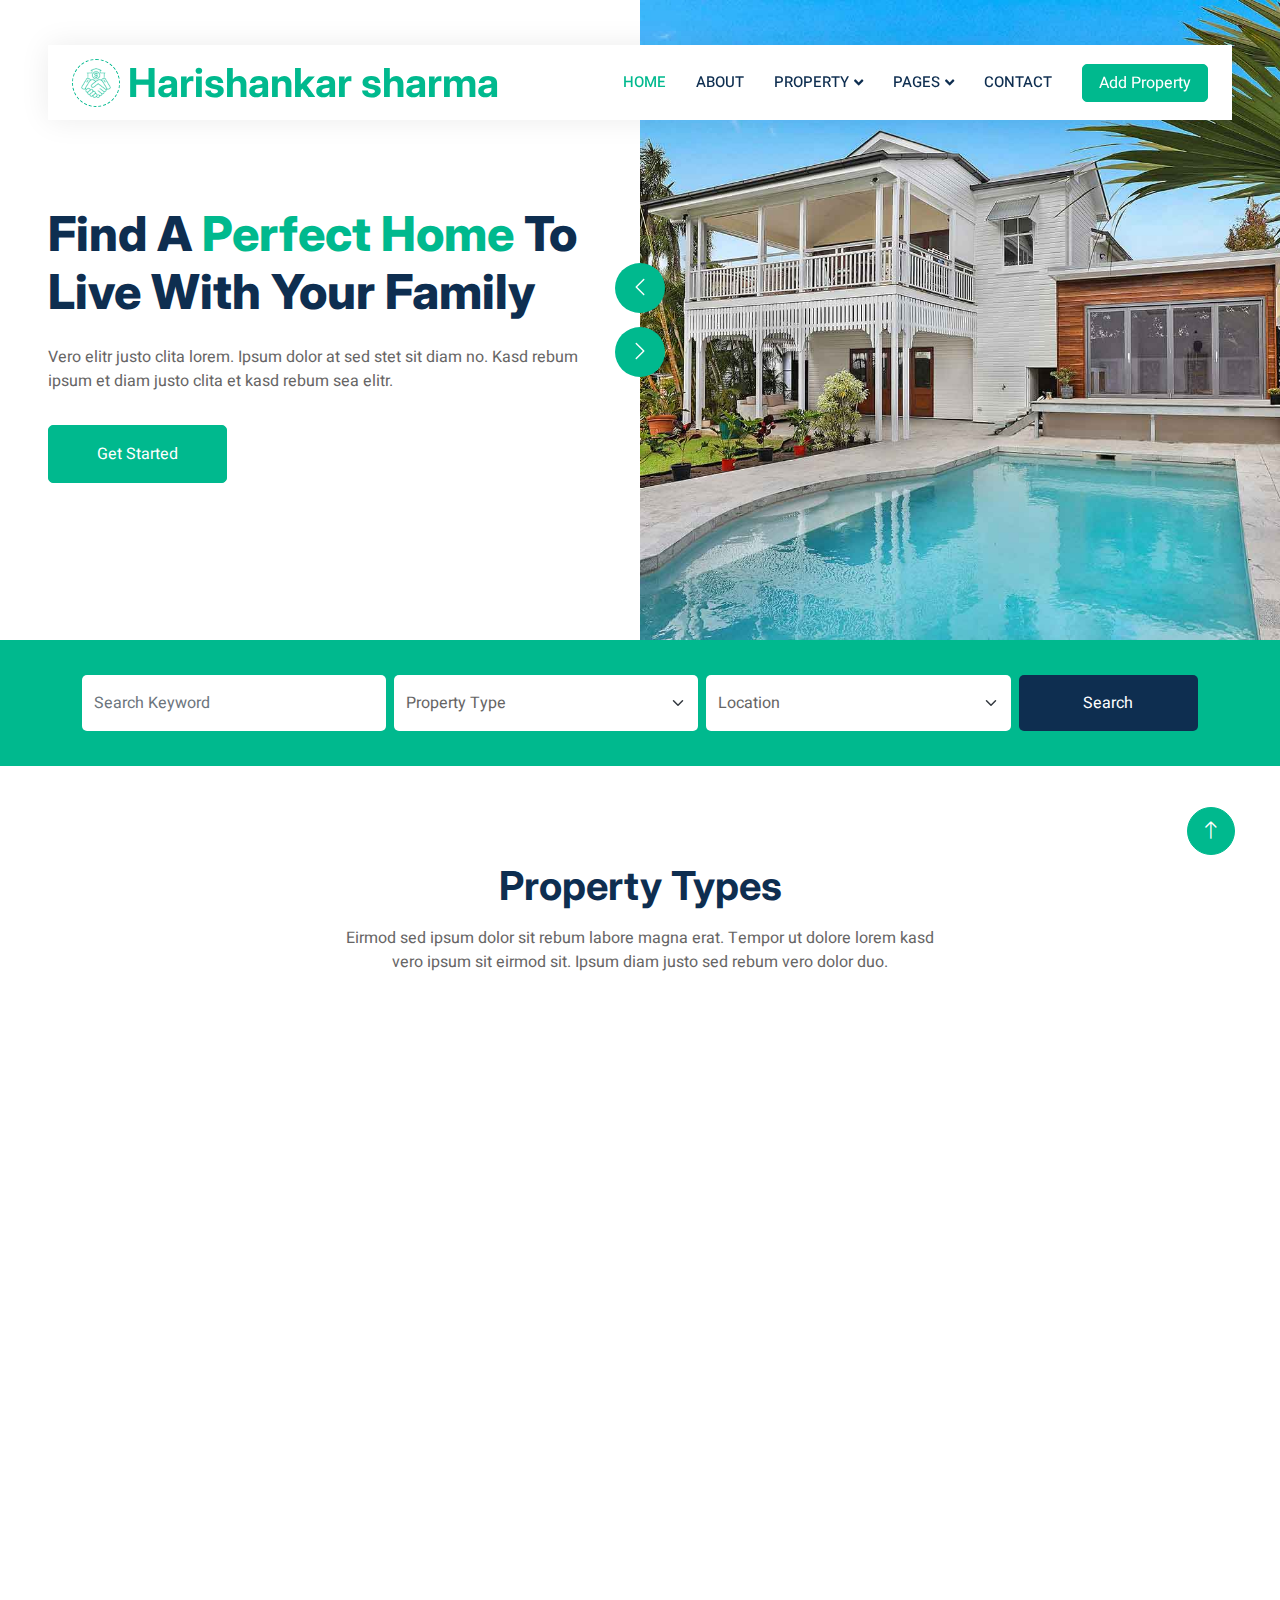
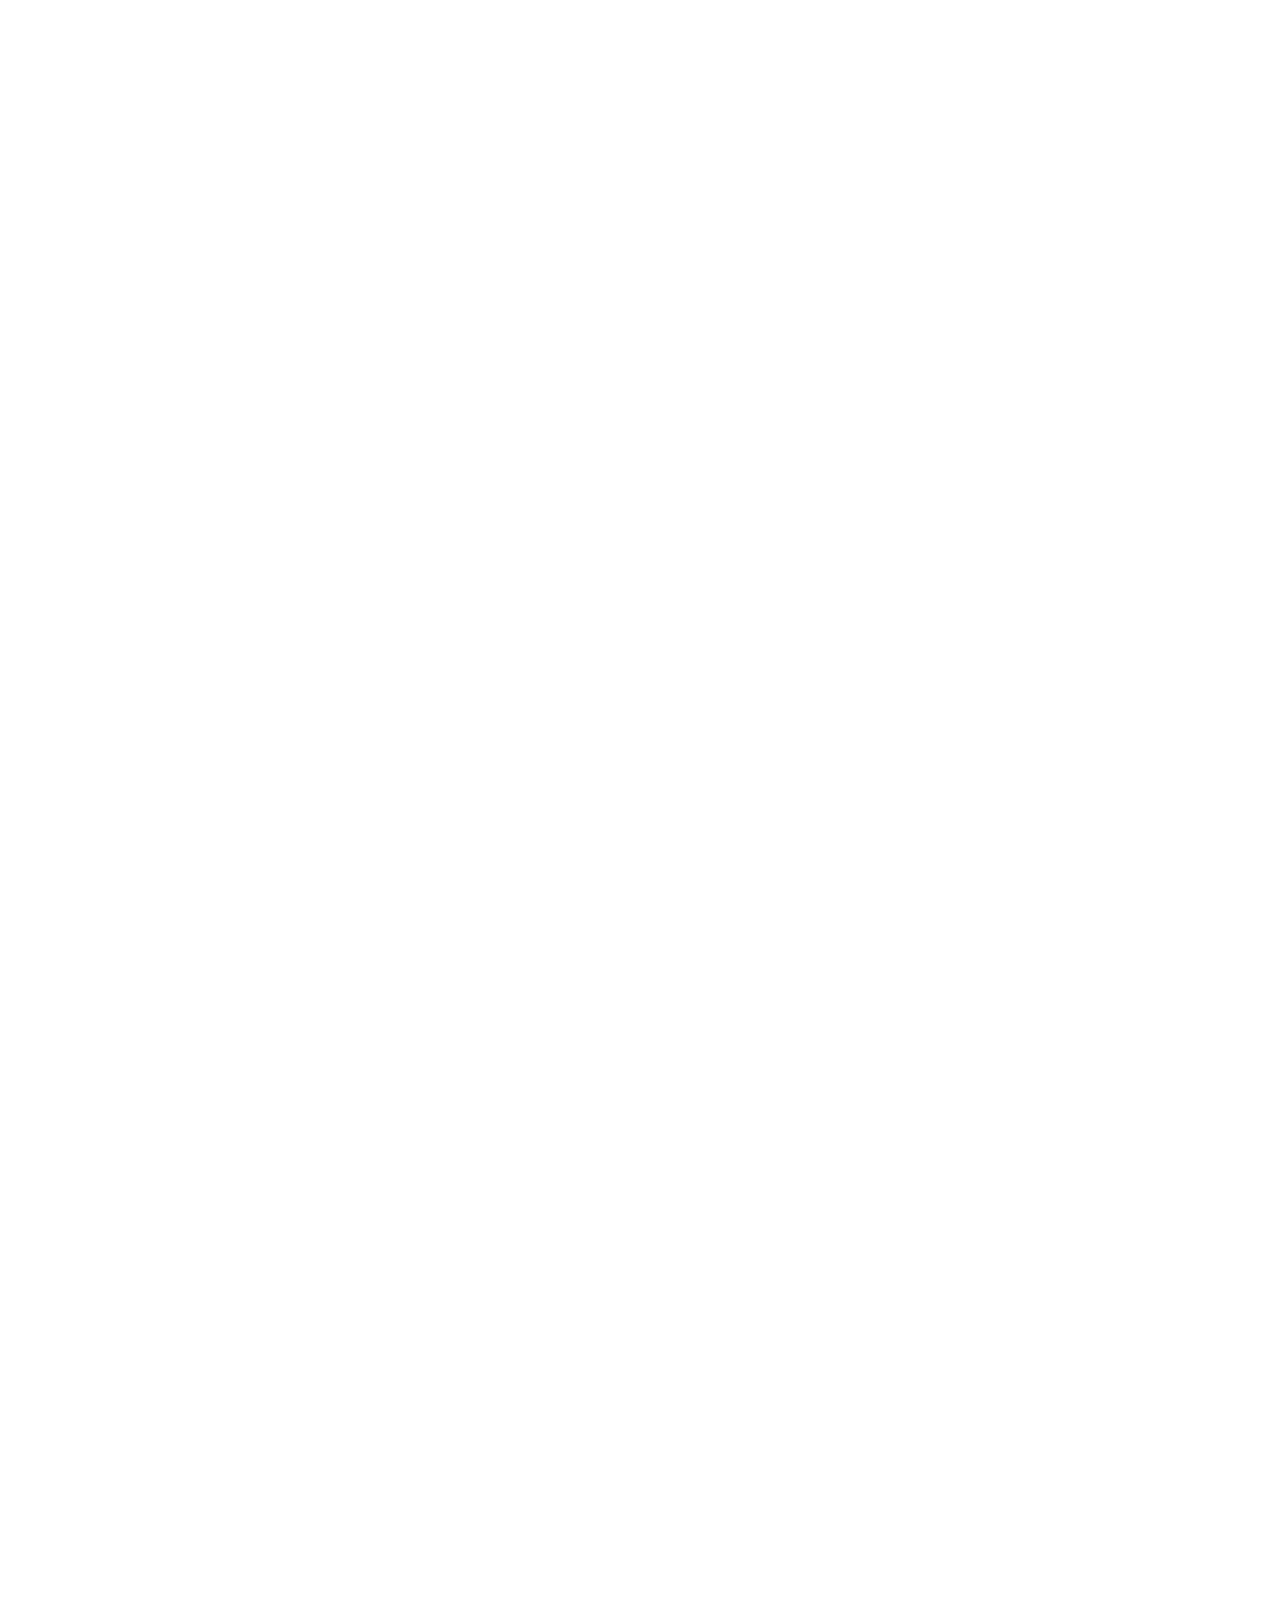
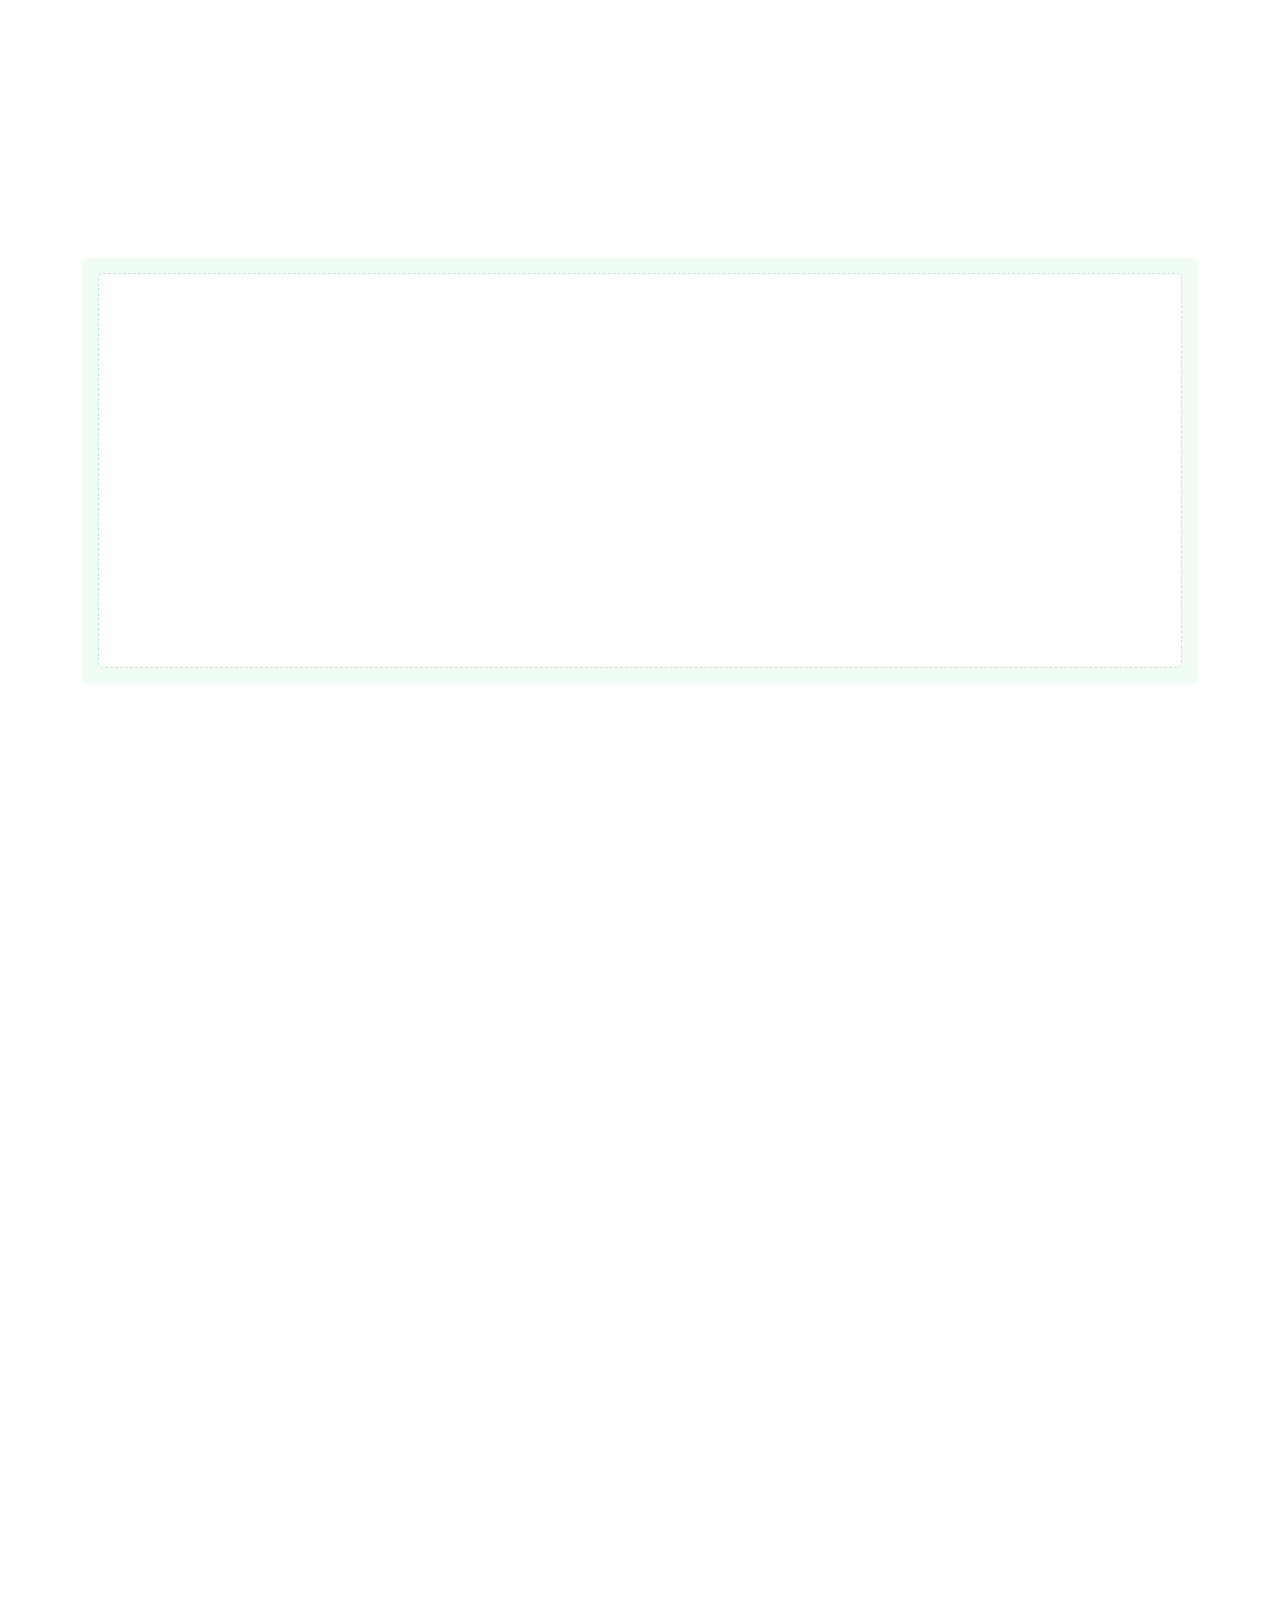
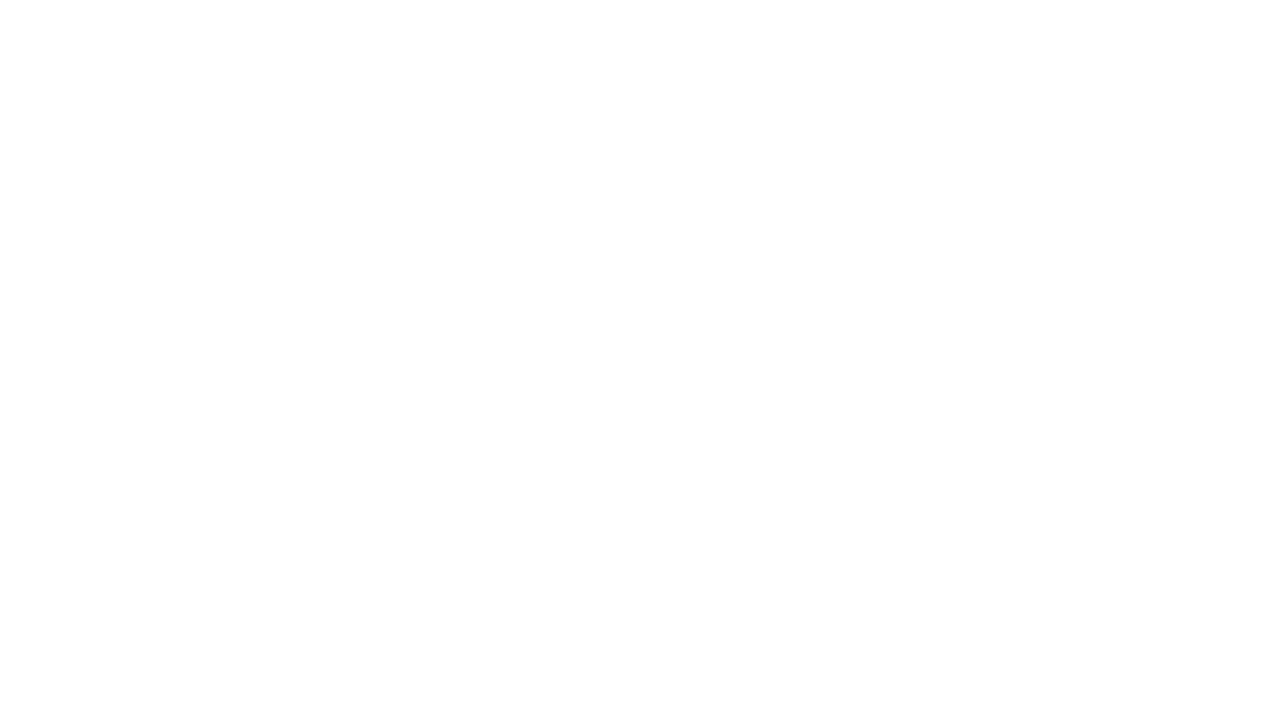
<file: index.html>
<!DOCTYPE html>
<html lang="en">

<head>
    <meta charset="utf-8">
    <title>Harishankar - Real Estate HTML Template</title>
    <meta content="width=device-width, initial-scale=1.0" name="viewport">
    <meta content="" name="keywords">
    <meta content="" name="description">

    <!-- Favicon -->
    <link href="img/favicon.ico" rel="icon">

    <!-- Google Web Fonts -->
    <link rel="preconnect" href="https://fonts.googleapis.com">
    <link rel="preconnect" href="https://fonts.gstatic.com" crossorigin>
    <link href="https://fonts.googleapis.com/css2?family=Heebo:wght@400;500;600&family=Inter:wght@700;800&display=swap" rel="stylesheet">
    
    <!-- Icon Font Stylesheet -->
    <link href="https://cdnjs.cloudflare.com/ajax/libs/font-awesome/5.10.0/css/all.min.css" rel="stylesheet">
    <link href="https://cdn.jsdelivr.net/npm/bootstrap-icons@1.4.1/font/bootstrap-icons.css" rel="stylesheet">

    <!-- Libraries Stylesheet -->
    <link href="lib/animate/animate.min.css" rel="stylesheet">
    <link href="lib/owlcarousel/assets/owl.carousel.min.css" rel="stylesheet">

    <!-- Customized Bootstrap Stylesheet -->
    <link href="css/bootstrap.min.css" rel="stylesheet">

    <!-- Template Stylesheet -->
    <link href="css/style.css" rel="stylesheet">
</head>

<body>
    <div class="container-xxl bg-white p-0">
        <!-- Spinner Start -->
        <div id="spinner" class="show bg-white position-fixed translate-middle w-100 vh-100 top-50 start-50 d-flex align-items-center justify-content-center">
            <div class="spinner-border text-primary" style="width: 3rem; height: 3rem;" role="status">
                <span class="sr-only">Loading...</span>
            </div>
        </div>
        <!-- Spinner End -->


        <!-- Navbar Start -->
        <div class="container-fluid nav-bar bg-transparent">
            <nav class="navbar navbar-expand-lg bg-white navbar-light py-0 px-4">
                <a href="index.html" class="navbar-brand d-flex align-items-center text-center">
                    <div class="icon p-2 me-2">
                        <img class="img-fluid" src="img/icon-deal.png" alt="Icon" style="width: 30px; height: 30px;">
                    </div>
                    <h1 class="m-0 text-primary">Harishankar sharma</h1>
                </a>
                <button type="button" class="navbar-toggler" data-bs-toggle="collapse" data-bs-target="#navbarCollapse">
                    <span class="navbar-toggler-icon"></span>
                </button>
                <div class="collapse navbar-collapse" id="navbarCollapse">
                    <div class="navbar-nav ms-auto">
                        <a href="index.html" class="nav-item nav-link active">Home</a>
                        <a href="about.html" class="nav-item nav-link">About</a>
                        <div class="nav-item dropdown">
                            <a href="#" class="nav-link dropdown-toggle" data-bs-toggle="dropdown">Property</a>
                            <div class="dropdown-menu rounded-0 m-0">
                                <a href="property-list.html" class="dropdown-item">Property List</a>
                                <a href="property-type.html" class="dropdown-item">Property Type</a>
                                <a href="property-agent.html" class="dropdown-item">Property Agent</a>
                            </div>
                        </div>
                        <div class="nav-item dropdown">
                            <a href="#" class="nav-link dropdown-toggle" data-bs-toggle="dropdown">Pages</a>
                            <div class="dropdown-menu rounded-0 m-0">
                                <a href="testimonial.html" class="dropdown-item">Testimonial</a>
                                <a href="404.html" class="dropdown-item">404 Error</a>
                            </div>
                        </div>
                        <a href="contact.html" class="nav-item nav-link">Contact</a>
                    </div>
                    <a href="" class="btn btn-primary px-3 d-none d-lg-flex">Add Property</a>
                </div>
            </nav>
        </div>
        <!-- Navbar End -->


        <!-- Header Start -->
        <div class="container-fluid header bg-white p-0">
            <div class="row g-0 align-items-center flex-column-reverse flex-md-row">
                <div class="col-md-6 p-5 mt-lg-5">
                    <h1 class="display-5 animated fadeIn mb-4">Find A <span class="text-primary">Perfect Home</span> To Live With Your Family</h1>
                    <p class="animated fadeIn mb-4 pb-2">Vero elitr justo clita lorem. Ipsum dolor at sed stet
                        sit diam no. Kasd rebum ipsum et diam justo clita et kasd rebum sea elitr.</p>
                    <a href="" class="btn btn-primary py-3 px-5 me-3 animated fadeIn">Get Started</a>
                </div>
                <div class="col-md-6 animated fadeIn">
                    <div class="owl-carousel header-carousel">
                        <div class="owl-carousel-item">
                            <img class="img-fluid" src="img/carousel-1.jpg" alt="">
                        </div>
                        <div class="owl-carousel-item">
                            <img class="img-fluid" src="img/carousel-2.jpg" alt="">
                        </div>
                    </div>
                </div>
            </div>
        </div>
        <!-- Header End -->


        <!-- Search Start -->
        <div class="container-fluid bg-primary mb-5 wow fadeIn" data-wow-delay="0.1s" style="padding: 35px;">
            <div class="container">
                <div class="row g-2">
                    <div class="col-md-10">
                        <div class="row g-2">
                            <div class="col-md-4">
                                <input type="text" class="form-control border-0 py-3" placeholder="Search Keyword">
                            </div>
                            <div class="col-md-4">
                                <select class="form-select border-0 py-3">
                                    <option selected>Property Type</option>
                                    <option value="1">Property Type 1</option>
                                    <option value="2">Property Type 2</option>
                                    <option value="3">Property Type 3</option>
                                </select>
                            </div>
                            <div class="col-md-4">
                                <select class="form-select border-0 py-3">
                                    <option selected>Location</option>
                                    <option value="1">Location 1</option>
                                    <option value="2">Location 2</option>
                                    <option value="3">Location 3</option>
                                </select>
                            </div>
                        </div>
                    </div>
                    <div class="col-md-2">
                        <button class="btn btn-dark border-0 w-100 py-3">Search</button>
                    </div>
                </div>
            </div>
        </div>
        <!-- Search End -->


        <!-- Category Start -->
        <div class="container-xxl py-5">
            <div class="container">
                <div class="text-center mx-auto mb-5 wow fadeInUp" data-wow-delay="0.1s" style="max-width: 600px;">
                    <h1 class="mb-3">Property Types</h1>
                    <p>Eirmod sed ipsum dolor sit rebum labore magna erat. Tempor ut dolore lorem kasd vero ipsum sit eirmod sit. Ipsum diam justo sed rebum vero dolor duo.</p>
                </div>
                <div class="row g-4">
                    <div class="col-lg-3 col-sm-6 wow fadeInUp" data-wow-delay="0.1s">
                        <a class="cat-item d-block bg-light text-center rounded p-3" href="">
                            <div class="rounded p-4">
                                <div class="icon mb-3">
                                    <img class="img-fluid" src="img/icon-apartment.png" alt="Icon">
                                </div>
                                <h6>Apartment</h6>
                                <span>123 Properties</span>
                            </div>
                        </a>
                    </div>
                    <div class="col-lg-3 col-sm-6 wow fadeInUp" data-wow-delay="0.3s">
                        <a class="cat-item d-block bg-light text-center rounded p-3" href="">
                            <div class="rounded p-4">
                                <div class="icon mb-3">
                                    <img class="img-fluid" src="img/icon-villa.png" alt="Icon">
                                </div>
                                <h6>Villa</h6>
                                <span>123 Properties</span>
                            </div>
                        </a>
                    </div>
                    <div class="col-lg-3 col-sm-6 wow fadeInUp" data-wow-delay="0.5s">
                        <a class="cat-item d-block bg-light text-center rounded p-3" href="">
                            <div class="rounded p-4">
                                <div class="icon mb-3">
                                    <img class="img-fluid" src="img/icon-house.png" alt="Icon">
                                </div>
                                <h6>Home</h6>
                                <span>123 Properties</span>
                            </div>
                        </a>
                    </div>
                    <div class="col-lg-3 col-sm-6 wow fadeInUp" data-wow-delay="0.7s">
                        <a class="cat-item d-block bg-light text-center rounded p-3" href="">
                            <div class="rounded p-4">
                                <div class="icon mb-3">
                                    <img class="img-fluid" src="img/icon-housing.png" alt="Icon">
                                </div>
                                <h6>Office</h6>
                                <span>123 Properties</span>
                            </div>
                        </a>
                    </div>
                    <div class="col-lg-3 col-sm-6 wow fadeInUp" data-wow-delay="0.1s">
                        <a class="cat-item d-block bg-light text-center rounded p-3" href="">
                            <div class="rounded p-4">
                                <div class="icon mb-3">
                                    <img class="img-fluid" src="img/icon-building.png" alt="Icon">
                                </div>
                                <h6>Building</h6>
                                <span>123 Properties</span>
                            </div>
                        </a>
                    </div>
                    <div class="col-lg-3 col-sm-6 wow fadeInUp" data-wow-delay="0.3s">
                        <a class="cat-item d-block bg-light text-center rounded p-3" href="">
                            <div class="rounded p-4">
                                <div class="icon mb-3">
                                    <img class="img-fluid" src="img/icon-neighborhood.png" alt="Icon">
                                </div>
                                <h6>Townhouse</h6>
                                <span>123 Properties</span>
                            </div>
                        </a>
                    </div>
                    <div class="col-lg-3 col-sm-6 wow fadeInUp" data-wow-delay="0.5s">
                        <a class="cat-item d-block bg-light text-center rounded p-3" href="">
                            <div class="rounded p-4">
                                <div class="icon mb-3">
                                    <img class="img-fluid" src="img/icon-condominium.png" alt="Icon">
                                </div>
                                <h6>Shop</h6>
                                <span>123 Properties</span>
                            </div>
                        </a>
                    </div>
                    <div class="col-lg-3 col-sm-6 wow fadeInUp" data-wow-delay="0.7s">
                        <a class="cat-item d-block bg-light text-center rounded p-3" href="">
                            <div class="rounded p-4">
                                <div class="icon mb-3">
                                    <img class="img-fluid" src="img/icon-luxury.png" alt="Icon">
                                </div>
                                <h6>Garage</h6>
                                <span>123 Properties</span>
                            </div>
                        </a>
                    </div>
                </div>
            </div>
        </div>
        <!-- Category End -->


        <!-- About Start -->
        <div class="container-xxl py-5">
            <div class="container">
                <div class="row g-5 align-items-center">
                    <div class="col-lg-6 wow fadeIn" data-wow-delay="0.1s">
                        <div class="about-img position-relative overflow-hidden p-5 pe-0">
                            <img class="img-fluid w-100" src="img/about.jpg">
                        </div>
                    </div>
                    <div class="col-lg-6 wow fadeIn" data-wow-delay="0.5s">
                        <h1 class="mb-4">#1 Place To Find The Perfect Property</h1>
                        <p class="mb-4">Tempor erat elitr rebum at clita. Diam dolor diam ipsum sit. Aliqu diam amet diam et eos. Clita erat ipsum et lorem et sit, sed stet lorem sit clita duo justo magna dolore erat amet</p>
                        <p><i class="fa fa-check text-primary me-3"></i>Tempor erat elitr rebum at clita</p>
                        <p><i class="fa fa-check text-primary me-3"></i>Aliqu diam amet diam et eos</p>
                        <p><i class="fa fa-check text-primary me-3"></i>Clita duo justo magna dolore erat amet</p>
                        <a class="btn btn-primary py-3 px-5 mt-3" href="">Read More</a>
                    </div>
                </div>
            </div>
        </div>
        <!-- About End -->


        <!-- Property List Start -->
        <div class="container-xxl py-5">
            <div class="container">
                <div class="row g-0 gx-5 align-items-end">
                    <div class="col-lg-6">
                        <div class="text-start mx-auto mb-5 wow slideInLeft" data-wow-delay="0.1s">
                            <h1 class="mb-3">Property Listing</h1>
                            <p>Eirmod sed ipsum dolor sit rebum labore magna erat. Tempor ut dolore lorem kasd vero ipsum sit eirmod sit diam justo sed rebum.</p>
                        </div>
                    </div>
                    <div class="col-lg-6 text-start text-lg-end wow slideInRight" data-wow-delay="0.1s">
                        <ul class="nav nav-pills d-inline-flex justify-content-end mb-5">
                            <li class="nav-item me-2">
                                <a class="btn btn-outline-primary active" data-bs-toggle="pill" href="#tab-1">Featured</a>
                            </li>
                            <li class="nav-item me-2">
                                <a class="btn btn-outline-primary" data-bs-toggle="pill" href="#tab-2">For Sell</a>
                            </li>
                            <li class="nav-item me-0">
                                <a class="btn btn-outline-primary" data-bs-toggle="pill" href="#tab-3">For Rent</a>
                            </li>
                        </ul>
                    </div>
                </div>
                <div class="tab-content">
                    <div id="tab-1" class="tab-pane fade show p-0 active">
                        <div class="row g-4">
                            <div class="col-lg-4 col-md-6 wow fadeInUp" data-wow-delay="0.1s">
                                <div class="property-item rounded overflow-hidden">
                                    <div class="position-relative overflow-hidden">
                                        <a href=""><img class="img-fluid" src="img/property-1.jpg" alt=""></a>
                                        <div class="bg-primary rounded text-white position-absolute start-0 top-0 m-4 py-1 px-3">For Sell</div>
                                        <div class="bg-white rounded-top text-primary position-absolute start-0 bottom-0 mx-4 pt-1 px-3">Appartment</div>
                                    </div>
                                    <div class="p-4 pb-0">
                                        <h5 class="text-primary mb-3">$12,345</h5>
                                        <a class="d-block h5 mb-2" href="">Golden Urban House For Sell</a>
                                        <p><i class="fa fa-map-marker-alt text-primary me-2"></i>Location, City, Country</p>
                                    </div>
                                    <div class="d-flex border-top">
                                        <small class="flex-fill text-center border-end py-2"><i class="fa fa-ruler-combined text-primary me-2"></i>1000 Sqft</small>
                                        <small class="flex-fill text-center border-end py-2"><i class="fa fa-bed text-primary me-2"></i>3 Bed</small>
                                        <small class="flex-fill text-center py-2"><i class="fa fa-bath text-primary me-2"></i>2 Bath</small>
                                    </div>
                                </div>
                            </div>
                            <div class="col-lg-4 col-md-6 wow fadeInUp" data-wow-delay="0.3s">
                                <div class="property-item rounded overflow-hidden">
                                    <div class="position-relative overflow-hidden">
                                        <a href=""><img class="img-fluid" src="img/property-2.jpg" alt=""></a>
                                        <div class="bg-primary rounded text-white position-absolute start-0 top-0 m-4 py-1 px-3">For Rent</div>
                                        <div class="bg-white rounded-top text-primary position-absolute start-0 bottom-0 mx-4 pt-1 px-3">Villa</div>
                                    </div>
                                    <div class="p-4 pb-0">
                                        <h5 class="text-primary mb-3">$12,345</h5>
                                        <a class="d-block h5 mb-2" href="">Golden Urban House For Sell</a>
                                        <p><i class="fa fa-map-marker-alt text-primary me-2"></i>Location, City, Country</p>
                                    </div>
                                    <div class="d-flex border-top">
                                        <small class="flex-fill text-center border-end py-2"><i class="fa fa-ruler-combined text-primary me-2"></i>1000 Sqft</small>
                                        <small class="flex-fill text-center border-end py-2"><i class="fa fa-bed text-primary me-2"></i>3 Bed</small>
                                        <small class="flex-fill text-center py-2"><i class="fa fa-bath text-primary me-2"></i>2 Bath</small>
                                    </div>
                                </div>
                            </div>
                            <div class="col-lg-4 col-md-6 wow fadeInUp" data-wow-delay="0.5s">
                                <div class="property-item rounded overflow-hidden">
                                    <div class="position-relative overflow-hidden">
                                        <a href=""><img class="img-fluid" src="img/property-3.jpg" alt=""></a>
                                        <div class="bg-primary rounded text-white position-absolute start-0 top-0 m-4 py-1 px-3">For Sell</div>
                                        <div class="bg-white rounded-top text-primary position-absolute start-0 bottom-0 mx-4 pt-1 px-3">Office</div>
                                    </div>
                                    <div class="p-4 pb-0">
                                        <h5 class="text-primary mb-3">$12,345</h5>
                                        <a class="d-block h5 mb-2" href="">Golden Urban House For Sell</a>
                                        <p><i class="fa fa-map-marker-alt text-primary me-2"></i>Location, City, Country</p>
                                    </div>
                                    <div class="d-flex border-top">
                                        <small class="flex-fill text-center border-end py-2"><i class="fa fa-ruler-combined text-primary me-2"></i>1000 Sqft</small>
                                        <small class="flex-fill text-center border-end py-2"><i class="fa fa-bed text-primary me-2"></i>3 Bed</small>
                                        <small class="flex-fill text-center py-2"><i class="fa fa-bath text-primary me-2"></i>2 Bath</small>
                                    </div>
                                </div>
                            </div>
                            <div class="col-lg-4 col-md-6 wow fadeInUp" data-wow-delay="0.1s">
                                <div class="property-item rounded overflow-hidden">
                                    <div class="position-relative overflow-hidden">
                                        <a href=""><img class="img-fluid" src="img/property-4.jpg" alt=""></a>
                                        <div class="bg-primary rounded text-white position-absolute start-0 top-0 m-4 py-1 px-3">For Rent</div>
                                        <div class="bg-white rounded-top text-primary position-absolute start-0 bottom-0 mx-4 pt-1 px-3">Building</div>
                                    </div>
                                    <div class="p-4 pb-0">
                                        <h5 class="text-primary mb-3">$12,345</h5>
                                        <a class="d-block h5 mb-2" href="">Golden Urban House For Sell</a>
                                        <p><i class="fa fa-map-marker-alt text-primary me-2"></i>Location, City, Country</p>
                                    </div>
                                    <div class="d-flex border-top">
                                        <small class="flex-fill text-center border-end py-2"><i class="fa fa-ruler-combined text-primary me-2"></i>1000 Sqft</small>
                                        <small class="flex-fill text-center border-end py-2"><i class="fa fa-bed text-primary me-2"></i>3 Bed</small>
                                        <small class="flex-fill text-center py-2"><i class="fa fa-bath text-primary me-2"></i>2 Bath</small>
                                    </div>
                                </div>
                            </div>
                            <div class="col-lg-4 col-md-6 wow fadeInUp" data-wow-delay="0.3s">
                                <div class="property-item rounded overflow-hidden">
                                    <div class="position-relative overflow-hidden">
                                        <a href=""><img class="img-fluid" src="img/property-5.jpg" alt=""></a>
                                        <div class="bg-primary rounded text-white position-absolute start-0 top-0 m-4 py-1 px-3">For Sell</div>
                                        <div class="bg-white rounded-top text-primary position-absolute start-0 bottom-0 mx-4 pt-1 px-3">Home</div>
                                    </div>
                                    <div class="p-4 pb-0">
                                        <h5 class="text-primary mb-3">$12,345</h5>
                                        <a class="d-block h5 mb-2" href="">Golden Urban House For Sell</a>
                                        <p><i class="fa fa-map-marker-alt text-primary me-2"></i>Location, City, Country</p>
                                    </div>
                                    <div class="d-flex border-top">
                                        <small class="flex-fill text-center border-end py-2"><i class="fa fa-ruler-combined text-primary me-2"></i>1000 Sqft</small>
                                        <small class="flex-fill text-center border-end py-2"><i class="fa fa-bed text-primary me-2"></i>3 Bed</small>
                                        <small class="flex-fill text-center py-2"><i class="fa fa-bath text-primary me-2"></i>2 Bath</small>
                                    </div>
                                </div>
                            </div>
                            <div class="col-lg-4 col-md-6 wow fadeInUp" data-wow-delay="0.5s">
                                <div class="property-item rounded overflow-hidden">
                                    <div class="position-relative overflow-hidden">
                                        <a href=""><img class="img-fluid" src="img/property-6.jpg" alt=""></a>
                                        <div class="bg-primary rounded text-white position-absolute start-0 top-0 m-4 py-1 px-3">For Rent</div>
                                        <div class="bg-white rounded-top text-primary position-absolute start-0 bottom-0 mx-4 pt-1 px-3">Shop</div>
                                    </div>
                                    <div class="p-4 pb-0">
                                        <h5 class="text-primary mb-3">$12,345</h5>
                                        <a class="d-block h5 mb-2" href="">Golden Urban House For Sell</a>
                                        <p><i class="fa fa-map-marker-alt text-primary me-2"></i>Location, City, Country</p>
                                    </div>
                                    <div class="d-flex border-top">
                                        <small class="flex-fill text-center border-end py-2"><i class="fa fa-ruler-combined text-primary me-2"></i>1000 Sqft</small>
                                        <small class="flex-fill text-center border-end py-2"><i class="fa fa-bed text-primary me-2"></i>3 Bed</small>
                                        <small class="flex-fill text-center py-2"><i class="fa fa-bath text-primary me-2"></i>2 Bath</small>
                                    </div>
                                </div>
                            </div>
                            <div class="col-12 text-center wow fadeInUp" data-wow-delay="0.1s">
                                <a class="btn btn-primary py-3 px-5" href="">Browse More Property</a>
                            </div>
                        </div>
                    </div>
                    <div id="tab-2" class="tab-pane fade show p-0">
                        <div class="row g-4">
                            <div class="col-lg-4 col-md-6">
                                <div class="property-item rounded overflow-hidden">
                                    <div class="position-relative overflow-hidden">
                                        <a href=""><img class="img-fluid" src="img/property-1.jpg" alt=""></a>
                                        <div class="bg-primary rounded text-white position-absolute start-0 top-0 m-4 py-1 px-3">For Sell</div>
                                        <div class="bg-white rounded-top text-primary position-absolute start-0 bottom-0 mx-4 pt-1 px-3">Appartment</div>
                                    </div>
                                    <div class="p-4 pb-0">
                                        <h5 class="text-primary mb-3">$12,345</h5>
                                        <a class="d-block h5 mb-2" href="">Golden Urban House For Sell</a>
                                        <p><i class="fa fa-map-marker-alt text-primary me-2"></i>Location, City, Country</p>
                                    </div>
                                    <div class="d-flex border-top">
                                        <small class="flex-fill text-center border-end py-2"><i class="fa fa-ruler-combined text-primary me-2"></i>1000 Sqft</small>
                                        <small class="flex-fill text-center border-end py-2"><i class="fa fa-bed text-primary me-2"></i>3 Bed</small>
                                        <small class="flex-fill text-center py-2"><i class="fa fa-bath text-primary me-2"></i>2 Bath</small>
                                    </div>
                                </div>
                            </div>
                            <div class="col-lg-4 col-md-6">
                                <div class="property-item rounded overflow-hidden">
                                    <div class="position-relative overflow-hidden">
                                        <a href=""><img class="img-fluid" src="img/property-2.jpg" alt=""></a>
                                        <div class="bg-primary rounded text-white position-absolute start-0 top-0 m-4 py-1 px-3">For Rent</div>
                                        <div class="bg-white rounded-top text-primary position-absolute start-0 bottom-0 mx-4 pt-1 px-3">Villa</div>
                                    </div>
                                    <div class="p-4 pb-0">
                                        <h5 class="text-primary mb-3">$12,345</h5>
                                        <a class="d-block h5 mb-2" href="">Golden Urban House For Sell</a>
                                        <p><i class="fa fa-map-marker-alt text-primary me-2"></i>Location, City, Country</p>
                                    </div>
                                    <div class="d-flex border-top">
                                        <small class="flex-fill text-center border-end py-2"><i class="fa fa-ruler-combined text-primary me-2"></i>1000 Sqft</small>
                                        <small class="flex-fill text-center border-end py-2"><i class="fa fa-bed text-primary me-2"></i>3 Bed</small>
                                        <small class="flex-fill text-center py-2"><i class="fa fa-bath text-primary me-2"></i>2 Bath</small>
                                    </div>
                                </div>
                            </div>
                            <div class="col-lg-4 col-md-6">
                                <div class="property-item rounded overflow-hidden">
                                    <div class="position-relative overflow-hidden">
                                        <a href=""><img class="img-fluid" src="img/property-3.jpg" alt=""></a>
                                        <div class="bg-primary rounded text-white position-absolute start-0 top-0 m-4 py-1 px-3">For Sell</div>
                                        <div class="bg-white rounded-top text-primary position-absolute start-0 bottom-0 mx-4 pt-1 px-3">Office</div>
                                    </div>
                                    <div class="p-4 pb-0">
                                        <h5 class="text-primary mb-3">$12,345</h5>
                                        <a class="d-block h5 mb-2" href="">Golden Urban House For Sell</a>
                                        <p><i class="fa fa-map-marker-alt text-primary me-2"></i>Location, City, Country</p>
                                    </div>
                                    <div class="d-flex border-top">
                                        <small class="flex-fill text-center border-end py-2"><i class="fa fa-ruler-combined text-primary me-2"></i>1000 Sqft</small>
                                        <small class="flex-fill text-center border-end py-2"><i class="fa fa-bed text-primary me-2"></i>3 Bed</small>
                                        <small class="flex-fill text-center py-2"><i class="fa fa-bath text-primary me-2"></i>2 Bath</small>
                                    </div>
                                </div>
                            </div>
                            <div class="col-lg-4 col-md-6">
                                <div class="property-item rounded overflow-hidden">
                                    <div class="position-relative overflow-hidden">
                                        <a href=""><img class="img-fluid" src="img/property-4.jpg" alt=""></a>
                                        <div class="bg-primary rounded text-white position-absolute start-0 top-0 m-4 py-1 px-3">For Rent</div>
                                        <div class="bg-white rounded-top text-primary position-absolute start-0 bottom-0 mx-4 pt-1 px-3">Building</div>
                                    </div>
                                    <div class="p-4 pb-0">
                                        <h5 class="text-primary mb-3">$12,345</h5>
                                        <a class="d-block h5 mb-2" href="">Golden Urban House For Sell</a>
                                        <p><i class="fa fa-map-marker-alt text-primary me-2"></i>Location, City, Country</p>
                                    </div>
                                    <div class="d-flex border-top">
                                        <small class="flex-fill text-center border-end py-2"><i class="fa fa-ruler-combined text-primary me-2"></i>1000 Sqft</small>
                                        <small class="flex-fill text-center border-end py-2"><i class="fa fa-bed text-primary me-2"></i>3 Bed</small>
                                        <small class="flex-fill text-center py-2"><i class="fa fa-bath text-primary me-2"></i>2 Bath</small>
                                    </div>
                                </div>
                            </div>
                            <div class="col-lg-4 col-md-6">
                                <div class="property-item rounded overflow-hidden">
                                    <div class="position-relative overflow-hidden">
                                        <a href=""><img class="img-fluid" src="img/property-5.jpg" alt=""></a>
                                        <div class="bg-primary rounded text-white position-absolute start-0 top-0 m-4 py-1 px-3">For Sell</div>
                                        <div class="bg-white rounded-top text-primary position-absolute start-0 bottom-0 mx-4 pt-1 px-3">Home</div>
                                    </div>
                                    <div class="p-4 pb-0">
                                        <h5 class="text-primary mb-3">$12,345</h5>
                                        <a class="d-block h5 mb-2" href="">Golden Urban House For Sell</a>
                                        <p><i class="fa fa-map-marker-alt text-primary me-2"></i>Location, City, Country</p>
                                    </div>
                                    <div class="d-flex border-top">
                                        <small class="flex-fill text-center border-end py-2"><i class="fa fa-ruler-combined text-primary me-2"></i>1000 Sqft</small>
                                        <small class="flex-fill text-center border-end py-2"><i class="fa fa-bed text-primary me-2"></i>3 Bed</small>
                                        <small class="flex-fill text-center py-2"><i class="fa fa-bath text-primary me-2"></i>2 Bath</small>
                                    </div>
                                </div>
                            </div>
                            <div class="col-lg-4 col-md-6">
                                <div class="property-item rounded overflow-hidden">
                                    <div class="position-relative overflow-hidden">
                                        <a href=""><img class="img-fluid" src="img/property-6.jpg" alt=""></a>
                                        <div class="bg-primary rounded text-white position-absolute start-0 top-0 m-4 py-1 px-3">For Rent</div>
                                        <div class="bg-white rounded-top text-primary position-absolute start-0 bottom-0 mx-4 pt-1 px-3">Shop</div>
                                    </div>
                                    <div class="p-4 pb-0">
                                        <h5 class="text-primary mb-3">$12,345</h5>
                                        <a class="d-block h5 mb-2" href="">Golden Urban House For Sell</a>
                                        <p><i class="fa fa-map-marker-alt text-primary me-2"></i>Location, City, Country</p>
                                    </div>
                                    <div class="d-flex border-top">
                                        <small class="flex-fill text-center border-end py-2"><i class="fa fa-ruler-combined text-primary me-2"></i>1000 Sqft</small>
                                        <small class="flex-fill text-center border-end py-2"><i class="fa fa-bed text-primary me-2"></i>3 Bed</small>
                                        <small class="flex-fill text-center py-2"><i class="fa fa-bath text-primary me-2"></i>2 Bath</small>
                                    </div>
                                </div>
                            </div>
                            <div class="col-12 text-center">
                                <a class="btn btn-primary py-3 px-5" href="">Browse More Property</a>
                            </div>
                        </div>
                    </div>
                    <div id="tab-3" class="tab-pane fade show p-0">
                        <div class="row g-4">
                            <div class="col-lg-4 col-md-6">
                                <div class="property-item rounded overflow-hidden">
                                    <div class="position-relative overflow-hidden">
                                        <a href=""><img class="img-fluid" src="img/property-1.jpg" alt=""></a>
                                        <div class="bg-primary rounded text-white position-absolute start-0 top-0 m-4 py-1 px-3">For Sell</div>
                                        <div class="bg-white rounded-top text-primary position-absolute start-0 bottom-0 mx-4 pt-1 px-3">Appartment</div>
                                    </div>
                                    <div class="p-4 pb-0">
                                        <h5 class="text-primary mb-3">$12,345</h5>
                                        <a class="d-block h5 mb-2" href="">Golden Urban House For Sell</a>
                                        <p><i class="fa fa-map-marker-alt text-primary me-2"></i>Location, City, Country</p>
                                    </div>
                                    <div class="d-flex border-top">
                                        <small class="flex-fill text-center border-end py-2"><i class="fa fa-ruler-combined text-primary me-2"></i>1000 Sqft</small>
                                        <small class="flex-fill text-center border-end py-2"><i class="fa fa-bed text-primary me-2"></i>3 Bed</small>
                                        <small class="flex-fill text-center py-2"><i class="fa fa-bath text-primary me-2"></i>2 Bath</small>
                                    </div>
                                </div>
                            </div>
                            <div class="col-lg-4 col-md-6">
                                <div class="property-item rounded overflow-hidden">
                                    <div class="position-relative overflow-hidden">
                                        <a href=""><img class="img-fluid" src="img/property-2.jpg" alt=""></a>
                                        <div class="bg-primary rounded text-white position-absolute start-0 top-0 m-4 py-1 px-3">For Rent</div>
                                        <div class="bg-white rounded-top text-primary position-absolute start-0 bottom-0 mx-4 pt-1 px-3">Villa</div>
                                    </div>
                                    <div class="p-4 pb-0">
                                        <h5 class="text-primary mb-3">$12,345</h5>
                                        <a class="d-block h5 mb-2" href="">Golden Urban House For Sell</a>
                                        <p><i class="fa fa-map-marker-alt text-primary me-2"></i>Location, City, Country</p>
                                    </div>
                                    <div class="d-flex border-top">
                                        <small class="flex-fill text-center border-end py-2"><i class="fa fa-ruler-combined text-primary me-2"></i>1000 Sqft</small>
                                        <small class="flex-fill text-center border-end py-2"><i class="fa fa-bed text-primary me-2"></i>3 Bed</small>
                                        <small class="flex-fill text-center py-2"><i class="fa fa-bath text-primary me-2"></i>2 Bath</small>
                                    </div>
                                </div>
                            </div>
                            <div class="col-lg-4 col-md-6">
                                <div class="property-item rounded overflow-hidden">
                                    <div class="position-relative overflow-hidden">
                                        <a href=""><img class="img-fluid" src="img/property-3.jpg" alt=""></a>
                                        <div class="bg-primary rounded text-white position-absolute start-0 top-0 m-4 py-1 px-3">For Sell</div>
                                        <div class="bg-white rounded-top text-primary position-absolute start-0 bottom-0 mx-4 pt-1 px-3">Office</div>
                                    </div>
                                    <div class="p-4 pb-0">
                                        <h5 class="text-primary mb-3">$12,345</h5>
                                        <a class="d-block h5 mb-2" href="">Golden Urban House For Sell</a>
                                        <p><i class="fa fa-map-marker-alt text-primary me-2"></i>Location, City, Country</p>
                                    </div>
                                    <div class="d-flex border-top">
                                        <small class="flex-fill text-center border-end py-2"><i class="fa fa-ruler-combined text-primary me-2"></i>1000 Sqft</small>
                                        <small class="flex-fill text-center border-end py-2"><i class="fa fa-bed text-primary me-2"></i>3 Bed</small>
                                        <small class="flex-fill text-center py-2"><i class="fa fa-bath text-primary me-2"></i>2 Bath</small>
                                    </div>
                                </div>
                            </div>
                            <div class="col-lg-4 col-md-6">
                                <div class="property-item rounded overflow-hidden">
                                    <div class="position-relative overflow-hidden">
                                        <a href=""><img class="img-fluid" src="img/property-4.jpg" alt=""></a>
                                        <div class="bg-primary rounded text-white position-absolute start-0 top-0 m-4 py-1 px-3">For Rent</div>
                                        <div class="bg-white rounded-top text-primary position-absolute start-0 bottom-0 mx-4 pt-1 px-3">Building</div>
                                    </div>
                                    <div class="p-4 pb-0">
                                        <h5 class="text-primary mb-3">$12,345</h5>
                                        <a class="d-block h5 mb-2" href="">Golden Urban House For Sell</a>
                                        <p><i class="fa fa-map-marker-alt text-primary me-2"></i>Location, City, Country</p>
                                    </div>
                                    <div class="d-flex border-top">
                                        <small class="flex-fill text-center border-end py-2"><i class="fa fa-ruler-combined text-primary me-2"></i>1000 Sqft</small>
                                        <small class="flex-fill text-center border-end py-2"><i class="fa fa-bed text-primary me-2"></i>3 Bed</small>
                                        <small class="flex-fill text-center py-2"><i class="fa fa-bath text-primary me-2"></i>2 Bath</small>
                                    </div>
                                </div>
                            </div>
                            <div class="col-lg-4 col-md-6">
                                <div class="property-item rounded overflow-hidden">
                                    <div class="position-relative overflow-hidden">
                                        <a href=""><img class="img-fluid" src="img/property-5.jpg" alt=""></a>
                                        <div class="bg-primary rounded text-white position-absolute start-0 top-0 m-4 py-1 px-3">For Sell</div>
                                        <div class="bg-white rounded-top text-primary position-absolute start-0 bottom-0 mx-4 pt-1 px-3">Home</div>
                                    </div>
                                    <div class="p-4 pb-0">
                                        <h5 class="text-primary mb-3">$12,345</h5>
                                        <a class="d-block h5 mb-2" href="">Golden Urban House For Sell</a>
                                        <p><i class="fa fa-map-marker-alt text-primary me-2"></i>Location, City, Country</p>
                                    </div>
                                    <div class="d-flex border-top">
                                        <small class="flex-fill text-center border-end py-2"><i class="fa fa-ruler-combined text-primary me-2"></i>1000 Sqft</small>
                                        <small class="flex-fill text-center border-end py-2"><i class="fa fa-bed text-primary me-2"></i>3 Bed</small>
                                        <small class="flex-fill text-center py-2"><i class="fa fa-bath text-primary me-2"></i>2 Bath</small>
                                    </div>
                                </div>
                            </div>
                            <div class="col-lg-4 col-md-6">
                                <div class="property-item rounded overflow-hidden">
                                    <div class="position-relative overflow-hidden">
                                        <a href=""><img class="img-fluid" src="img/property-6.jpg" alt=""></a>
                                        <div class="bg-primary rounded text-white position-absolute start-0 top-0 m-4 py-1 px-3">For Rent</div>
                                        <div class="bg-white rounded-top text-primary position-absolute start-0 bottom-0 mx-4 pt-1 px-3">Shop</div>
                                    </div>
                                    <div class="p-4 pb-0">
                                        <h5 class="text-primary mb-3">$12,345</h5>
                                        <a class="d-block h5 mb-2" href="">Golden Urban House For Sell</a>
                                        <p><i class="fa fa-map-marker-alt text-primary me-2"></i>Location, City, Country</p>
                                    </div>
                                    <div class="d-flex border-top">
                                        <small class="flex-fill text-center border-end py-2"><i class="fa fa-ruler-combined text-primary me-2"></i>1000 Sqft</small>
                                        <small class="flex-fill text-center border-end py-2"><i class="fa fa-bed text-primary me-2"></i>3 Bed</small>
                                        <small class="flex-fill text-center py-2"><i class="fa fa-bath text-primary me-2"></i>2 Bath</small>
                                    </div>
                                </div>
                            </div>
                            <div class="col-12 text-center">
                                <a class="btn btn-primary py-3 px-5" href="">Browse More Property</a>
                            </div>
                        </div>
                    </div>
                </div>
            </div>
        </div>
        <!-- Property List End -->


        <!-- Call to Action Start -->
        <div class="container-xxl py-5">
            <div class="container">
                <div class="bg-light rounded p-3">
                    <div class="bg-white rounded p-4" style="border: 1px dashed rgba(0, 185, 142, .3)">
                        <div class="row g-5 align-items-center">
                            <div class="col-lg-6 wow fadeIn" data-wow-delay="0.1s">
                                <img class="img-fluid rounded w-100" src="img/call-to-action.jpg" alt="">
                            </div>
                            <div class="col-lg-6 wow fadeIn" data-wow-delay="0.5s">
                                <div class="mb-4">
                                    <h1 class="mb-3">Contact With Our Certified Agent</h1>
                                    <p>Eirmod sed ipsum dolor sit rebum magna erat. Tempor lorem kasd vero ipsum sit sit diam justo sed vero dolor duo.</p>
                                </div>
                                <a href="" class="btn btn-primary py-3 px-4 me-2"><i class="fa fa-phone-alt me-2"></i>Make A Call</a>
                                <a href="" class="btn btn-dark py-3 px-4"><i class="fa fa-calendar-alt me-2"></i>Get Appoinment</a>
                            </div>
                        </div>
                    </div>
                </div>
            </div>
        </div>
        <!-- Call to Action End -->


        <!-- Team Start -->
        <div class="container-xxl py-5">
            <div class="container">
                <div class="text-center mx-auto mb-5 wow fadeInUp" data-wow-delay="0.1s" style="max-width: 600px;">
                    <h1 class="mb-3">Property Agents</h1>
                    <p>Eirmod sed ipsum dolor sit rebum labore magna erat. Tempor ut dolore lorem kasd vero ipsum sit eirmod sit. Ipsum diam justo sed rebum vero dolor duo.</p>
                </div>
                <div class="row g-4">
                    <div class="col-lg-3 col-md-6 wow fadeInUp" data-wow-delay="0.1s">
                        <div class="team-item rounded overflow-hidden">
                            <div class="position-relative">
                                <img class="img-fluid" src="img/team-1.jpg" alt="">
                                <div class="position-absolute start-50 top-100 translate-middle d-flex align-items-center">
                                    <a class="btn btn-square mx-1" href=""><i class="fab fa-facebook-f"></i></a>
                                    <a class="btn btn-square mx-1" href=""><i class="fab fa-twitter"></i></a>
                                    <a class="btn btn-square mx-1" href=""><i class="fab fa-instagram"></i></a>
                                </div>
                            </div>
                            <div class="text-center p-4 mt-3">
                                <h5 class="fw-bold mb-0">Full Name</h5>
                                <small>Designation</small>
                            </div>
                        </div>
                    </div>
                    <div class="col-lg-3 col-md-6 wow fadeInUp" data-wow-delay="0.3s">
                        <div class="team-item rounded overflow-hidden">
                            <div class="position-relative">
                                <img class="img-fluid" src="img/team-2.jpg" alt="">
                                <div class="position-absolute start-50 top-100 translate-middle d-flex align-items-center">
                                    <a class="btn btn-square mx-1" href=""><i class="fab fa-facebook-f"></i></a>
                                    <a class="btn btn-square mx-1" href=""><i class="fab fa-twitter"></i></a>
                                    <a class="btn btn-square mx-1" href=""><i class="fab fa-instagram"></i></a>
                                </div>
                            </div>
                            <div class="text-center p-4 mt-3">
                                <h5 class="fw-bold mb-0">Full Name</h5>
                                <small>Designation</small>
                            </div>
                        </div>
                    </div>
                    <div class="col-lg-3 col-md-6 wow fadeInUp" data-wow-delay="0.5s">
                        <div class="team-item rounded overflow-hidden">
                            <div class="position-relative">
                                <img class="img-fluid" src="img/team-3.jpg" alt="">
                                <div class="position-absolute start-50 top-100 translate-middle d-flex align-items-center">
                                    <a class="btn btn-square mx-1" href=""><i class="fab fa-facebook-f"></i></a>
                                    <a class="btn btn-square mx-1" href=""><i class="fab fa-twitter"></i></a>
                                    <a class="btn btn-square mx-1" href=""><i class="fab fa-instagram"></i></a>
                                </div>
                            </div>
                            <div class="text-center p-4 mt-3">
                                <h5 class="fw-bold mb-0">Full Name</h5>
                                <small>Designation</small>
                            </div>
                        </div>
                    </div>
                    <div class="col-lg-3 col-md-6 wow fadeInUp" data-wow-delay="0.7s">
                        <div class="team-item rounded overflow-hidden">
                            <div class="position-relative">
                                <img class="img-fluid" src="img/team-4.jpg" alt="">
                                <div class="position-absolute start-50 top-100 translate-middle d-flex align-items-center">
                                    <a class="btn btn-square mx-1" href=""><i class="fab fa-facebook-f"></i></a>
                                    <a class="btn btn-square mx-1" href=""><i class="fab fa-twitter"></i></a>
                                    <a class="btn btn-square mx-1" href=""><i class="fab fa-instagram"></i></a>
                                </div>
                            </div>
                            <div class="text-center p-4 mt-3">
                                <h5 class="fw-bold mb-0">Full Name</h5>
                                <small>Designation</small>
                            </div>
                        </div>
                    </div>
                </div>
            </div>
        </div>
        <!-- Team End -->


        <!-- Testimonial Start -->
        <div class="container-xxl py-5">
            <div class="container">
                <div class="text-center mx-auto mb-5 wow fadeInUp" data-wow-delay="0.1s" style="max-width: 600px;">
                    <h1 class="mb-3">Our Clients Say!</h1>
                    <p>Eirmod sed ipsum dolor sit rebum labore magna erat. Tempor ut dolore lorem kasd vero ipsum sit eirmod sit. Ipsum diam justo sed rebum vero dolor duo.</p>
                </div>
                <div class="owl-carousel testimonial-carousel wow fadeInUp" data-wow-delay="0.1s">
                    <div class="testimonial-item bg-light rounded p-3">
                        <div class="bg-white border rounded p-4">
                            <p>Tempor stet labore dolor clita stet diam amet ipsum dolor duo ipsum rebum stet dolor amet diam stet. Est stet ea lorem amet est kasd kasd erat eos</p>
                            <div class="d-flex align-items-center">
                                <img class="img-fluid flex-shrink-0 rounded" src="img/testimonial-1.jpg" style="width: 45px; height: 45px;">
                                <div class="ps-3">
                                    <h6 class="fw-bold mb-1">Client Name</h6>
                                    <small>Profession</small>
                                </div>
                            </div>
                        </div>
                    </div>
                    <div class="testimonial-item bg-light rounded p-3">
                        <div class="bg-white border rounded p-4">
                            <p>Tempor stet labore dolor clita stet diam amet ipsum dolor duo ipsum rebum stet dolor amet diam stet. Est stet ea lorem amet est kasd kasd erat eos</p>
                            <div class="d-flex align-items-center">
                                <img class="img-fluid flex-shrink-0 rounded" src="img/testimonial-2.jpg" style="width: 45px; height: 45px;">
                                <div class="ps-3">
                                    <h6 class="fw-bold mb-1">Client Name</h6>
                                    <small>Profession</small>
                                </div>
                            </div>
                        </div>
                    </div>
                    <div class="testimonial-item bg-light rounded p-3">
                        <div class="bg-white border rounded p-4">
                            <p>Tempor stet labore dolor clita stet diam amet ipsum dolor duo ipsum rebum stet dolor amet diam stet. Est stet ea lorem amet est kasd kasd erat eos</p>
                            <div class="d-flex align-items-center">
                                <img class="img-fluid flex-shrink-0 rounded" src="img/testimonial-3.jpg" style="width: 45px; height: 45px;">
                                <div class="ps-3">
                                    <h6 class="fw-bold mb-1">Client Name</h6>
                                    <small>Profession</small>
                                </div>
                            </div>
                        </div>
                    </div>
                </div>
            </div>
        </div>
        <!-- Testimonial End -->
        

        <!-- Footer Start -->
        <div class="container-fluid bg-dark text-white-50 footer pt-5 mt-5 wow fadeIn" data-wow-delay="0.1s">
            <div class="container py-5">
                <div class="row g-5">
                    <div class="col-lg-3 col-md-6">
                        <h5 class="text-white mb-4">Get In Touch</h5>
                        <p class="mb-2"><i class="fa fa-map-marker-alt me-3"></i>Location, City, Country</p>
                        <p class="mb-2"><i class="fa fa-phone-alt me-3"></i>+012 345 67890</p>
                        <p class="mb-2"><i class="fa fa-envelope me-3"></i>info@example.com</p>
                        <div class="d-flex pt-2">
                            <a class="btn btn-outline-light btn-social" href="https://twitter.com/freewebsitecode"><i class="fab fa-twitter"></i></a>
                            <a class="btn btn-outline-light btn-social" href="https://facebook.com/freewebsitecode"><i class="fab fa-facebook-f"></i></a>
                            <a class="btn btn-outline-light btn-social" href="https://youtube.com/freewebsitecode"><i class="fab fa-youtube"></i></a>
                            <a class="btn btn-outline-light btn-social" href="https://linkedin/in/freewebsitecode"><i class="fab fa-linkedin-in"></i></a>
                        </div>
                    </div>
                    <div class="col-lg-3 col-md-6">
                        <h5 class="text-white mb-4">Quick Links</h5>
                        <a class="btn btn-link text-white-50" href="">About Us</a>
                        <a class="btn btn-link text-white-50" href="">Contact Us</a>
                        <a class="btn btn-link text-white-50" href="">Our Services</a>
                        <a class="btn btn-link text-white-50" href="">Privacy Policy</a>
                        <a class="btn btn-link text-white-50" href="">Terms & Condition</a>
                    </div>
                    <div class="col-lg-3 col-md-6">
                        <h5 class="text-white mb-4">Photo Gallery</h5>
                        <div class="row g-2 pt-2">
                            <div class="col-4">
                                <img class="img-fluid rounded bg-light p-1" src="img/property-1.jpg" alt="">
                            </div>
                            <div class="col-4">
                                <img class="img-fluid rounded bg-light p-1" src="img/property-2.jpg" alt="">
                            </div>
                            <div class="col-4">
                                <img class="img-fluid rounded bg-light p-1" src="img/property-3.jpg" alt="">
                            </div>
                            <div class="col-4">
                                <img class="img-fluid rounded bg-light p-1" src="img/property-4.jpg" alt="">
                            </div>
                            <div class="col-4">
                                <img class="img-fluid rounded bg-light p-1" src="img/property-5.jpg" alt="">
                            </div>
                            <div class="col-4">
                                <img class="img-fluid rounded bg-light p-1" src="img/property-6.jpg" alt="">
                            </div>
                        </div>
                    </div>
                    <div class="col-lg-3 col-md-6">
                        <h5 class="text-white mb-4">Newsletter</h5>
                        <p>Dolor amet sit justo amet elitr clita ipsum elitr est.</p>
                        <div class="position-relative mx-auto" style="max-width: 400px;">
                            <input class="form-control bg-transparent w-100 py-3 ps-4 pe-5" type="text" placeholder="Your email">
                            <button type="button" class="btn btn-primary py-2 position-absolute top-0 end-0 mt-2 me-2">SignUp</button>
                        </div>
                    </div>
                </div>
            </div>
            <div class="container">
                <div class="copyright">
                    <div class="row">
                        <div class="col-md-6 text-center text-md-start mb-3 mb-md-0">
                            &copy; <a class="border-bottom" href="https://freewebsitecode.com">Your Site Name</a>, All Right Reserved. 
							
							
							Designed By <a class="border-bottom" href="https://freewebsitecode.com">Free Website Code</a>
                        </div>
                        <div class="col-md-6 text-center text-md-end">
                            <div class="footer-menu">
                                <a href="">Home</a>
                                <a href="">Cookies</a>
                                <a href="">Help</a>
                                <a href="">FQAs</a>
                            </div>
                        </div>
                    </div>
                </div>
            </div>
            <br>
        </div>
        <!-- Footer End -->


        <!-- Back to Top -->
        <a href="#" class="btn btn-lg btn-primary btn-lg-square back-to-top"><i class="bi bi-arrow-up"></i></a>
    </div>

    <!-- JavaScript Libraries -->
    <script src="https://code.jquery.com/jquery-3.4.1.min.js"></script>
    <script src="https://cdn.jsdelivr.net/npm/bootstrap@5.0.0/dist/js/bootstrap.bundle.min.js"></script>
    <script src="lib/wow/wow.min.js"></script>
    <script src="lib/easing/easing.min.js"></script>
    <script src="lib/waypoints/waypoints.min.js"></script>
    <script src="lib/owlcarousel/owl.carousel.min.js"></script>

    <!-- Template Javascript -->
    <script src="js/main.js"></script>
</body>

</html>
</file>
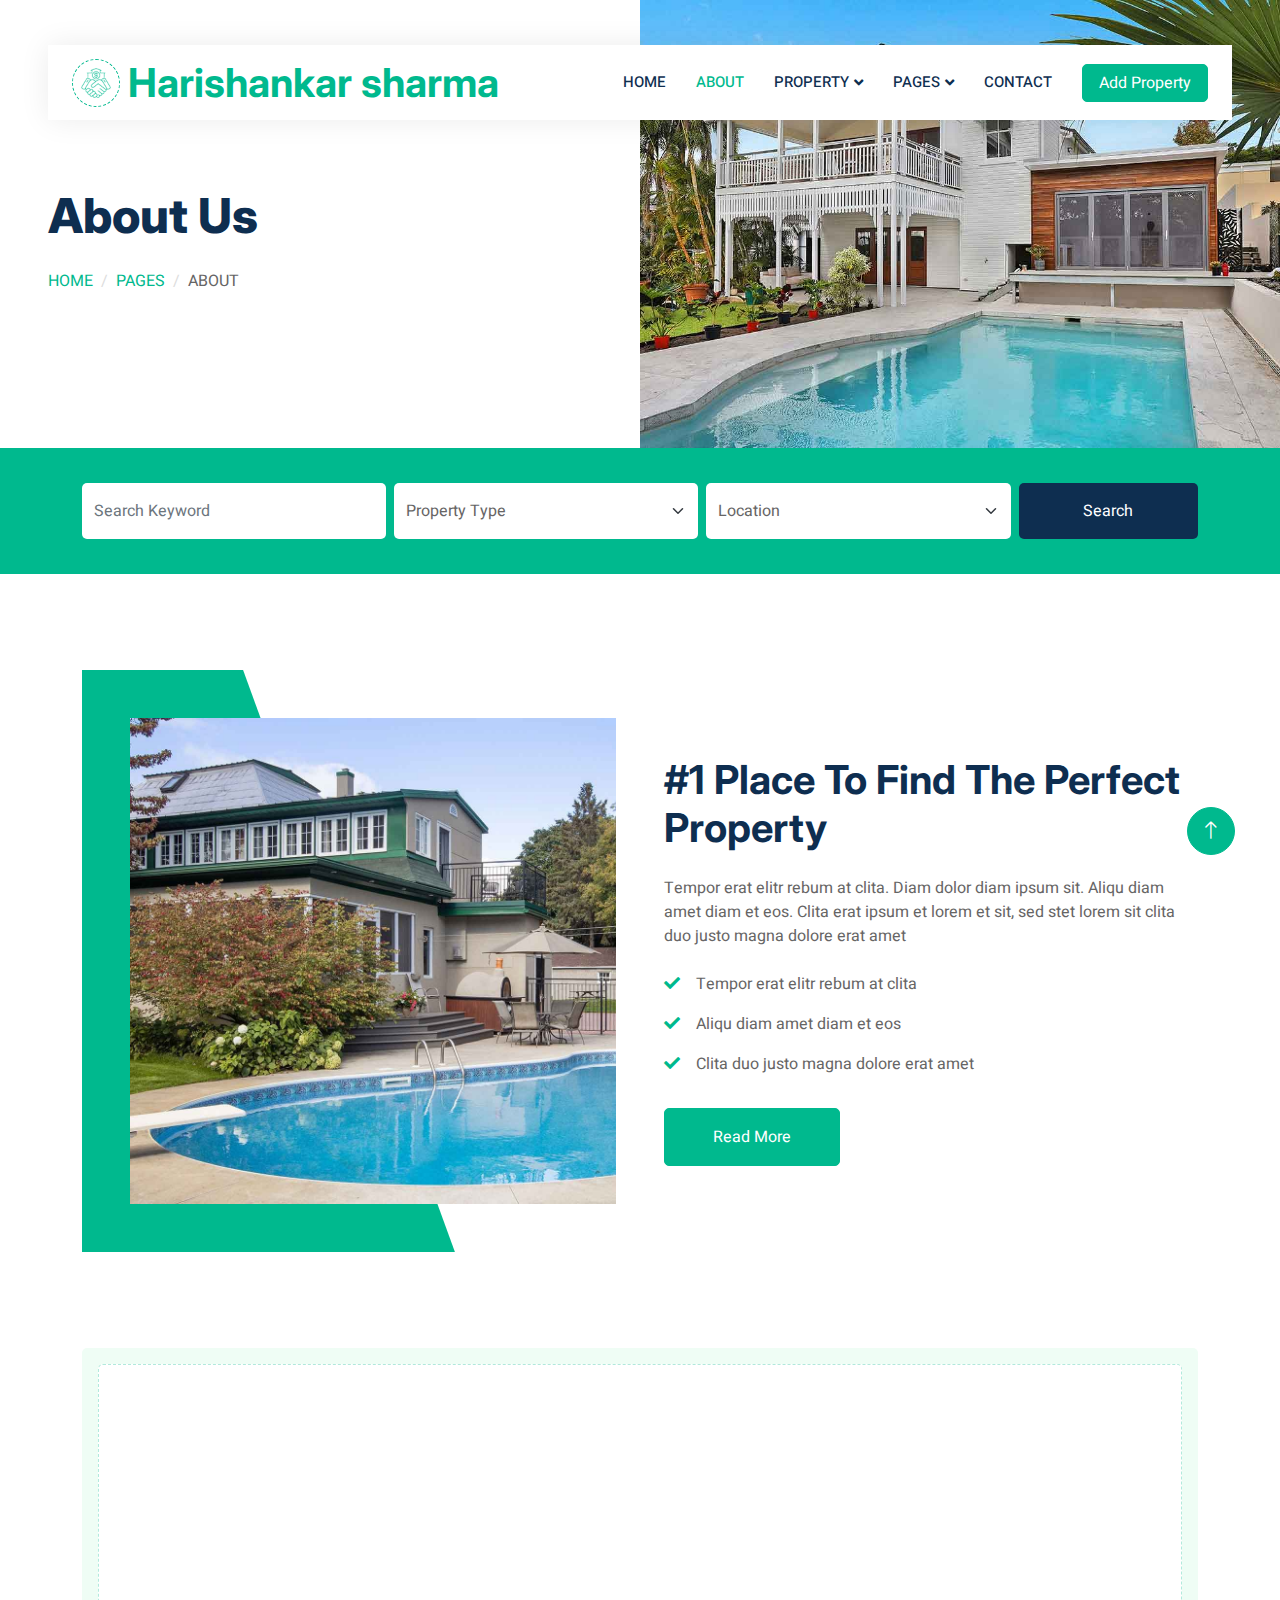
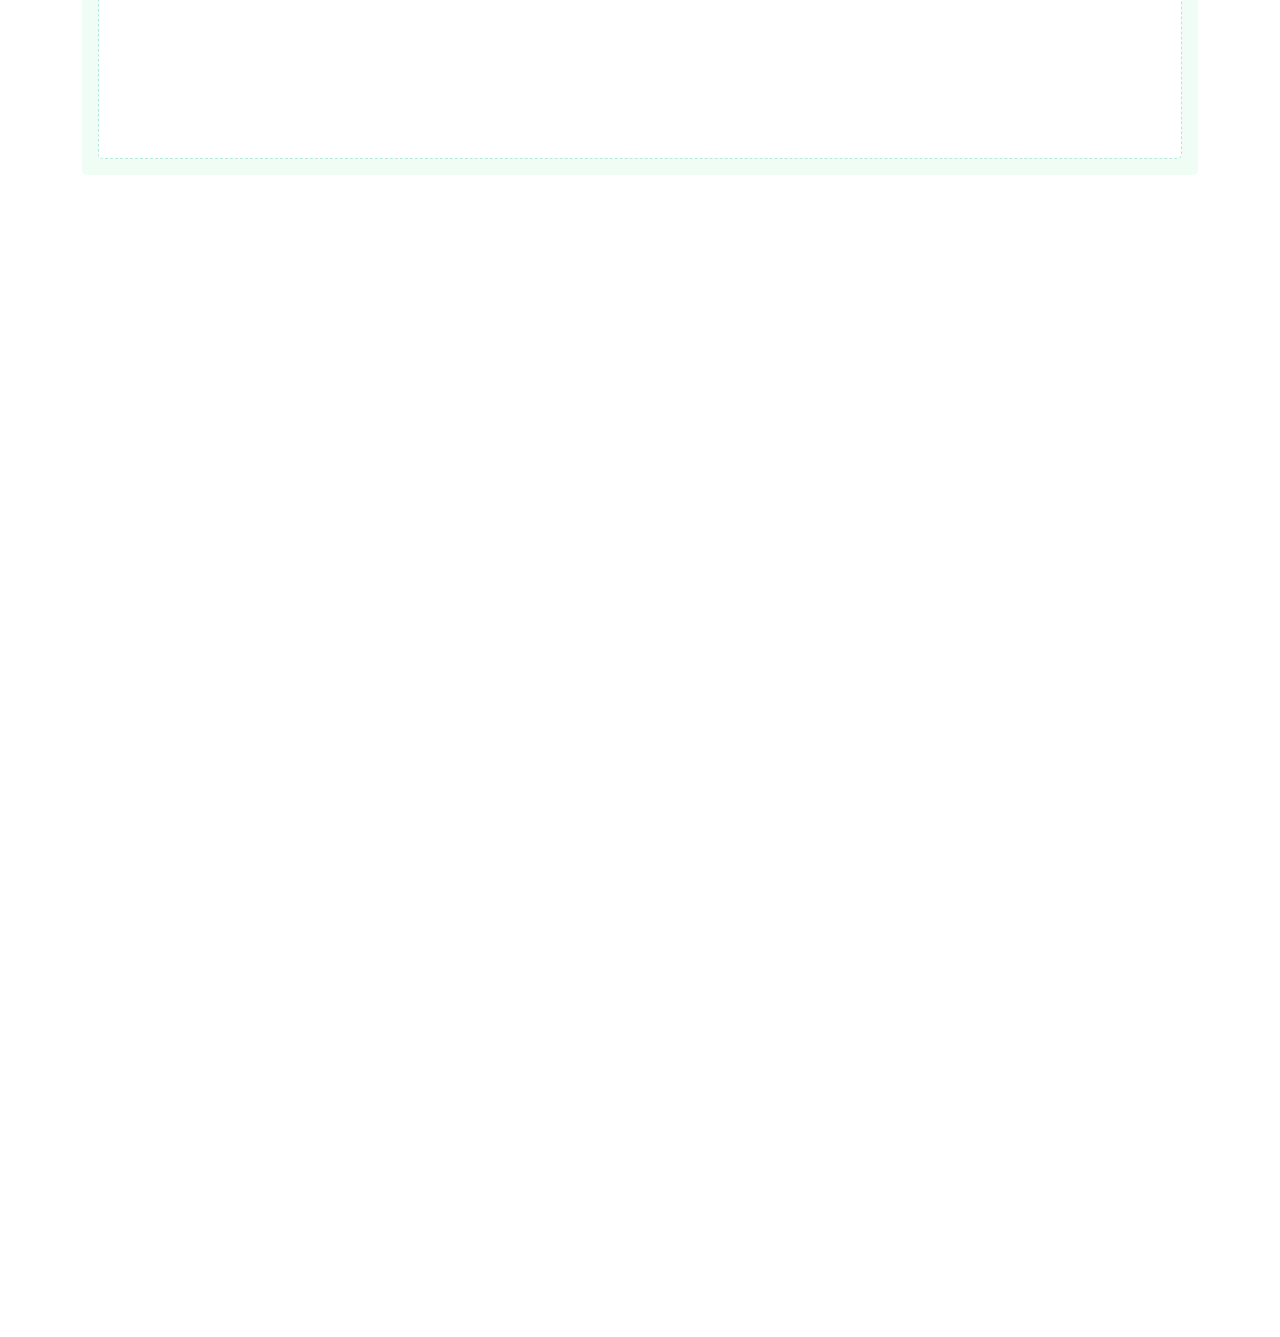
<file: about.html>
<!DOCTYPE html>
<html lang="en">

<head>
    <meta charset="utf-8">
    <title>Harishankar - Real Estate HTML Template</title>
    <meta content="width=device-width, initial-scale=1.0" name="viewport">
    <meta content="" name="keywords">
    <meta content="" name="description">

    <!-- Favicon -->
    <link href="img/favicon.ico" rel="icon">

    <!-- Google Web Fonts -->
    <link rel="preconnect" href="https://fonts.googleapis.com">
    <link rel="preconnect" href="https://fonts.gstatic.com" crossorigin>
    <link href="https://fonts.googleapis.com/css2?family=Heebo:wght@400;500;600&family=Inter:wght@700;800&display=swap" rel="stylesheet">
    
    <!-- Icon Font Stylesheet -->
    <link href="https://cdnjs.cloudflare.com/ajax/libs/font-awesome/5.10.0/css/all.min.css" rel="stylesheet">
    <link href="https://cdn.jsdelivr.net/npm/bootstrap-icons@1.4.1/font/bootstrap-icons.css" rel="stylesheet">

    <!-- Libraries Stylesheet -->
    <link href="lib/animate/animate.min.css" rel="stylesheet">
    <link href="lib/owlcarousel/assets/owl.carousel.min.css" rel="stylesheet">

    <!-- Customized Bootstrap Stylesheet -->
    <link href="css/bootstrap.min.css" rel="stylesheet">

    <!-- Template Stylesheet -->
    <link href="css/style.css" rel="stylesheet">
</head>

<body>
    <div class="container-xxl bg-white p-0">
        <!-- Spinner Start -->
        <div id="spinner" class="show bg-white position-fixed translate-middle w-100 vh-100 top-50 start-50 d-flex align-items-center justify-content-center">
            <div class="spinner-border text-primary" style="width: 3rem; height: 3rem;" role="status">
                <span class="sr-only">Loading...</span>
            </div>
        </div>
        <!-- Spinner End -->


        <!-- Navbar Start -->
        <div class="container-fluid nav-bar bg-transparent">
            <nav class="navbar navbar-expand-lg bg-white navbar-light py-0 px-4">
                <a href="index.html" class="navbar-brand d-flex align-items-center text-center">
                    <div class="icon p-2 me-2">
                        <img class="img-fluid" src="img/icon-deal.png" alt="Icon" style="width: 30px; height: 30px;">
                    </div>
                    <h1 class="m-0 text-primary">Harishankar sharma</h1>
                </a>
                <button type="button" class="navbar-toggler" data-bs-toggle="collapse" data-bs-target="#navbarCollapse">
                    <span class="navbar-toggler-icon"></span>
                </button>
                <div class="collapse navbar-collapse" id="navbarCollapse">
                    <div class="navbar-nav ms-auto">
                        <a href="index.html" class="nav-item nav-link">Home</a>
                        <a href="about.html" class="nav-item nav-link active">About</a>
                        <div class="nav-item dropdown">
                            <a href="#" class="nav-link dropdown-toggle" data-bs-toggle="dropdown">Property</a>
                            <div class="dropdown-menu rounded-0 m-0">
                                <a href="property-list.html" class="dropdown-item">Property List</a>
                                <a href="property-type.html" class="dropdown-item">Property Type</a>
                                <a href="property-agent.html" class="dropdown-item">Property Agent</a>
                            </div>
                        </div>
                        <div class="nav-item dropdown">
                            <a href="#" class="nav-link dropdown-toggle" data-bs-toggle="dropdown">Pages</a>
                            <div class="dropdown-menu rounded-0 m-0">
                                <a href="testimonial.html" class="dropdown-item">Testimonial</a>
                                <a href="404.html" class="dropdown-item">404 Error</a>
                            </div>
                        </div>
                        <a href="contact.html" class="nav-item nav-link">Contact</a>
                    </div>
                    <a href="" class="btn btn-primary px-3 d-none d-lg-flex">Add Property</a>
                </div>
            </nav>
        </div>
        <!-- Navbar End -->


        <!-- Header Start -->
        <div class="container-fluid header bg-white p-0">
            <div class="row g-0 align-items-center flex-column-reverse flex-md-row">
                <div class="col-md-6 p-5 mt-lg-5">
                    <h1 class="display-5 animated fadeIn mb-4">About Us</h1> 
                        <nav aria-label="breadcrumb animated fadeIn">
                        <ol class="breadcrumb text-uppercase">
                            <li class="breadcrumb-item"><a href="#">Home</a></li>
                            <li class="breadcrumb-item"><a href="#">Pages</a></li>
                            <li class="breadcrumb-item text-body active" aria-current="page">About</li>
                        </ol>
                    </nav>
                </div>
                <div class="col-md-6 animated fadeIn">
                    <img class="img-fluid" src="img/header.jpg" alt="">
                </div>
            </div>
        </div>
        <!-- Header End -->


        <!-- Search Start -->
        <div class="container-fluid bg-primary mb-5 wow fadeIn" data-wow-delay="0.1s" style="padding: 35px;">
            <div class="container">
                <div class="row g-2">
                    <div class="col-md-10">
                        <div class="row g-2">
                            <div class="col-md-4">
                                <input type="text" class="form-control border-0 py-3" placeholder="Search Keyword">
                            </div>
                            <div class="col-md-4">
                                <select class="form-select border-0 py-3">
                                    <option selected>Property Type</option>
                                    <option value="1">Property Type 1</option>
                                    <option value="2">Property Type 2</option>
                                    <option value="3">Property Type 3</option>
                                </select>
                            </div>
                            <div class="col-md-4">
                                <select class="form-select border-0 py-3">
                                    <option selected>Location</option>
                                    <option value="1">Location 1</option>
                                    <option value="2">Location 2</option>
                                    <option value="3">Location 3</option>
                                </select>
                            </div>
                        </div>
                    </div>
                    <div class="col-md-2">
                        <button class="btn btn-dark border-0 w-100 py-3">Search</button>
                    </div>
                </div>
            </div>
        </div>
        <!-- Search End -->


        <!-- About Start -->
        <div class="container-xxl py-5">
            <div class="container">
                <div class="row g-5 align-items-center">
                    <div class="col-lg-6 wow fadeIn" data-wow-delay="0.1s">
                        <div class="about-img position-relative overflow-hidden p-5 pe-0">
                            <img class="img-fluid w-100" src="img/about.jpg">
                        </div>
                    </div>
                    <div class="col-lg-6 wow fadeIn" data-wow-delay="0.5s">
                        <h1 class="mb-4">#1 Place To Find The Perfect Property</h1>
                        <p class="mb-4">Tempor erat elitr rebum at clita. Diam dolor diam ipsum sit. Aliqu diam amet diam et eos. Clita erat ipsum et lorem et sit, sed stet lorem sit clita duo justo magna dolore erat amet</p>
                        <p><i class="fa fa-check text-primary me-3"></i>Tempor erat elitr rebum at clita</p>
                        <p><i class="fa fa-check text-primary me-3"></i>Aliqu diam amet diam et eos</p>
                        <p><i class="fa fa-check text-primary me-3"></i>Clita duo justo magna dolore erat amet</p>
                        <a class="btn btn-primary py-3 px-5 mt-3" href="">Read More</a>
                    </div>
                </div>
            </div>
        </div>
        <!-- About End -->


        <!-- Call to Action Start -->
        <div class="container-xxl py-5">
            <div class="container">
                <div class="bg-light rounded p-3">
                    <div class="bg-white rounded p-4" style="border: 1px dashed rgba(0, 185, 142, .3)">
                        <div class="row g-5 align-items-center">
                            <div class="col-lg-6 wow fadeIn" data-wow-delay="0.1s">
                                <img class="img-fluid rounded w-100" src="img/call-to-action.jpg" alt="">
                            </div>
                            <div class="col-lg-6 wow fadeIn" data-wow-delay="0.5s">
                                <div class="mb-4">
                                    <h1 class="mb-3">Contact With Our Certified Agent</h1>
                                    <p>Eirmod sed ipsum dolor sit rebum magna erat. Tempor lorem kasd vero ipsum sit sit diam justo sed vero dolor duo.</p>
                                </div>
                                <a href="" class="btn btn-primary py-3 px-4 me-2"><i class="fa fa-phone-alt me-2"></i>Make A Call</a>
                                <a href="" class="btn btn-dark py-3 px-4"><i class="fa fa-calendar-alt me-2"></i>Get Appoinment</a>
                            </div>
                        </div>
                    </div>
                </div>
            </div>
        </div>
        <!-- Call to Action End -->


        <!-- Team Start -->
        <div class="container-xxl py-5">
            <div class="container">
                <div class="text-center mx-auto mb-5 wow fadeInUp" data-wow-delay="0.1s" style="max-width: 600px;">
                    <h1 class="mb-3">Property Agents</h1>
                    <p>Eirmod sed ipsum dolor sit rebum labore magna erat. Tempor ut dolore lorem kasd vero ipsum sit eirmod sit. Ipsum diam justo sed rebum vero dolor duo.</p>
                </div>
                <div class="row g-4">
                    <div class="col-lg-3 col-md-6 wow fadeInUp" data-wow-delay="0.1s">
                        <div class="team-item rounded overflow-hidden">
                            <div class="position-relative">
                                <img class="img-fluid" src="img/team-1.jpg" alt="">
                                <div class="position-absolute start-50 top-100 translate-middle d-flex align-items-center">
                                    <a class="btn btn-square mx-1" href=""><i class="fab fa-facebook-f"></i></a>
                                    <a class="btn btn-square mx-1" href=""><i class="fab fa-twitter"></i></a>
                                    <a class="btn btn-square mx-1" href=""><i class="fab fa-instagram"></i></a>
                                </div>
                            </div>
                            <div class="text-center p-4 mt-3">
                                <h5 class="fw-bold mb-0">Full Name</h5>
                                <small>Designation</small>
                            </div>
                        </div>
                    </div>
                    <div class="col-lg-3 col-md-6 wow fadeInUp" data-wow-delay="0.3s">
                        <div class="team-item rounded overflow-hidden">
                            <div class="position-relative">
                                <img class="img-fluid" src="img/team-2.jpg" alt="">
                                <div class="position-absolute start-50 top-100 translate-middle d-flex align-items-center">
                                    <a class="btn btn-square mx-1" href=""><i class="fab fa-facebook-f"></i></a>
                                    <a class="btn btn-square mx-1" href=""><i class="fab fa-twitter"></i></a>
                                    <a class="btn btn-square mx-1" href=""><i class="fab fa-instagram"></i></a>
                                </div>
                            </div>
                            <div class="text-center p-4 mt-3">
                                <h5 class="fw-bold mb-0">Full Name</h5>
                                <small>Designation</small>
                            </div>
                        </div>
                    </div>
                    <div class="col-lg-3 col-md-6 wow fadeInUp" data-wow-delay="0.5s">
                        <div class="team-item rounded overflow-hidden">
                            <div class="position-relative">
                                <img class="img-fluid" src="img/team-3.jpg" alt="">
                                <div class="position-absolute start-50 top-100 translate-middle d-flex align-items-center">
                                    <a class="btn btn-square mx-1" href=""><i class="fab fa-facebook-f"></i></a>
                                    <a class="btn btn-square mx-1" href=""><i class="fab fa-twitter"></i></a>
                                    <a class="btn btn-square mx-1" href=""><i class="fab fa-instagram"></i></a>
                                </div>
                            </div>
                            <div class="text-center p-4 mt-3">
                                <h5 class="fw-bold mb-0">Full Name</h5>
                                <small>Designation</small>
                            </div>
                        </div>
                    </div>
                    <div class="col-lg-3 col-md-6 wow fadeInUp" data-wow-delay="0.7s">
                        <div class="team-item rounded overflow-hidden">
                            <div class="position-relative">
                                <img class="img-fluid" src="img/team-4.jpg" alt="">
                                <div class="position-absolute start-50 top-100 translate-middle d-flex align-items-center">
                                    <a class="btn btn-square mx-1" href=""><i class="fab fa-facebook-f"></i></a>
                                    <a class="btn btn-square mx-1" href=""><i class="fab fa-twitter"></i></a>
                                    <a class="btn btn-square mx-1" href=""><i class="fab fa-instagram"></i></a>
                                </div>
                            </div>
                            <div class="text-center p-4 mt-3">
                                <h5 class="fw-bold mb-0">Full Name</h5>
                                <small>Designation</small>
                            </div>
                        </div>
                    </div>
                </div>
            </div>
        </div>
        <!-- Team End -->
        

        <!-- Footer Start -->
        <div class="container-fluid bg-dark text-white-50 footer pt-5 mt-5 wow fadeIn" data-wow-delay="0.1s">
            <div class="container py-5">
                <div class="row g-5">
                    <div class="col-lg-3 col-md-6">
                        <h5 class="text-white mb-4">Get In Touch</h5>
                        <p class="mb-2"><i class="fa fa-map-marker-alt me-3"></i>Location, City, Country</p>
                        <p class="mb-2"><i class="fa fa-phone-alt me-3"></i>+012 345 67890</p>
                        <p class="mb-2"><i class="fa fa-envelope me-3"></i>info@example.com</p>
                        <div class="d-flex pt-2">
                            <a class="btn btn-outline-light btn-social" href="https://twitter.com/freewebsitecode"><i class="fab fa-twitter"></i></a>
                            <a class="btn btn-outline-light btn-social" href="https://facebook.com/freewebsitecode"><i class="fab fa-facebook-f"></i></a>
                            <a class="btn btn-outline-light btn-social" href="https://youtube.com/freewebsitecode"><i class="fab fa-youtube"></i></a>
                            <a class="btn btn-outline-light btn-social" href="https://linkedin/in/freewebsitecode"><i class="fab fa-linkedin-in"></i></a>
                        </div>
                    </div>
                    <div class="col-lg-3 col-md-6">
                        <h5 class="text-white mb-4">Quick Links</h5>
                        <a class="btn btn-link text-white-50" href="">About Us</a>
                        <a class="btn btn-link text-white-50" href="">Contact Us</a>
                        <a class="btn btn-link text-white-50" href="">Our Services</a>
                        <a class="btn btn-link text-white-50" href="">Privacy Policy</a>
                        <a class="btn btn-link text-white-50" href="">Terms & Condition</a>
                    </div>
                    <div class="col-lg-3 col-md-6">
                        <h5 class="text-white mb-4">Photo Gallery</h5>
                        <div class="row g-2 pt-2">
                            <div class="col-4">
                                <img class="img-fluid rounded bg-light p-1" src="img/property-1.jpg" alt="">
                            </div>
                            <div class="col-4">
                                <img class="img-fluid rounded bg-light p-1" src="img/property-2.jpg" alt="">
                            </div>
                            <div class="col-4">
                                <img class="img-fluid rounded bg-light p-1" src="img/property-3.jpg" alt="">
                            </div>
                            <div class="col-4">
                                <img class="img-fluid rounded bg-light p-1" src="img/property-4.jpg" alt="">
                            </div>
                            <div class="col-4">
                                <img class="img-fluid rounded bg-light p-1" src="img/property-5.jpg" alt="">
                            </div>
                            <div class="col-4">
                                <img class="img-fluid rounded bg-light p-1" src="img/property-6.jpg" alt="">
                            </div>
                        </div>
                    </div>
                    <div class="col-lg-3 col-md-6">
                        <h5 class="text-white mb-4">Newsletter</h5>
                        <p>Dolor amet sit justo amet elitr clita ipsum elitr est.</p>
                        <div class="position-relative mx-auto" style="max-width: 400px;">
                            <input class="form-control bg-transparent w-100 py-3 ps-4 pe-5" type="text" placeholder="Your email">
                            <button type="button" class="btn btn-primary py-2 position-absolute top-0 end-0 mt-2 me-2">SignUp</button>
                        </div>
                    </div>
                </div>
            </div>
            <div class="container">
                <div class="copyright">
                    <div class="row">
                        <div class="col-md-6 text-center text-md-start mb-3 mb-md-0">
                            &copy; <a class="border-bottom" href="https://freewebsitecode.com">Your Site Name</a>, All Right Reserved. 
							
							
							Designed By <a class="border-bottom" href="https://freewebsitecode.com">Free Website Code</a>
                        </div>
                        <div class="col-md-6 text-center text-md-end">
                            <div class="footer-menu">
                                <a href="">Home</a>
                                <a href="">Cookies</a>
                                <a href="">Help</a>
                                <a href="">FQAs</a>
                            </div>
                        </div>
                    </div>
                </div>
            </div>
            <br>
        </div>
        <!-- Footer End -->


        <!-- Back to Top -->
        <a href="#" class="btn btn-lg btn-primary btn-lg-square back-to-top"><i class="bi bi-arrow-up"></i></a>
    </div>

    <!-- JavaScript Libraries -->
    <script src="https://code.jquery.com/jquery-3.4.1.min.js"></script>
    <script src="https://cdn.jsdelivr.net/npm/bootstrap@5.0.0/dist/js/bootstrap.bundle.min.js"></script>
    <script src="lib/wow/wow.min.js"></script>
    <script src="lib/easing/easing.min.js"></script>
    <script src="lib/waypoints/waypoints.min.js"></script>
    <script src="lib/owlcarousel/owl.carousel.min.js"></script>

    <!-- Template Javascript -->
    <script src="js/main.js"></script>
</body>

</html>
</file>
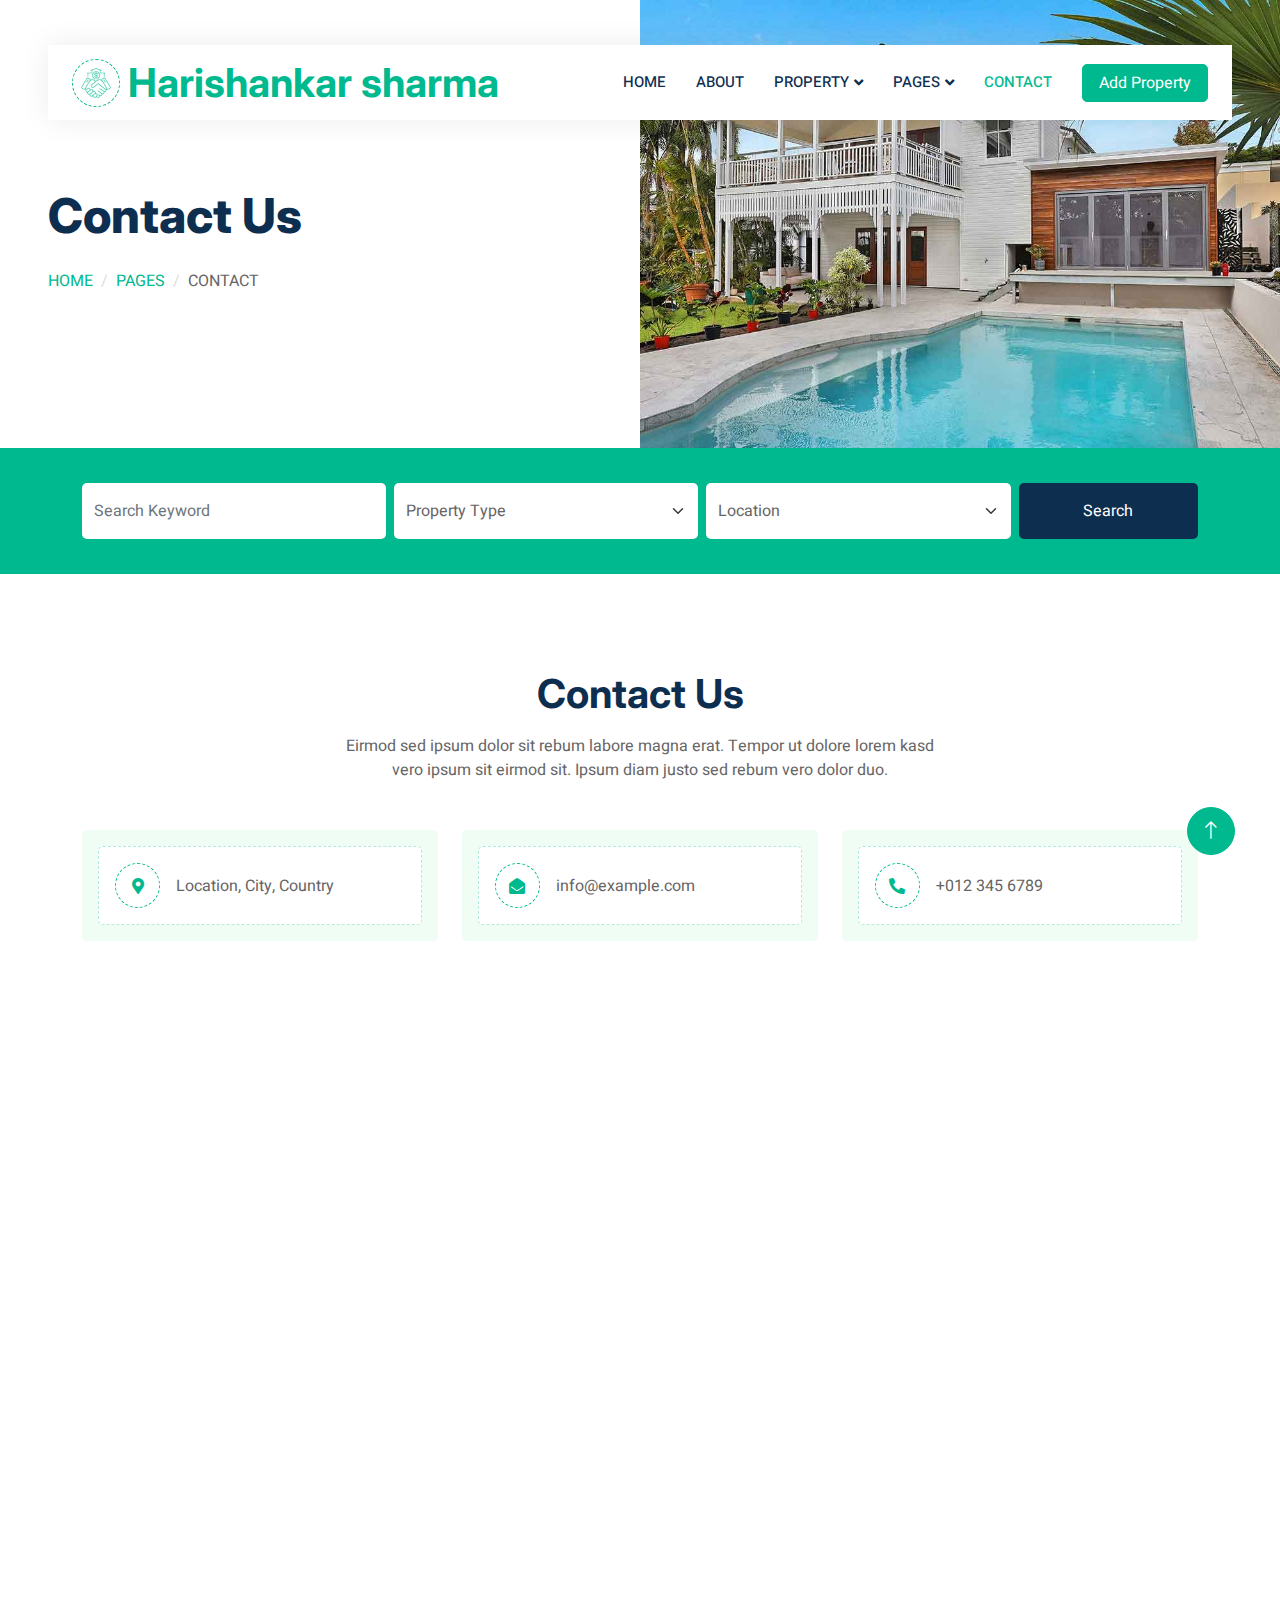
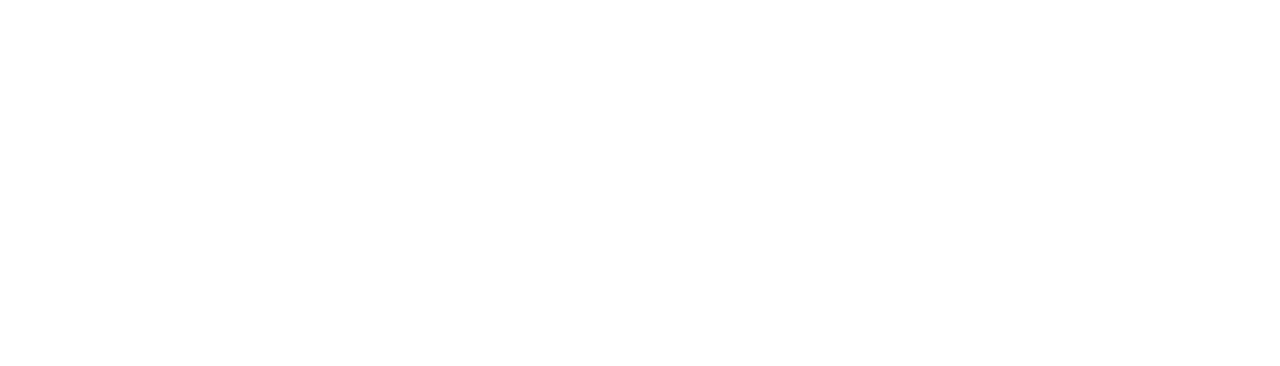
<file: contact.html>
<!DOCTYPE html>
<html lang="en">

<head>
    <meta charset="utf-8">
    <title>Harishankar - Real Estate HTML Template</title>
    <meta content="width=device-width, initial-scale=1.0" name="viewport">
    <meta content="" name="keywords">
    <meta content="" name="description">

    <!-- Favicon -->
    <link href="img/favicon.ico" rel="icon">

    <!-- Google Web Fonts -->
    <link rel="preconnect" href="https://fonts.googleapis.com">
    <link rel="preconnect" href="https://fonts.gstatic.com" crossorigin>
    <link href="https://fonts.googleapis.com/css2?family=Heebo:wght@400;500;600&family=Inter:wght@700;800&display=swap" rel="stylesheet">
    
    <!-- Icon Font Stylesheet -->
    <link href="https://cdnjs.cloudflare.com/ajax/libs/font-awesome/5.10.0/css/all.min.css" rel="stylesheet">
    <link href="https://cdn.jsdelivr.net/npm/bootstrap-icons@1.4.1/font/bootstrap-icons.css" rel="stylesheet">

    <!-- Libraries Stylesheet -->
    <link href="lib/animate/animate.min.css" rel="stylesheet">
    <link href="lib/owlcarousel/assets/owl.carousel.min.css" rel="stylesheet">

    <!-- Customized Bootstrap Stylesheet -->
    <link href="css/bootstrap.min.css" rel="stylesheet">

    <!-- Template Stylesheet -->
    <link href="css/style.css" rel="stylesheet">
</head>

<body>
    <div class="container-xxl bg-white p-0">
        <!-- Spinner Start -->
        <div id="spinner" class="show bg-white position-fixed translate-middle w-100 vh-100 top-50 start-50 d-flex align-items-center justify-content-center">
            <div class="spinner-border text-primary" style="width: 3rem; height: 3rem;" role="status">
                <span class="sr-only">Loading...</span>
            </div>
        </div>
        <!-- Spinner End -->


        <!-- Navbar Start -->
        <div class="container-fluid nav-bar bg-transparent">
            <nav class="navbar navbar-expand-lg bg-white navbar-light py-0 px-4">
                <a href="index.html" class="navbar-brand d-flex align-items-center text-center">
                    <div class="icon p-2 me-2">
                        <img class="img-fluid" src="img/icon-deal.png" alt="Icon" style="width: 30px; height: 30px;">
                    </div>
                    <h1 class="m-0 text-primary">Harishankar sharma</h1>
                </a>
                <button type="button" class="navbar-toggler" data-bs-toggle="collapse" data-bs-target="#navbarCollapse">
                    <span class="navbar-toggler-icon"></span>
                </button>
                <div class="collapse navbar-collapse" id="navbarCollapse">
                    <div class="navbar-nav ms-auto">
                        <a href="index.html" class="nav-item nav-link">Home</a>
                        <a href="about.html" class="nav-item nav-link">About</a>
                        <div class="nav-item dropdown">
                            <a href="#" class="nav-link dropdown-toggle" data-bs-toggle="dropdown">Property</a>
                            <div class="dropdown-menu rounded-0 m-0">
                                <a href="property-list.html" class="dropdown-item">Property List</a>
                                <a href="property-type.html" class="dropdown-item">Property Type</a>
                                <a href="property-agent.html" class="dropdown-item">Property Agent</a>
                            </div>
                        </div>
                        <div class="nav-item dropdown">
                            <a href="#" class="nav-link dropdown-toggle" data-bs-toggle="dropdown">Pages</a>
                            <div class="dropdown-menu rounded-0 m-0">
                                <a href="testimonial.html" class="dropdown-item">Testimonial</a>
                                <a href="404.html" class="dropdown-item">404 Error</a>
                            </div>
                        </div>
                        <a href="contact.html" class="nav-item nav-link active">Contact</a>
                    </div>
                    <a href="" class="btn btn-primary px-3 d-none d-lg-flex">Add Property</a>
                </div>
            </nav>
        </div>
        <!-- Navbar End -->


        <!-- Header Start -->
        <div class="container-fluid header bg-white p-0">
            <div class="row g-0 align-items-center flex-column-reverse flex-md-row">
                <div class="col-md-6 p-5 mt-lg-5">
                    <h1 class="display-5 animated fadeIn mb-4">Contact Us</h1> 
                        <nav aria-label="breadcrumb animated fadeIn">
                        <ol class="breadcrumb text-uppercase">
                            <li class="breadcrumb-item"><a href="#">Home</a></li>
                            <li class="breadcrumb-item"><a href="#">Pages</a></li>
                            <li class="breadcrumb-item text-body active" aria-current="page">Contact</li>
                        </ol>
                    </nav>
                </div>
                <div class="col-md-6 animated fadeIn">
                    <img class="img-fluid" src="img/header.jpg" alt="">
                </div>
            </div>
        </div>
        <!-- Header End -->


        <!-- Search Start -->
        <div class="container-fluid bg-primary mb-5 wow fadeIn" data-wow-delay="0.1s" style="padding: 35px;">
            <div class="container">
                <div class="row g-2">
                    <div class="col-md-10">
                        <div class="row g-2">
                            <div class="col-md-4">
                                <input type="text" class="form-control border-0 py-3" placeholder="Search Keyword">
                            </div>
                            <div class="col-md-4">
                                <select class="form-select border-0 py-3">
                                    <option selected>Property Type</option>
                                    <option value="1">Property Type 1</option>
                                    <option value="2">Property Type 2</option>
                                    <option value="3">Property Type 3</option>
                                </select>
                            </div>
                            <div class="col-md-4">
                                <select class="form-select border-0 py-3">
                                    <option selected>Location</option>
                                    <option value="1">Location 1</option>
                                    <option value="2">Location 2</option>
                                    <option value="3">Location 3</option>
                                </select>
                            </div>
                        </div>
                    </div>
                    <div class="col-md-2">
                        <button class="btn btn-dark border-0 w-100 py-3">Search</button>
                    </div>
                </div>
            </div>
        </div>
        <!-- Search End -->


        <!-- Contact Start -->
        <div class="container-xxl py-5">
            <div class="container">
                <div class="text-center mx-auto mb-5 wow fadeInUp" data-wow-delay="0.1s" style="max-width: 600px;">
                    <h1 class="mb-3">Contact Us</h1>
                    <p>Eirmod sed ipsum dolor sit rebum labore magna erat. Tempor ut dolore lorem kasd vero ipsum sit eirmod sit. Ipsum diam justo sed rebum vero dolor duo.</p>
                </div>
                <div class="row g-4">
                    <div class="col-12">
                        <div class="row gy-4">
                            <div class="col-md-6 col-lg-4 wow fadeIn" data-wow-delay="0.1s">
                                <div class="bg-light rounded p-3">
                                    <div class="d-flex align-items-center bg-white rounded p-3" style="border: 1px dashed rgba(0, 185, 142, .3)">
                                        <div class="icon me-3" style="width: 45px; height: 45px;">
                                            <i class="fa fa-map-marker-alt text-primary"></i>
                                        </div>
                                        <span>Location, City, Country</span>
                                    </div>
                                </div>
                            </div>
                            <div class="col-md-6 col-lg-4 wow fadeIn" data-wow-delay="0.3s">
                                <div class="bg-light rounded p-3">
                                    <div class="d-flex align-items-center bg-white rounded p-3" style="border: 1px dashed rgba(0, 185, 142, .3)">
                                        <div class="icon me-3" style="width: 45px; height: 45px;">
                                            <i class="fa fa-envelope-open text-primary"></i>
                                        </div>
                                        <span>info@example.com</span>
                                    </div>
                                </div>
                            </div>
                            <div class="col-md-6 col-lg-4 wow fadeIn" data-wow-delay="0.5s">
                                <div class="bg-light rounded p-3">
                                    <div class="d-flex align-items-center bg-white rounded p-3" style="border: 1px dashed rgba(0, 185, 142, .3)">
                                        <div class="icon me-3" style="width: 45px; height: 45px;">
                                            <i class="fa fa-phone-alt text-primary"></i>
                                        </div>
                                        <span>+012 345 6789</span>
                                    </div>
                                </div>
                            </div>
                        </div>
                    </div>
                    <div class="col-md-6 wow fadeInUp" data-wow-delay="0.1s">
                        <iframe src="https://www.google.com/maps/embed?pb=!1m18!1m12!1m3!1d116834.00977790575!2d90.34924177203192!3d23.780777744485526!2m3!1f0!2f0!3f0!3m2!1i1024!2i768!4f13.1!3m3!1m2!1s0x3755b8b087026b81%3A0x8fa563bbdd5904c2!2sDhaka!5e0!3m2!1sen!2sbd!4v1664588357584!5m2!1sen!2sbd" width="600" height="450" style="border:0;" allowfullscreen="" loading="lazy" referrerpolicy="no-referrer-when-downgrade"></iframe>
                    </div>
                    <div class="col-md-6">
                        <div class="wow fadeInUp" data-wow-delay="0.5s">
                            <p class="mb-4">The contact form is currently inactive. Get a functional and working contact form with Ajax & PHP in a few minutes. Just copy and paste the files, add a little code and you're done. <a href="https://facebook.com/groups/freewebsitecode">Download Now</a>.</p>
                            <form>
                                <div class="row g-3">
                                    <div class="col-md-6">
                                        <div class="form-floating">
                                            <input type="text" class="form-control" id="name" placeholder="Your Name">
                                            <label for="name">Your Name</label>
                                        </div>
                                    </div>
                                    <div class="col-md-6">
                                        <div class="form-floating">
                                            <input type="email" class="form-control" id="email" placeholder="Your Email">
                                            <label for="email">Your Email</label>
                                        </div>
                                    </div>
                                    <div class="col-12">
                                        <div class="form-floating">
                                            <input type="text" class="form-control" id="subject" placeholder="Subject">
                                            <label for="subject">Subject</label>
                                        </div>
                                    </div>
                                    <div class="col-12">
                                        <div class="form-floating">
                                            <textarea class="form-control" placeholder="Leave a message here" id="message" style="height: 150px"></textarea>
                                            <label for="message">Message</label>
                                        </div>
                                    </div>
                                    <div class="col-12">
                                        <button class="btn btn-primary w-100 py-3" type="submit">Send Message</button>
                                    </div>
                                </div>
                            </form>
                        </div>
                    </div>
                </div>
            </div>
        </div>
        <!-- Contact End -->


        <!-- Footer Start -->
        <div class="container-fluid bg-dark text-white-50 footer pt-5 mt-5 wow fadeIn" data-wow-delay="0.1s">
            <div class="container py-5">
                <div class="row g-5">
                    <div class="col-lg-3 col-md-6">
                        <h5 class="text-white mb-4">Get In Touch</h5>
                        <p class="mb-2"><i class="fa fa-map-marker-alt me-3"></i>Location, City, Country</p>
                        <p class="mb-2"><i class="fa fa-phone-alt me-3"></i>+012 345 67890</p>
                        <p class="mb-2"><i class="fa fa-envelope me-3"></i>info@example.com</p>
                        <div class="d-flex pt-2">
                            <a class="btn btn-outline-light btn-social" href="https://twitter.com/freewebsitecode"><i class="fab fa-twitter"></i></a>
                            <a class="btn btn-outline-light btn-social" href="https://facebook.com/freewebsitecode"><i class="fab fa-facebook-f"></i></a>
                            <a class="btn btn-outline-light btn-social" href="https://youtube.com/freewebsitecode"><i class="fab fa-youtube"></i></a>
                            <a class="btn btn-outline-light btn-social" href="https://linkedin/in/freewebsitecode"><i class="fab fa-linkedin-in"></i></a>
                        </div>
                    </div>
                    <div class="col-lg-3 col-md-6">
                        <h5 class="text-white mb-4">Quick Links</h5>
                        <a class="btn btn-link text-white-50" href="">About Us</a>
                        <a class="btn btn-link text-white-50" href="">Contact Us</a>
                        <a class="btn btn-link text-white-50" href="">Our Services</a>
                        <a class="btn btn-link text-white-50" href="">Privacy Policy</a>
                        <a class="btn btn-link text-white-50" href="">Terms & Condition</a>
                    </div>
                    <div class="col-lg-3 col-md-6">
                        <h5 class="text-white mb-4">Photo Gallery</h5>
                        <div class="row g-2 pt-2">
                            <div class="col-4">
                                <img class="img-fluid rounded bg-light p-1" src="img/property-1.jpg" alt="">
                            </div>
                            <div class="col-4">
                                <img class="img-fluid rounded bg-light p-1" src="img/property-2.jpg" alt="">
                            </div>
                            <div class="col-4">
                                <img class="img-fluid rounded bg-light p-1" src="img/property-3.jpg" alt="">
                            </div>
                            <div class="col-4">
                                <img class="img-fluid rounded bg-light p-1" src="img/property-4.jpg" alt="">
                            </div>
                            <div class="col-4">
                                <img class="img-fluid rounded bg-light p-1" src="img/property-5.jpg" alt="">
                            </div>
                            <div class="col-4">
                                <img class="img-fluid rounded bg-light p-1" src="img/property-6.jpg" alt="">
                            </div>
                        </div>
                    </div>
                    <div class="col-lg-3 col-md-6">
                        <h5 class="text-white mb-4">Newsletter</h5>
                        <p>Dolor amet sit justo amet elitr clita ipsum elitr est.</p>
                        <div class="position-relative mx-auto" style="max-width: 400px;">
                            <input class="form-control bg-transparent w-100 py-3 ps-4 pe-5" type="text" placeholder="Your email">
                            <button type="button" class="btn btn-primary py-2 position-absolute top-0 end-0 mt-2 me-2">SignUp</button>
                        </div>
                    </div>
                </div>
            </div>
            <div class="container">
                <div class="copyright">
                    <div class="row">
                        <div class="col-md-6 text-center text-md-start mb-3 mb-md-0">
                            &copy; <a class="border-bottom" href="https://freewebsitecode.com">Your Site Name</a>, All Right Reserved. 
							
							
							Designed By <a class="border-bottom" href="https://freewebsitecode.com">Free Website Code</a>
                        </div>
                        <div class="col-md-6 text-center text-md-end">
                            <div class="footer-menu">
                                <a href="">Home</a>
                                <a href="">Cookies</a>
                                <a href="">Help</a>
                                <a href="">FQAs</a>
                            </div>
                        </div>
                    </div>
                </div>
            </div>
            <br>
        </div>
        <!-- Footer End -->


        <!-- Back to Top -->
        <a href="#" class="btn btn-lg btn-primary btn-lg-square back-to-top"><i class="bi bi-arrow-up"></i></a>
    </div>

    <!-- JavaScript Libraries -->
    <script src="https://code.jquery.com/jquery-3.4.1.min.js"></script>
    <script src="https://cdn.jsdelivr.net/npm/bootstrap@5.0.0/dist/js/bootstrap.bundle.min.js"></script>
    <script src="lib/wow/wow.min.js"></script>
    <script src="lib/easing/easing.min.js"></script>
    <script src="lib/waypoints/waypoints.min.js"></script>
    <script src="lib/owlcarousel/owl.carousel.min.js"></script>

    <!-- Template Javascript -->
    <script src="js/main.js"></script>
</body>

</html>
</file>
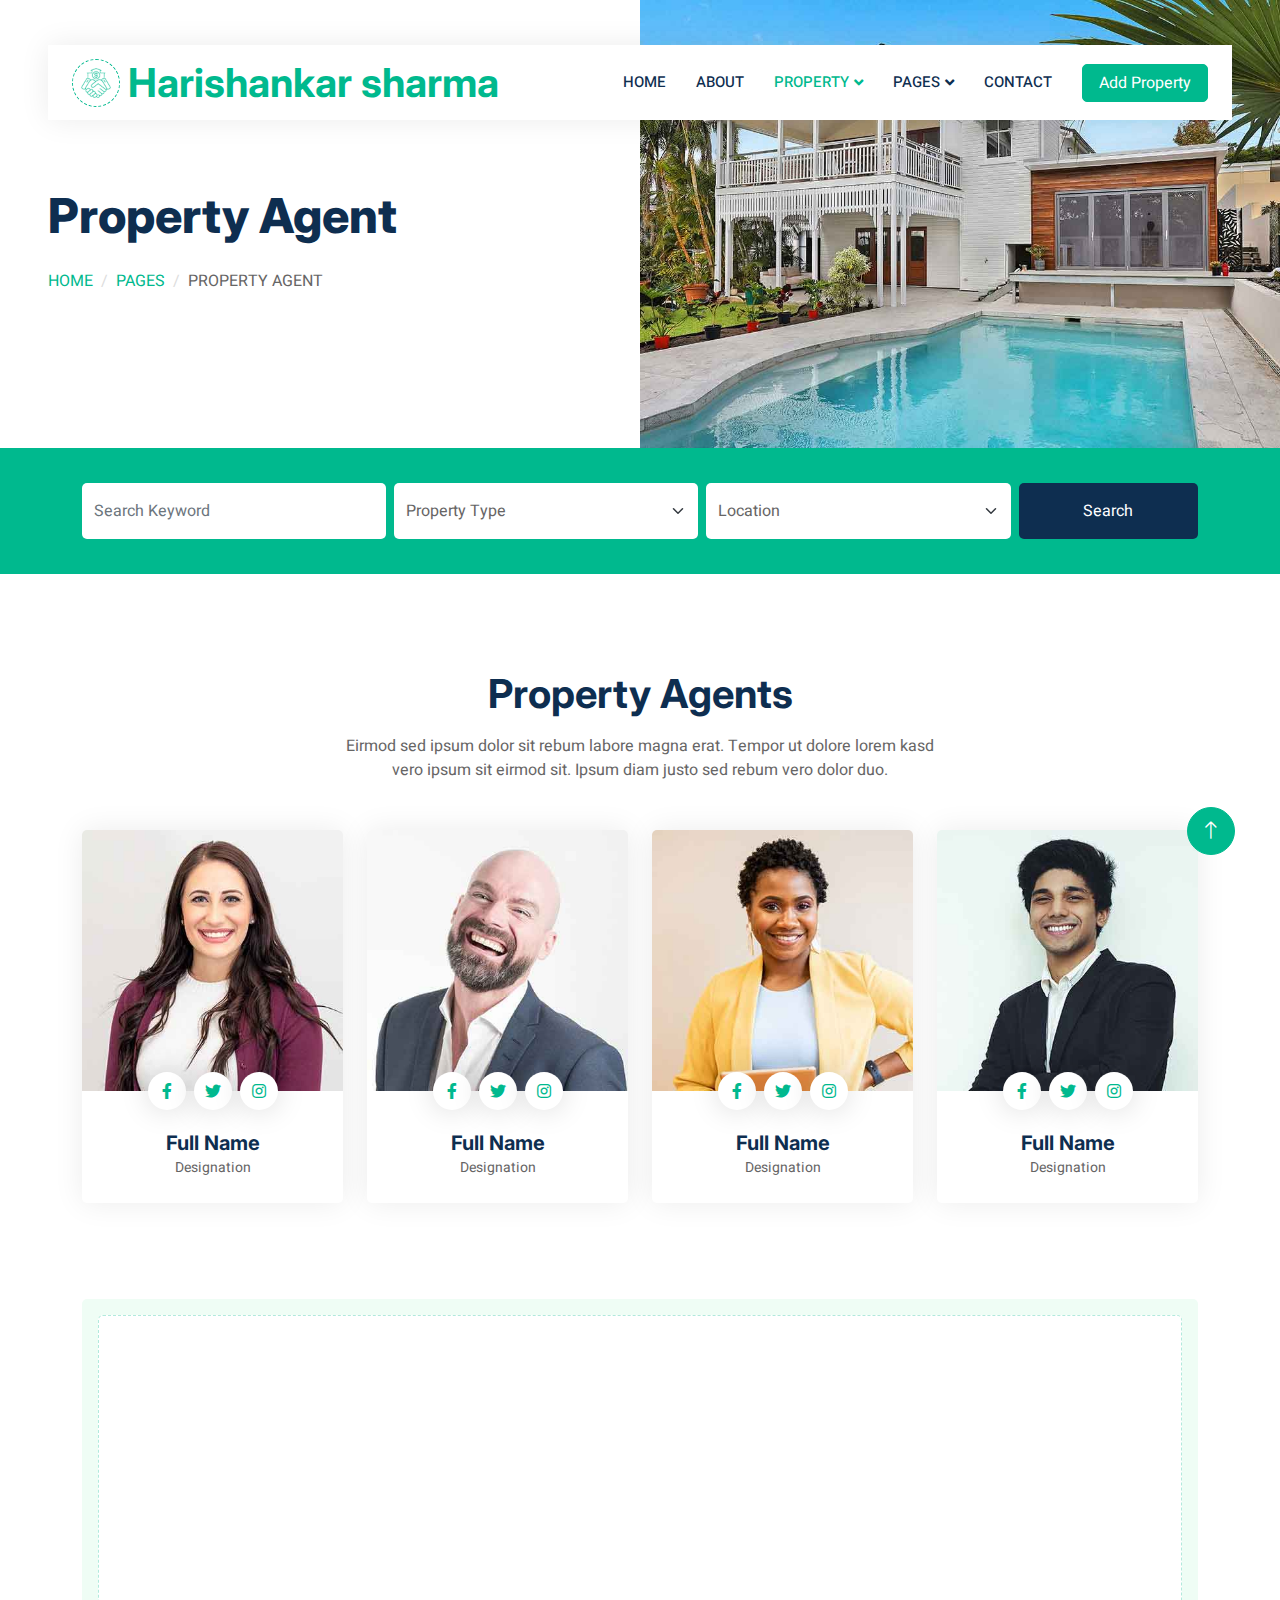
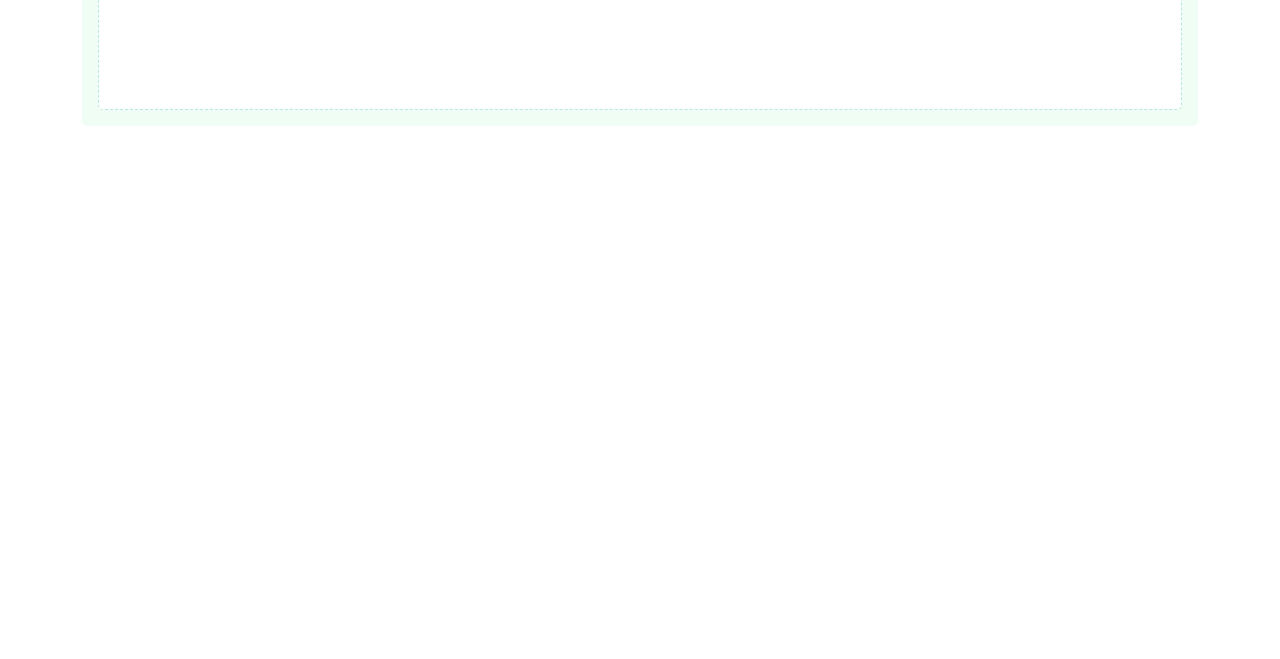
<file: property-agent.html>
<!DOCTYPE html>
<html lang="en">

<head>
    <meta charset="utf-8">
    <title>Harishankar - Real Estate HTML Template</title>
    <meta content="width=device-width, initial-scale=1.0" name="viewport">
    <meta content="" name="keywords">
    <meta content="" name="description">

    <!-- Favicon -->
    <link href="img/favicon.ico" rel="icon">

    <!-- Google Web Fonts -->
    <link rel="preconnect" href="https://fonts.googleapis.com">
    <link rel="preconnect" href="https://fonts.gstatic.com" crossorigin>
    <link href="https://fonts.googleapis.com/css2?family=Heebo:wght@400;500;600&family=Inter:wght@700;800&display=swap" rel="stylesheet">
    
    <!-- Icon Font Stylesheet -->
    <link href="https://cdnjs.cloudflare.com/ajax/libs/font-awesome/5.10.0/css/all.min.css" rel="stylesheet">
    <link href="https://cdn.jsdelivr.net/npm/bootstrap-icons@1.4.1/font/bootstrap-icons.css" rel="stylesheet">

    <!-- Libraries Stylesheet -->
    <link href="lib/animate/animate.min.css" rel="stylesheet">
    <link href="lib/owlcarousel/assets/owl.carousel.min.css" rel="stylesheet">

    <!-- Customized Bootstrap Stylesheet -->
    <link href="css/bootstrap.min.css" rel="stylesheet">

    <!-- Template Stylesheet -->
    <link href="css/style.css" rel="stylesheet">
</head>

<body>
    <div class="container-xxl bg-white p-0">
        <!-- Spinner Start -->
        <div id="spinner" class="show bg-white position-fixed translate-middle w-100 vh-100 top-50 start-50 d-flex align-items-center justify-content-center">
            <div class="spinner-border text-primary" style="width: 3rem; height: 3rem;" role="status">
                <span class="sr-only">Loading...</span>
            </div>
        </div>
        <!-- Spinner End -->


        <!-- Navbar Start -->
        <div class="container-fluid nav-bar bg-transparent">
            <nav class="navbar navbar-expand-lg bg-white navbar-light py-0 px-4">
                <a href="index.html" class="navbar-brand d-flex align-items-center text-center">
                    <div class="icon p-2 me-2">
                        <img class="img-fluid" src="img/icon-deal.png" alt="Icon" style="width: 30px; height: 30px;">
                    </div>
                    <h1 class="m-0 text-primary">Harishankar sharma</h1>
                </a>
                <button type="button" class="navbar-toggler" data-bs-toggle="collapse" data-bs-target="#navbarCollapse">
                    <span class="navbar-toggler-icon"></span>
                </button>
                <div class="collapse navbar-collapse" id="navbarCollapse">
                    <div class="navbar-nav ms-auto">
                        <a href="index.html" class="nav-item nav-link">Home</a>
                        <a href="about.html" class="nav-item nav-link">About</a>
                        <div class="nav-item dropdown">
                            <a href="#" class="nav-link dropdown-toggle active" data-bs-toggle="dropdown">Property</a>
                            <div class="dropdown-menu rounded-0 m-0">
                                <a href="property-list.html" class="dropdown-item">Property List</a>
                                <a href="property-type.html" class="dropdown-item">Property Type</a>
                                <a href="property-agent.html" class="dropdown-item active">Property Agent</a>
                            </div>
                        </div>
                        <div class="nav-item dropdown">
                            <a href="#" class="nav-link dropdown-toggle" data-bs-toggle="dropdown">Pages</a>
                            <div class="dropdown-menu rounded-0 m-0">
                                <a href="testimonial.html" class="dropdown-item">Testimonial</a>
                                <a href="404.html" class="dropdown-item">404 Error</a>
                            </div>
                        </div>
                        <a href="contact.html" class="nav-item nav-link">Contact</a>
                    </div>
                    <a href="" class="btn btn-primary px-3 d-none d-lg-flex">Add Property</a>
                </div>
            </nav>
        </div>
        <!-- Navbar End -->


        <!-- Header Start -->
        <div class="container-fluid header bg-white p-0">
            <div class="row g-0 align-items-center flex-column-reverse flex-md-row">
                <div class="col-md-6 p-5 mt-lg-5">
                    <h1 class="display-5 animated fadeIn mb-4">Property Agent</h1> 
                        <nav aria-label="breadcrumb animated fadeIn">
                        <ol class="breadcrumb text-uppercase">
                            <li class="breadcrumb-item"><a href="#">Home</a></li>
                            <li class="breadcrumb-item"><a href="#">Pages</a></li>
                            <li class="breadcrumb-item text-body active" aria-current="page">Property Agent</li>
                        </ol>
                    </nav>
                </div>
                <div class="col-md-6 animated fadeIn">
                    <img class="img-fluid" src="img/header.jpg" alt="">
                </div>
            </div>
        </div>
        <!-- Header End -->


        <!-- Search Start -->
        <div class="container-fluid bg-primary mb-5 wow fadeIn" data-wow-delay="0.1s" style="padding: 35px;">
            <div class="container">
                <div class="row g-2">
                    <div class="col-md-10">
                        <div class="row g-2">
                            <div class="col-md-4">
                                <input type="text" class="form-control border-0 py-3" placeholder="Search Keyword">
                            </div>
                            <div class="col-md-4">
                                <select class="form-select border-0 py-3">
                                    <option selected>Property Type</option>
                                    <option value="1">Property Type 1</option>
                                    <option value="2">Property Type 2</option>
                                    <option value="3">Property Type 3</option>
                                </select>
                            </div>
                            <div class="col-md-4">
                                <select class="form-select border-0 py-3">
                                    <option selected>Location</option>
                                    <option value="1">Location 1</option>
                                    <option value="2">Location 2</option>
                                    <option value="3">Location 3</option>
                                </select>
                            </div>
                        </div>
                    </div>
                    <div class="col-md-2">
                        <button class="btn btn-dark border-0 w-100 py-3">Search</button>
                    </div>
                </div>
            </div>
        </div>
        <!-- Search End -->


        <!-- Team Start -->
        <div class="container-xxl py-5">
            <div class="container">
                <div class="text-center mx-auto mb-5 wow fadeInUp" data-wow-delay="0.1s" style="max-width: 600px;">
                    <h1 class="mb-3">Property Agents</h1>
                    <p>Eirmod sed ipsum dolor sit rebum labore magna erat. Tempor ut dolore lorem kasd vero ipsum sit eirmod sit. Ipsum diam justo sed rebum vero dolor duo.</p>
                </div>
                <div class="row g-4">
                    <div class="col-lg-3 col-md-6 wow fadeInUp" data-wow-delay="0.1s">
                        <div class="team-item rounded overflow-hidden">
                            <div class="position-relative">
                                <img class="img-fluid" src="img/team-1.jpg" alt="">
                                <div class="position-absolute start-50 top-100 translate-middle d-flex align-items-center">
                                    <a class="btn btn-square mx-1" href=""><i class="fab fa-facebook-f"></i></a>
                                    <a class="btn btn-square mx-1" href=""><i class="fab fa-twitter"></i></a>
                                    <a class="btn btn-square mx-1" href=""><i class="fab fa-instagram"></i></a>
                                </div>
                            </div>
                            <div class="text-center p-4 mt-3">
                                <h5 class="fw-bold mb-0">Full Name</h5>
                                <small>Designation</small>
                            </div>
                        </div>
                    </div>
                    <div class="col-lg-3 col-md-6 wow fadeInUp" data-wow-delay="0.3s">
                        <div class="team-item rounded overflow-hidden">
                            <div class="position-relative">
                                <img class="img-fluid" src="img/team-2.jpg" alt="">
                                <div class="position-absolute start-50 top-100 translate-middle d-flex align-items-center">
                                    <a class="btn btn-square mx-1" href=""><i class="fab fa-facebook-f"></i></a>
                                    <a class="btn btn-square mx-1" href=""><i class="fab fa-twitter"></i></a>
                                    <a class="btn btn-square mx-1" href=""><i class="fab fa-instagram"></i></a>
                                </div>
                            </div>
                            <div class="text-center p-4 mt-3">
                                <h5 class="fw-bold mb-0">Full Name</h5>
                                <small>Designation</small>
                            </div>
                        </div>
                    </div>
                    <div class="col-lg-3 col-md-6 wow fadeInUp" data-wow-delay="0.5s">
                        <div class="team-item rounded overflow-hidden">
                            <div class="position-relative">
                                <img class="img-fluid" src="img/team-3.jpg" alt="">
                                <div class="position-absolute start-50 top-100 translate-middle d-flex align-items-center">
                                    <a class="btn btn-square mx-1" href=""><i class="fab fa-facebook-f"></i></a>
                                    <a class="btn btn-square mx-1" href=""><i class="fab fa-twitter"></i></a>
                                    <a class="btn btn-square mx-1" href=""><i class="fab fa-instagram"></i></a>
                                </div>
                            </div>
                            <div class="text-center p-4 mt-3">
                                <h5 class="fw-bold mb-0">Full Name</h5>
                                <small>Designation</small>
                            </div>
                        </div>
                    </div>
                    <div class="col-lg-3 col-md-6 wow fadeInUp" data-wow-delay="0.7s">
                        <div class="team-item rounded overflow-hidden">
                            <div class="position-relative">
                                <img class="img-fluid" src="img/team-4.jpg" alt="">
                                <div class="position-absolute start-50 top-100 translate-middle d-flex align-items-center">
                                    <a class="btn btn-square mx-1" href=""><i class="fab fa-facebook-f"></i></a>
                                    <a class="btn btn-square mx-1" href=""><i class="fab fa-twitter"></i></a>
                                    <a class="btn btn-square mx-1" href=""><i class="fab fa-instagram"></i></a>
                                </div>
                            </div>
                            <div class="text-center p-4 mt-3">
                                <h5 class="fw-bold mb-0">Full Name</h5>
                                <small>Designation</small>
                            </div>
                        </div>
                    </div>
                </div>
            </div>
        </div>
        <!-- Team End -->


        <!-- Call to Action Start -->
        <div class="container-xxl py-5">
            <div class="container">
                <div class="bg-light rounded p-3">
                    <div class="bg-white rounded p-4" style="border: 1px dashed rgba(0, 185, 142, .3)">
                        <div class="row g-5 align-items-center">
                            <div class="col-lg-6 wow fadeIn" data-wow-delay="0.1s">
                                <img class="img-fluid rounded w-100" src="img/call-to-action.jpg" alt="">
                            </div>
                            <div class="col-lg-6 wow fadeIn" data-wow-delay="0.5s">
                                <div class="mb-4">
                                    <h1 class="mb-3">Contact With Our Certified Agent</h1>
                                    <p>Eirmod sed ipsum dolor sit rebum magna erat. Tempor lorem kasd vero ipsum sit sit diam justo sed vero dolor duo.</p>
                                </div>
                                <a href="" class="btn btn-primary py-3 px-4 me-2"><i class="fa fa-phone-alt me-2"></i>Make A Call</a>
                                <a href="" class="btn btn-dark py-3 px-4"><i class="fa fa-calendar-alt me-2"></i>Get Appoinment</a>
                            </div>
                        </div>
                    </div>
                </div>
            </div>
        </div>
        <!-- Call to Action End -->
        

        <!-- Footer Start -->
        <div class="container-fluid bg-dark text-white-50 footer pt-5 mt-5 wow fadeIn" data-wow-delay="0.1s">
            <div class="container py-5">
                <div class="row g-5">
                    <div class="col-lg-3 col-md-6">
                        <h5 class="text-white mb-4">Get In Touch</h5>
                        <p class="mb-2"><i class="fa fa-map-marker-alt me-3"></i>Location, City, Country</p>
                        <p class="mb-2"><i class="fa fa-phone-alt me-3"></i>+012 345 67890</p>
                        <p class="mb-2"><i class="fa fa-envelope me-3"></i>info@example.com</p>
                        <div class="d-flex pt-2">
                            <a class="btn btn-outline-light btn-social" href="https://twitter.com/freewebsitecode"><i class="fab fa-twitter"></i></a>
                            <a class="btn btn-outline-light btn-social" href="https://facebook.com/freewebsitecode"><i class="fab fa-facebook-f"></i></a>
                            <a class="btn btn-outline-light btn-social" href="https://youtube.com/freewebsitecode"><i class="fab fa-youtube"></i></a>
                            <a class="btn btn-outline-light btn-social" href="https://linkedin/in/freewebsitecode"><i class="fab fa-linkedin-in"></i></a>
                        </div>
                    </div>
                    <div class="col-lg-3 col-md-6">
                        <h5 class="text-white mb-4">Quick Links</h5>
                        <a class="btn btn-link text-white-50" href="">About Us</a>
                        <a class="btn btn-link text-white-50" href="">Contact Us</a>
                        <a class="btn btn-link text-white-50" href="">Our Services</a>
                        <a class="btn btn-link text-white-50" href="">Privacy Policy</a>
                        <a class="btn btn-link text-white-50" href="">Terms & Condition</a>
                    </div>
                    <div class="col-lg-3 col-md-6">
                        <h5 class="text-white mb-4">Photo Gallery</h5>
                        <div class="row g-2 pt-2">
                            <div class="col-4">
                                <img class="img-fluid rounded bg-light p-1" src="img/property-1.jpg" alt="">
                            </div>
                            <div class="col-4">
                                <img class="img-fluid rounded bg-light p-1" src="img/property-2.jpg" alt="">
                            </div>
                            <div class="col-4">
                                <img class="img-fluid rounded bg-light p-1" src="img/property-3.jpg" alt="">
                            </div>
                            <div class="col-4">
                                <img class="img-fluid rounded bg-light p-1" src="img/property-4.jpg" alt="">
                            </div>
                            <div class="col-4">
                                <img class="img-fluid rounded bg-light p-1" src="img/property-5.jpg" alt="">
                            </div>
                            <div class="col-4">
                                <img class="img-fluid rounded bg-light p-1" src="img/property-6.jpg" alt="">
                            </div>
                        </div>
                    </div>
                    <div class="col-lg-3 col-md-6">
                        <h5 class="text-white mb-4">Newsletter</h5>
                        <p>Dolor amet sit justo amet elitr clita ipsum elitr est.</p>
                        <div class="position-relative mx-auto" style="max-width: 400px;">
                            <input class="form-control bg-transparent w-100 py-3 ps-4 pe-5" type="text" placeholder="Your email">
                            <button type="button" class="btn btn-primary py-2 position-absolute top-0 end-0 mt-2 me-2">SignUp</button>
                        </div>
                    </div>
                </div>
            </div>
            <div class="container">
                <div class="copyright">
                    <div class="row">
                        <div class="col-md-6 text-center text-md-start mb-3 mb-md-0">
                            &copy; <a class="border-bottom" href="https://freewebsitecode.com">Your Site Name</a>, All Right Reserved. 
							
							
							Designed By <a class="border-bottom" href="https://freewebsitecode.com">Free Website Code</a>
                        </div>
                        <div class="col-md-6 text-center text-md-end">
                            <div class="footer-menu">
                                <a href="">Home</a>
                                <a href="">Cookies</a>
                                <a href="">Help</a>
                                <a href="">FQAs</a>
                            </div>
                        </div>
                    </div>
                </div>
            </div>
            <br>
        </div>
        <!-- Footer End -->


        <!-- Back to Top -->
        <a href="#" class="btn btn-lg btn-primary btn-lg-square back-to-top"><i class="bi bi-arrow-up"></i></a>
    </div>

    <!-- JavaScript Libraries -->
    <script src="https://code.jquery.com/jquery-3.4.1.min.js"></script>
    <script src="https://cdn.jsdelivr.net/npm/bootstrap@5.0.0/dist/js/bootstrap.bundle.min.js"></script>
    <script src="lib/wow/wow.min.js"></script>
    <script src="lib/easing/easing.min.js"></script>
    <script src="lib/waypoints/waypoints.min.js"></script>
    <script src="lib/owlcarousel/owl.carousel.min.js"></script>

    <!-- Template Javascript -->
    <script src="js/main.js"></script>
</body>

</html>
</file>
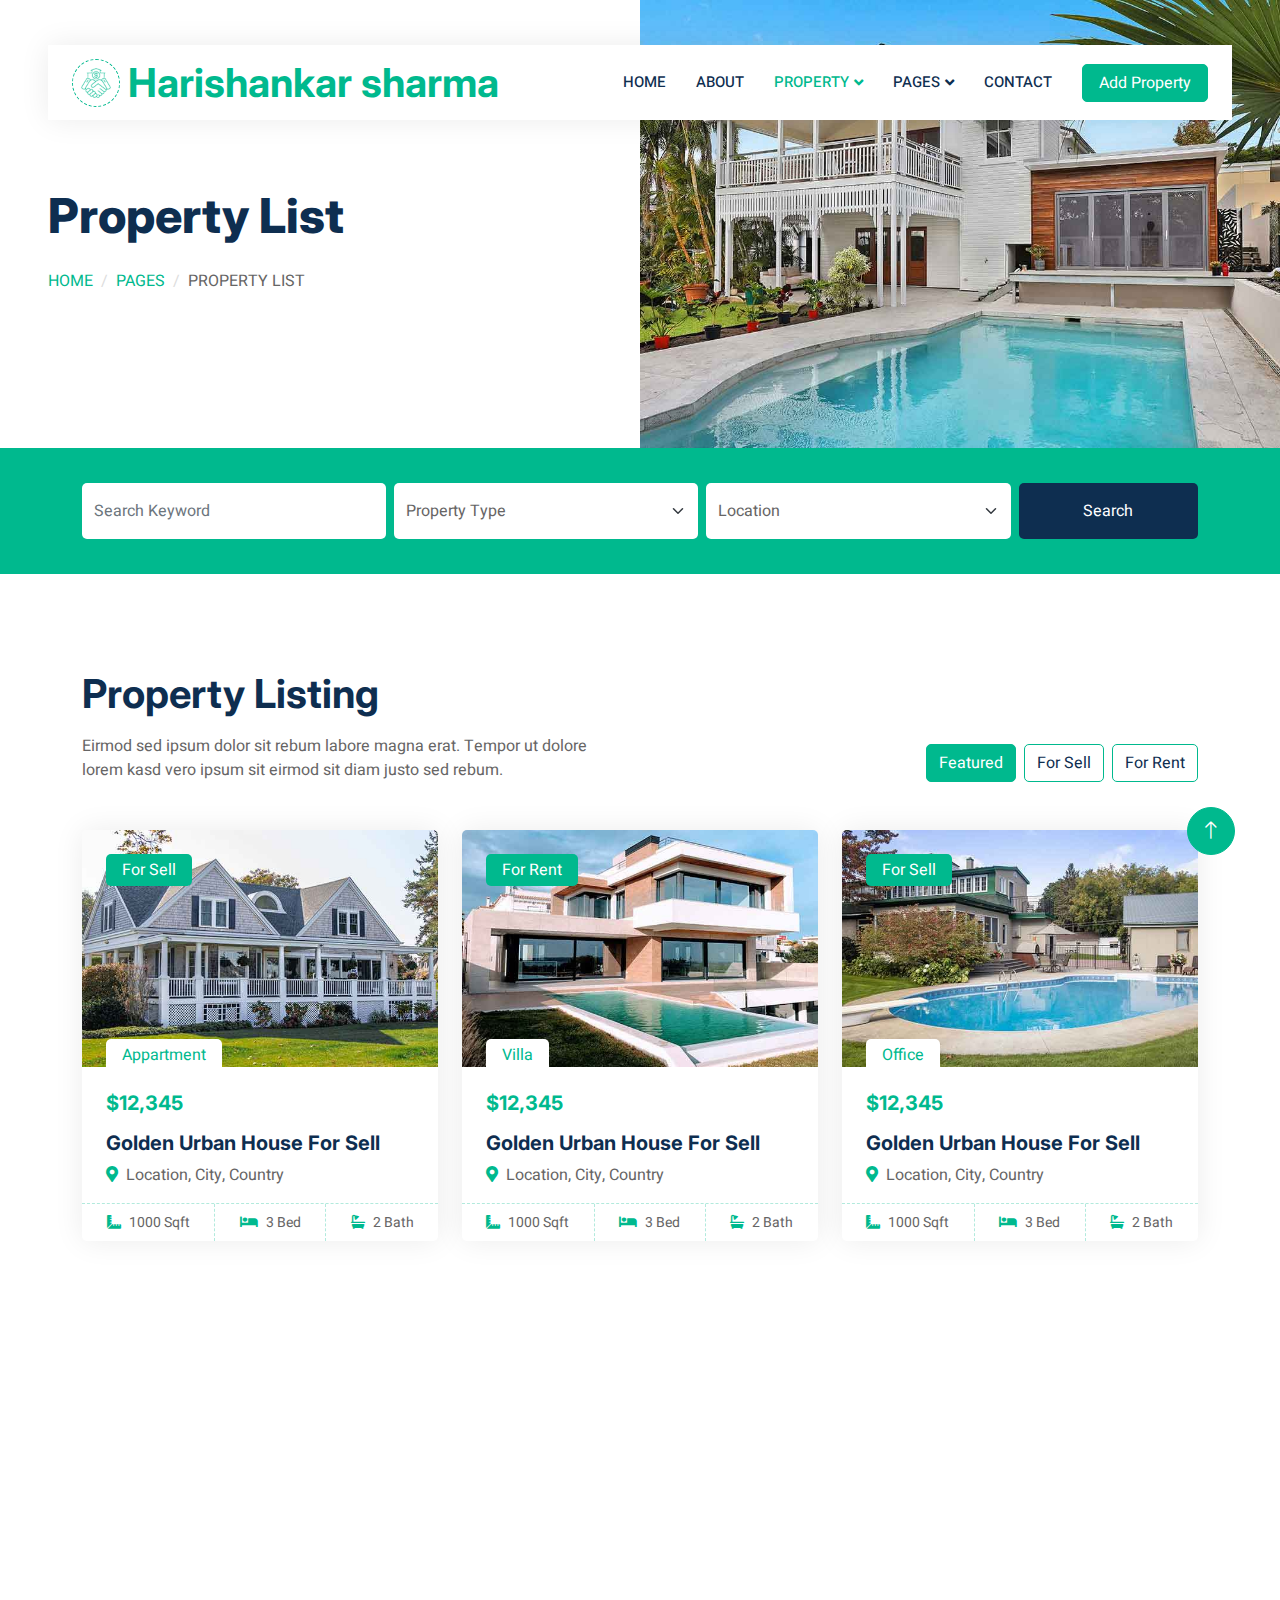
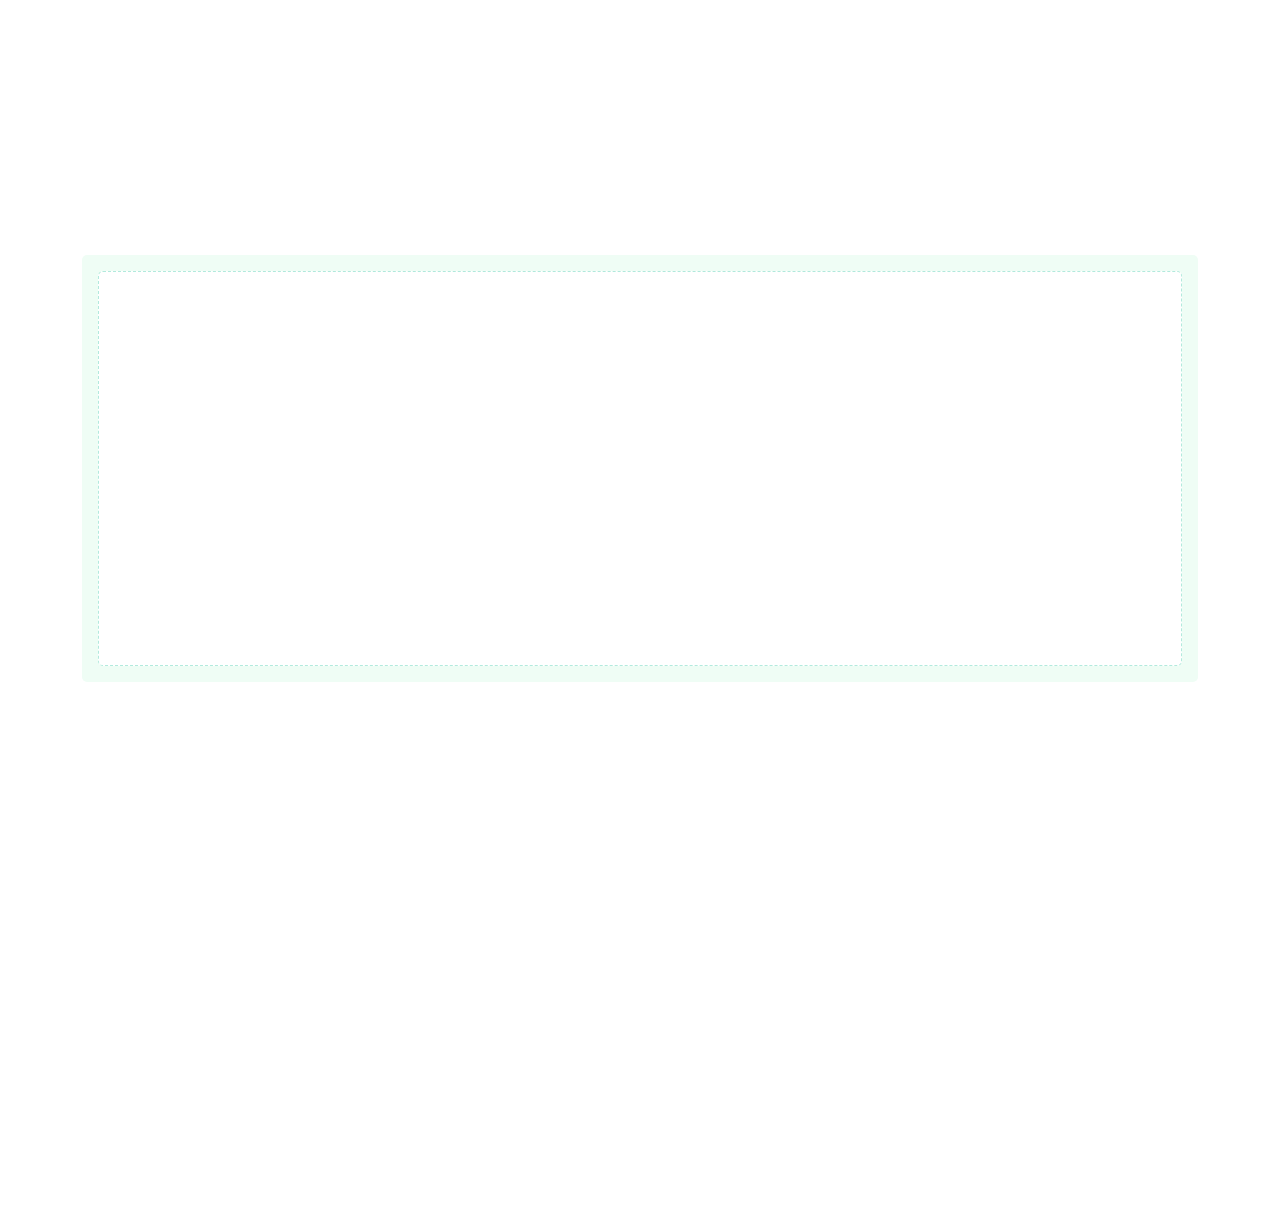
<file: property-list.html>
<!DOCTYPE html>
<html lang="en">

<head>
    <meta charset="utf-8">
    <title>Harishankar - Real Estate HTML Template</title>
    <meta content="width=device-width, initial-scale=1.0" name="viewport">
    <meta content="" name="keywords">
    <meta content="" name="description">

    <!-- Favicon -->
    <link href="img/favicon.ico" rel="icon">

    <!-- Google Web Fonts -->
    <link rel="preconnect" href="https://fonts.googleapis.com">
    <link rel="preconnect" href="https://fonts.gstatic.com" crossorigin>
    <link href="https://fonts.googleapis.com/css2?family=Heebo:wght@400;500;600&family=Inter:wght@700;800&display=swap" rel="stylesheet">
    
    <!-- Icon Font Stylesheet -->
    <link href="https://cdnjs.cloudflare.com/ajax/libs/font-awesome/5.10.0/css/all.min.css" rel="stylesheet">
    <link href="https://cdn.jsdelivr.net/npm/bootstrap-icons@1.4.1/font/bootstrap-icons.css" rel="stylesheet">

    <!-- Libraries Stylesheet -->
    <link href="lib/animate/animate.min.css" rel="stylesheet">
    <link href="lib/owlcarousel/assets/owl.carousel.min.css" rel="stylesheet">

    <!-- Customized Bootstrap Stylesheet -->
    <link href="css/bootstrap.min.css" rel="stylesheet">

    <!-- Template Stylesheet -->
    <link href="css/style.css" rel="stylesheet">
</head>

<body>
    <div class="container-xxl bg-white p-0">
        <!-- Spinner Start -->
        <div id="spinner" class="show bg-white position-fixed translate-middle w-100 vh-100 top-50 start-50 d-flex align-items-center justify-content-center">
            <div class="spinner-border text-primary" style="width: 3rem; height: 3rem;" role="status">
                <span class="sr-only">Loading...</span>
            </div>
        </div>
        <!-- Spinner End -->


        <!-- Navbar Start -->
        <div class="container-fluid nav-bar bg-transparent">
            <nav class="navbar navbar-expand-lg bg-white navbar-light py-0 px-4">
                <a href="index.html" class="navbar-brand d-flex align-items-center text-center">
                    <div class="icon p-2 me-2">
                        <img class="img-fluid" src="img/icon-deal.png" alt="Icon" style="width: 30px; height: 30px;">
                    </div>
                    <h1 class="m-0 text-primary">Harishankar sharma</h1>
                </a>
                <button type="button" class="navbar-toggler" data-bs-toggle="collapse" data-bs-target="#navbarCollapse">
                    <span class="navbar-toggler-icon"></span>
                </button>
                <div class="collapse navbar-collapse" id="navbarCollapse">
                    <div class="navbar-nav ms-auto">
                        <a href="index.html" class="nav-item nav-link">Home</a>
                        <a href="about.html" class="nav-item nav-link">About</a>
                        <div class="nav-item dropdown">
                            <a href="#" class="nav-link dropdown-toggle active" data-bs-toggle="dropdown">Property</a>
                            <div class="dropdown-menu rounded-0 m-0">
                                <a href="property-list.html" class="dropdown-item active">Property List</a>
                                <a href="property-type.html" class="dropdown-item">Property Type</a>
                                <a href="property-agent.html" class="dropdown-item">Property Agent</a>
                            </div>
                        </div>
                        <div class="nav-item dropdown">
                            <a href="#" class="nav-link dropdown-toggle" data-bs-toggle="dropdown">Pages</a>
                            <div class="dropdown-menu rounded-0 m-0">
                                <a href="testimonial.html" class="dropdown-item">Testimonial</a>
                                <a href="404.html" class="dropdown-item">404 Error</a>
                            </div>
                        </div>
                        <a href="contact.html" class="nav-item nav-link">Contact</a>
                    </div>
                    <a href="" class="btn btn-primary px-3 d-none d-lg-flex">Add Property</a>
                </div>
            </nav>
        </div>
        <!-- Navbar End -->


        <!-- Header Start -->
        <div class="container-fluid header bg-white p-0">
            <div class="row g-0 align-items-center flex-column-reverse flex-md-row">
                <div class="col-md-6 p-5 mt-lg-5">
                    <h1 class="display-5 animated fadeIn mb-4">Property List</h1> 
                        <nav aria-label="breadcrumb animated fadeIn">
                        <ol class="breadcrumb text-uppercase">
                            <li class="breadcrumb-item"><a href="#">Home</a></li>
                            <li class="breadcrumb-item"><a href="#">Pages</a></li>
                            <li class="breadcrumb-item text-body active" aria-current="page">Property List</li>
                        </ol>
                    </nav>
                </div>
                <div class="col-md-6 animated fadeIn">
                    <img class="img-fluid" src="img/header.jpg" alt="">
                </div>
            </div>
        </div>
        <!-- Header End -->


        <!-- Search Start -->
        <div class="container-fluid bg-primary mb-5 wow fadeIn" data-wow-delay="0.1s" style="padding: 35px;">
            <div class="container">
                <div class="row g-2">
                    <div class="col-md-10">
                        <div class="row g-2">
                            <div class="col-md-4">
                                <input type="text" class="form-control border-0 py-3" placeholder="Search Keyword">
                            </div>
                            <div class="col-md-4">
                                <select class="form-select border-0 py-3">
                                    <option selected>Property Type</option>
                                    <option value="1">Property Type 1</option>
                                    <option value="2">Property Type 2</option>
                                    <option value="3">Property Type 3</option>
                                </select>
                            </div>
                            <div class="col-md-4">
                                <select class="form-select border-0 py-3">
                                    <option selected>Location</option>
                                    <option value="1">Location 1</option>
                                    <option value="2">Location 2</option>
                                    <option value="3">Location 3</option>
                                </select>
                            </div>
                        </div>
                    </div>
                    <div class="col-md-2">
                        <button class="btn btn-dark border-0 w-100 py-3">Search</button>
                    </div>
                </div>
            </div>
        </div>
        <!-- Search End -->


        <!-- Property List Start -->
        <div class="container-xxl py-5">
            <div class="container">
                <div class="row g-0 gx-5 align-items-end">
                    <div class="col-lg-6">
                        <div class="text-start mx-auto mb-5 wow slideInLeft" data-wow-delay="0.1s">
                            <h1 class="mb-3">Property Listing</h1>
                            <p>Eirmod sed ipsum dolor sit rebum labore magna erat. Tempor ut dolore lorem kasd vero ipsum sit eirmod sit diam justo sed rebum.</p>
                        </div>
                    </div>
                    <div class="col-lg-6 text-start text-lg-end wow slideInRight" data-wow-delay="0.1s">
                        <ul class="nav nav-pills d-inline-flex justify-content-end mb-5">
                            <li class="nav-item me-2">
                                <a class="btn btn-outline-primary active" data-bs-toggle="pill" href="#tab-1">Featured</a>
                            </li>
                            <li class="nav-item me-2">
                                <a class="btn btn-outline-primary" data-bs-toggle="pill" href="#tab-2">For Sell</a>
                            </li>
                            <li class="nav-item me-0">
                                <a class="btn btn-outline-primary" data-bs-toggle="pill" href="#tab-3">For Rent</a>
                            </li>
                        </ul>
                    </div>
                </div>
                <div class="tab-content">
                    <div id="tab-1" class="tab-pane fade show p-0 active">
                        <div class="row g-4">
                            <div class="col-lg-4 col-md-6 wow fadeInUp" data-wow-delay="0.1s">
                                <div class="property-item rounded overflow-hidden">
                                    <div class="position-relative overflow-hidden">
                                        <a href=""><img class="img-fluid" src="img/property-1.jpg" alt=""></a>
                                        <div class="bg-primary rounded text-white position-absolute start-0 top-0 m-4 py-1 px-3">For Sell</div>
                                        <div class="bg-white rounded-top text-primary position-absolute start-0 bottom-0 mx-4 pt-1 px-3">Appartment</div>
                                    </div>
                                    <div class="p-4 pb-0">
                                        <h5 class="text-primary mb-3">$12,345</h5>
                                        <a class="d-block h5 mb-2" href="">Golden Urban House For Sell</a>
                                        <p><i class="fa fa-map-marker-alt text-primary me-2"></i>Location, City, Country</p>
                                    </div>
                                    <div class="d-flex border-top">
                                        <small class="flex-fill text-center border-end py-2"><i class="fa fa-ruler-combined text-primary me-2"></i>1000 Sqft</small>
                                        <small class="flex-fill text-center border-end py-2"><i class="fa fa-bed text-primary me-2"></i>3 Bed</small>
                                        <small class="flex-fill text-center py-2"><i class="fa fa-bath text-primary me-2"></i>2 Bath</small>
                                    </div>
                                </div>
                            </div>
                            <div class="col-lg-4 col-md-6 wow fadeInUp" data-wow-delay="0.3s">
                                <div class="property-item rounded overflow-hidden">
                                    <div class="position-relative overflow-hidden">
                                        <a href=""><img class="img-fluid" src="img/property-2.jpg" alt=""></a>
                                        <div class="bg-primary rounded text-white position-absolute start-0 top-0 m-4 py-1 px-3">For Rent</div>
                                        <div class="bg-white rounded-top text-primary position-absolute start-0 bottom-0 mx-4 pt-1 px-3">Villa</div>
                                    </div>
                                    <div class="p-4 pb-0">
                                        <h5 class="text-primary mb-3">$12,345</h5>
                                        <a class="d-block h5 mb-2" href="">Golden Urban House For Sell</a>
                                        <p><i class="fa fa-map-marker-alt text-primary me-2"></i>Location, City, Country</p>
                                    </div>
                                    <div class="d-flex border-top">
                                        <small class="flex-fill text-center border-end py-2"><i class="fa fa-ruler-combined text-primary me-2"></i>1000 Sqft</small>
                                        <small class="flex-fill text-center border-end py-2"><i class="fa fa-bed text-primary me-2"></i>3 Bed</small>
                                        <small class="flex-fill text-center py-2"><i class="fa fa-bath text-primary me-2"></i>2 Bath</small>
                                    </div>
                                </div>
                            </div>
                            <div class="col-lg-4 col-md-6 wow fadeInUp" data-wow-delay="0.5s">
                                <div class="property-item rounded overflow-hidden">
                                    <div class="position-relative overflow-hidden">
                                        <a href=""><img class="img-fluid" src="img/property-3.jpg" alt=""></a>
                                        <div class="bg-primary rounded text-white position-absolute start-0 top-0 m-4 py-1 px-3">For Sell</div>
                                        <div class="bg-white rounded-top text-primary position-absolute start-0 bottom-0 mx-4 pt-1 px-3">Office</div>
                                    </div>
                                    <div class="p-4 pb-0">
                                        <h5 class="text-primary mb-3">$12,345</h5>
                                        <a class="d-block h5 mb-2" href="">Golden Urban House For Sell</a>
                                        <p><i class="fa fa-map-marker-alt text-primary me-2"></i>Location, City, Country</p>
                                    </div>
                                    <div class="d-flex border-top">
                                        <small class="flex-fill text-center border-end py-2"><i class="fa fa-ruler-combined text-primary me-2"></i>1000 Sqft</small>
                                        <small class="flex-fill text-center border-end py-2"><i class="fa fa-bed text-primary me-2"></i>3 Bed</small>
                                        <small class="flex-fill text-center py-2"><i class="fa fa-bath text-primary me-2"></i>2 Bath</small>
                                    </div>
                                </div>
                            </div>
                            <div class="col-lg-4 col-md-6 wow fadeInUp" data-wow-delay="0.1s">
                                <div class="property-item rounded overflow-hidden">
                                    <div class="position-relative overflow-hidden">
                                        <a href=""><img class="img-fluid" src="img/property-4.jpg" alt=""></a>
                                        <div class="bg-primary rounded text-white position-absolute start-0 top-0 m-4 py-1 px-3">For Rent</div>
                                        <div class="bg-white rounded-top text-primary position-absolute start-0 bottom-0 mx-4 pt-1 px-3">Building</div>
                                    </div>
                                    <div class="p-4 pb-0">
                                        <h5 class="text-primary mb-3">$12,345</h5>
                                        <a class="d-block h5 mb-2" href="">Golden Urban House For Sell</a>
                                        <p><i class="fa fa-map-marker-alt text-primary me-2"></i>Location, City, Country</p>
                                    </div>
                                    <div class="d-flex border-top">
                                        <small class="flex-fill text-center border-end py-2"><i class="fa fa-ruler-combined text-primary me-2"></i>1000 Sqft</small>
                                        <small class="flex-fill text-center border-end py-2"><i class="fa fa-bed text-primary me-2"></i>3 Bed</small>
                                        <small class="flex-fill text-center py-2"><i class="fa fa-bath text-primary me-2"></i>2 Bath</small>
                                    </div>
                                </div>
                            </div>
                            <div class="col-lg-4 col-md-6 wow fadeInUp" data-wow-delay="0.3s">
                                <div class="property-item rounded overflow-hidden">
                                    <div class="position-relative overflow-hidden">
                                        <a href=""><img class="img-fluid" src="img/property-5.jpg" alt=""></a>
                                        <div class="bg-primary rounded text-white position-absolute start-0 top-0 m-4 py-1 px-3">For Sell</div>
                                        <div class="bg-white rounded-top text-primary position-absolute start-0 bottom-0 mx-4 pt-1 px-3">Home</div>
                                    </div>
                                    <div class="p-4 pb-0">
                                        <h5 class="text-primary mb-3">$12,345</h5>
                                        <a class="d-block h5 mb-2" href="">Golden Urban House For Sell</a>
                                        <p><i class="fa fa-map-marker-alt text-primary me-2"></i>Location, City, Country</p>
                                    </div>
                                    <div class="d-flex border-top">
                                        <small class="flex-fill text-center border-end py-2"><i class="fa fa-ruler-combined text-primary me-2"></i>1000 Sqft</small>
                                        <small class="flex-fill text-center border-end py-2"><i class="fa fa-bed text-primary me-2"></i>3 Bed</small>
                                        <small class="flex-fill text-center py-2"><i class="fa fa-bath text-primary me-2"></i>2 Bath</small>
                                    </div>
                                </div>
                            </div>
                            <div class="col-lg-4 col-md-6 wow fadeInUp" data-wow-delay="0.5s">
                                <div class="property-item rounded overflow-hidden">
                                    <div class="position-relative overflow-hidden">
                                        <a href=""><img class="img-fluid" src="img/property-6.jpg" alt=""></a>
                                        <div class="bg-primary rounded text-white position-absolute start-0 top-0 m-4 py-1 px-3">For Rent</div>
                                        <div class="bg-white rounded-top text-primary position-absolute start-0 bottom-0 mx-4 pt-1 px-3">Shop</div>
                                    </div>
                                    <div class="p-4 pb-0">
                                        <h5 class="text-primary mb-3">$12,345</h5>
                                        <a class="d-block h5 mb-2" href="">Golden Urban House For Sell</a>
                                        <p><i class="fa fa-map-marker-alt text-primary me-2"></i>Location, City, Country</p>
                                    </div>
                                    <div class="d-flex border-top">
                                        <small class="flex-fill text-center border-end py-2"><i class="fa fa-ruler-combined text-primary me-2"></i>1000 Sqft</small>
                                        <small class="flex-fill text-center border-end py-2"><i class="fa fa-bed text-primary me-2"></i>3 Bed</small>
                                        <small class="flex-fill text-center py-2"><i class="fa fa-bath text-primary me-2"></i>2 Bath</small>
                                    </div>
                                </div>
                            </div>
                            <div class="col-12 text-center wow fadeInUp" data-wow-delay="0.1s">
                                <a class="btn btn-primary py-3 px-5" href="">Browse More Property</a>
                            </div>
                        </div>
                    </div>
                    <div id="tab-2" class="tab-pane fade show p-0">
                        <div class="row g-4">
                            <div class="col-lg-4 col-md-6">
                                <div class="property-item rounded overflow-hidden">
                                    <div class="position-relative overflow-hidden">
                                        <a href=""><img class="img-fluid" src="img/property-1.jpg" alt=""></a>
                                        <div class="bg-primary rounded text-white position-absolute start-0 top-0 m-4 py-1 px-3">For Sell</div>
                                        <div class="bg-white rounded-top text-primary position-absolute start-0 bottom-0 mx-4 pt-1 px-3">Appartment</div>
                                    </div>
                                    <div class="p-4 pb-0">
                                        <h5 class="text-primary mb-3">$12,345</h5>
                                        <a class="d-block h5 mb-2" href="">Golden Urban House For Sell</a>
                                        <p><i class="fa fa-map-marker-alt text-primary me-2"></i>Location, City, Country</p>
                                    </div>
                                    <div class="d-flex border-top">
                                        <small class="flex-fill text-center border-end py-2"><i class="fa fa-ruler-combined text-primary me-2"></i>1000 Sqft</small>
                                        <small class="flex-fill text-center border-end py-2"><i class="fa fa-bed text-primary me-2"></i>3 Bed</small>
                                        <small class="flex-fill text-center py-2"><i class="fa fa-bath text-primary me-2"></i>2 Bath</small>
                                    </div>
                                </div>
                            </div>
                            <div class="col-lg-4 col-md-6">
                                <div class="property-item rounded overflow-hidden">
                                    <div class="position-relative overflow-hidden">
                                        <a href=""><img class="img-fluid" src="img/property-2.jpg" alt=""></a>
                                        <div class="bg-primary rounded text-white position-absolute start-0 top-0 m-4 py-1 px-3">For Rent</div>
                                        <div class="bg-white rounded-top text-primary position-absolute start-0 bottom-0 mx-4 pt-1 px-3">Villa</div>
                                    </div>
                                    <div class="p-4 pb-0">
                                        <h5 class="text-primary mb-3">$12,345</h5>
                                        <a class="d-block h5 mb-2" href="">Golden Urban House For Sell</a>
                                        <p><i class="fa fa-map-marker-alt text-primary me-2"></i>Location, City, Country</p>
                                    </div>
                                    <div class="d-flex border-top">
                                        <small class="flex-fill text-center border-end py-2"><i class="fa fa-ruler-combined text-primary me-2"></i>1000 Sqft</small>
                                        <small class="flex-fill text-center border-end py-2"><i class="fa fa-bed text-primary me-2"></i>3 Bed</small>
                                        <small class="flex-fill text-center py-2"><i class="fa fa-bath text-primary me-2"></i>2 Bath</small>
                                    </div>
                                </div>
                            </div>
                            <div class="col-lg-4 col-md-6">
                                <div class="property-item rounded overflow-hidden">
                                    <div class="position-relative overflow-hidden">
                                        <a href=""><img class="img-fluid" src="img/property-3.jpg" alt=""></a>
                                        <div class="bg-primary rounded text-white position-absolute start-0 top-0 m-4 py-1 px-3">For Sell</div>
                                        <div class="bg-white rounded-top text-primary position-absolute start-0 bottom-0 mx-4 pt-1 px-3">Office</div>
                                    </div>
                                    <div class="p-4 pb-0">
                                        <h5 class="text-primary mb-3">$12,345</h5>
                                        <a class="d-block h5 mb-2" href="">Golden Urban House For Sell</a>
                                        <p><i class="fa fa-map-marker-alt text-primary me-2"></i>Location, City, Country</p>
                                    </div>
                                    <div class="d-flex border-top">
                                        <small class="flex-fill text-center border-end py-2"><i class="fa fa-ruler-combined text-primary me-2"></i>1000 Sqft</small>
                                        <small class="flex-fill text-center border-end py-2"><i class="fa fa-bed text-primary me-2"></i>3 Bed</small>
                                        <small class="flex-fill text-center py-2"><i class="fa fa-bath text-primary me-2"></i>2 Bath</small>
                                    </div>
                                </div>
                            </div>
                            <div class="col-lg-4 col-md-6">
                                <div class="property-item rounded overflow-hidden">
                                    <div class="position-relative overflow-hidden">
                                        <a href=""><img class="img-fluid" src="img/property-4.jpg" alt=""></a>
                                        <div class="bg-primary rounded text-white position-absolute start-0 top-0 m-4 py-1 px-3">For Rent</div>
                                        <div class="bg-white rounded-top text-primary position-absolute start-0 bottom-0 mx-4 pt-1 px-3">Building</div>
                                    </div>
                                    <div class="p-4 pb-0">
                                        <h5 class="text-primary mb-3">$12,345</h5>
                                        <a class="d-block h5 mb-2" href="">Golden Urban House For Sell</a>
                                        <p><i class="fa fa-map-marker-alt text-primary me-2"></i>Location, City, Country</p>
                                    </div>
                                    <div class="d-flex border-top">
                                        <small class="flex-fill text-center border-end py-2"><i class="fa fa-ruler-combined text-primary me-2"></i>1000 Sqft</small>
                                        <small class="flex-fill text-center border-end py-2"><i class="fa fa-bed text-primary me-2"></i>3 Bed</small>
                                        <small class="flex-fill text-center py-2"><i class="fa fa-bath text-primary me-2"></i>2 Bath</small>
                                    </div>
                                </div>
                            </div>
                            <div class="col-lg-4 col-md-6">
                                <div class="property-item rounded overflow-hidden">
                                    <div class="position-relative overflow-hidden">
                                        <a href=""><img class="img-fluid" src="img/property-5.jpg" alt=""></a>
                                        <div class="bg-primary rounded text-white position-absolute start-0 top-0 m-4 py-1 px-3">For Sell</div>
                                        <div class="bg-white rounded-top text-primary position-absolute start-0 bottom-0 mx-4 pt-1 px-3">Home</div>
                                    </div>
                                    <div class="p-4 pb-0">
                                        <h5 class="text-primary mb-3">$12,345</h5>
                                        <a class="d-block h5 mb-2" href="">Golden Urban House For Sell</a>
                                        <p><i class="fa fa-map-marker-alt text-primary me-2"></i>Location, City, Country</p>
                                    </div>
                                    <div class="d-flex border-top">
                                        <small class="flex-fill text-center border-end py-2"><i class="fa fa-ruler-combined text-primary me-2"></i>1000 Sqft</small>
                                        <small class="flex-fill text-center border-end py-2"><i class="fa fa-bed text-primary me-2"></i>3 Bed</small>
                                        <small class="flex-fill text-center py-2"><i class="fa fa-bath text-primary me-2"></i>2 Bath</small>
                                    </div>
                                </div>
                            </div>
                            <div class="col-lg-4 col-md-6">
                                <div class="property-item rounded overflow-hidden">
                                    <div class="position-relative overflow-hidden">
                                        <a href=""><img class="img-fluid" src="img/property-6.jpg" alt=""></a>
                                        <div class="bg-primary rounded text-white position-absolute start-0 top-0 m-4 py-1 px-3">For Rent</div>
                                        <div class="bg-white rounded-top text-primary position-absolute start-0 bottom-0 mx-4 pt-1 px-3">Shop</div>
                                    </div>
                                    <div class="p-4 pb-0">
                                        <h5 class="text-primary mb-3">$12,345</h5>
                                        <a class="d-block h5 mb-2" href="">Golden Urban House For Sell</a>
                                        <p><i class="fa fa-map-marker-alt text-primary me-2"></i>Location, City, Country</p>
                                    </div>
                                    <div class="d-flex border-top">
                                        <small class="flex-fill text-center border-end py-2"><i class="fa fa-ruler-combined text-primary me-2"></i>1000 Sqft</small>
                                        <small class="flex-fill text-center border-end py-2"><i class="fa fa-bed text-primary me-2"></i>3 Bed</small>
                                        <small class="flex-fill text-center py-2"><i class="fa fa-bath text-primary me-2"></i>2 Bath</small>
                                    </div>
                                </div>
                            </div>
                            <div class="col-12 text-center">
                                <a class="btn btn-primary py-3 px-5" href="">Browse More Property</a>
                            </div>
                        </div>
                    </div>
                    <div id="tab-3" class="tab-pane fade show p-0">
                        <div class="row g-4">
                            <div class="col-lg-4 col-md-6">
                                <div class="property-item rounded overflow-hidden">
                                    <div class="position-relative overflow-hidden">
                                        <a href=""><img class="img-fluid" src="img/property-1.jpg" alt=""></a>
                                        <div class="bg-primary rounded text-white position-absolute start-0 top-0 m-4 py-1 px-3">For Sell</div>
                                        <div class="bg-white rounded-top text-primary position-absolute start-0 bottom-0 mx-4 pt-1 px-3">Appartment</div>
                                    </div>
                                    <div class="p-4 pb-0">
                                        <h5 class="text-primary mb-3">$12,345</h5>
                                        <a class="d-block h5 mb-2" href="">Golden Urban House For Sell</a>
                                        <p><i class="fa fa-map-marker-alt text-primary me-2"></i>Location, City, Country</p>
                                    </div>
                                    <div class="d-flex border-top">
                                        <small class="flex-fill text-center border-end py-2"><i class="fa fa-ruler-combined text-primary me-2"></i>1000 Sqft</small>
                                        <small class="flex-fill text-center border-end py-2"><i class="fa fa-bed text-primary me-2"></i>3 Bed</small>
                                        <small class="flex-fill text-center py-2"><i class="fa fa-bath text-primary me-2"></i>2 Bath</small>
                                    </div>
                                </div>
                            </div>
                            <div class="col-lg-4 col-md-6">
                                <div class="property-item rounded overflow-hidden">
                                    <div class="position-relative overflow-hidden">
                                        <a href=""><img class="img-fluid" src="img/property-2.jpg" alt=""></a>
                                        <div class="bg-primary rounded text-white position-absolute start-0 top-0 m-4 py-1 px-3">For Rent</div>
                                        <div class="bg-white rounded-top text-primary position-absolute start-0 bottom-0 mx-4 pt-1 px-3">Villa</div>
                                    </div>
                                    <div class="p-4 pb-0">
                                        <h5 class="text-primary mb-3">$12,345</h5>
                                        <a class="d-block h5 mb-2" href="">Golden Urban House For Sell</a>
                                        <p><i class="fa fa-map-marker-alt text-primary me-2"></i>Location, City, Country</p>
                                    </div>
                                    <div class="d-flex border-top">
                                        <small class="flex-fill text-center border-end py-2"><i class="fa fa-ruler-combined text-primary me-2"></i>1000 Sqft</small>
                                        <small class="flex-fill text-center border-end py-2"><i class="fa fa-bed text-primary me-2"></i>3 Bed</small>
                                        <small class="flex-fill text-center py-2"><i class="fa fa-bath text-primary me-2"></i>2 Bath</small>
                                    </div>
                                </div>
                            </div>
                            <div class="col-lg-4 col-md-6">
                                <div class="property-item rounded overflow-hidden">
                                    <div class="position-relative overflow-hidden">
                                        <a href=""><img class="img-fluid" src="img/property-3.jpg" alt=""></a>
                                        <div class="bg-primary rounded text-white position-absolute start-0 top-0 m-4 py-1 px-3">For Sell</div>
                                        <div class="bg-white rounded-top text-primary position-absolute start-0 bottom-0 mx-4 pt-1 px-3">Office</div>
                                    </div>
                                    <div class="p-4 pb-0">
                                        <h5 class="text-primary mb-3">$12,345</h5>
                                        <a class="d-block h5 mb-2" href="">Golden Urban House For Sell</a>
                                        <p><i class="fa fa-map-marker-alt text-primary me-2"></i>Location, City, Country</p>
                                    </div>
                                    <div class="d-flex border-top">
                                        <small class="flex-fill text-center border-end py-2"><i class="fa fa-ruler-combined text-primary me-2"></i>1000 Sqft</small>
                                        <small class="flex-fill text-center border-end py-2"><i class="fa fa-bed text-primary me-2"></i>3 Bed</small>
                                        <small class="flex-fill text-center py-2"><i class="fa fa-bath text-primary me-2"></i>2 Bath</small>
                                    </div>
                                </div>
                            </div>
                            <div class="col-lg-4 col-md-6">
                                <div class="property-item rounded overflow-hidden">
                                    <div class="position-relative overflow-hidden">
                                        <a href=""><img class="img-fluid" src="img/property-4.jpg" alt=""></a>
                                        <div class="bg-primary rounded text-white position-absolute start-0 top-0 m-4 py-1 px-3">For Rent</div>
                                        <div class="bg-white rounded-top text-primary position-absolute start-0 bottom-0 mx-4 pt-1 px-3">Building</div>
                                    </div>
                                    <div class="p-4 pb-0">
                                        <h5 class="text-primary mb-3">$12,345</h5>
                                        <a class="d-block h5 mb-2" href="">Golden Urban House For Sell</a>
                                        <p><i class="fa fa-map-marker-alt text-primary me-2"></i>Location, City, Country</p>
                                    </div>
                                    <div class="d-flex border-top">
                                        <small class="flex-fill text-center border-end py-2"><i class="fa fa-ruler-combined text-primary me-2"></i>1000 Sqft</small>
                                        <small class="flex-fill text-center border-end py-2"><i class="fa fa-bed text-primary me-2"></i>3 Bed</small>
                                        <small class="flex-fill text-center py-2"><i class="fa fa-bath text-primary me-2"></i>2 Bath</small>
                                    </div>
                                </div>
                            </div>
                            <div class="col-lg-4 col-md-6">
                                <div class="property-item rounded overflow-hidden">
                                    <div class="position-relative overflow-hidden">
                                        <a href=""><img class="img-fluid" src="img/property-5.jpg" alt=""></a>
                                        <div class="bg-primary rounded text-white position-absolute start-0 top-0 m-4 py-1 px-3">For Sell</div>
                                        <div class="bg-white rounded-top text-primary position-absolute start-0 bottom-0 mx-4 pt-1 px-3">Home</div>
                                    </div>
                                    <div class="p-4 pb-0">
                                        <h5 class="text-primary mb-3">$12,345</h5>
                                        <a class="d-block h5 mb-2" href="">Golden Urban House For Sell</a>
                                        <p><i class="fa fa-map-marker-alt text-primary me-2"></i>Location, City, Country</p>
                                    </div>
                                    <div class="d-flex border-top">
                                        <small class="flex-fill text-center border-end py-2"><i class="fa fa-ruler-combined text-primary me-2"></i>1000 Sqft</small>
                                        <small class="flex-fill text-center border-end py-2"><i class="fa fa-bed text-primary me-2"></i>3 Bed</small>
                                        <small class="flex-fill text-center py-2"><i class="fa fa-bath text-primary me-2"></i>2 Bath</small>
                                    </div>
                                </div>
                            </div>
                            <div class="col-lg-4 col-md-6">
                                <div class="property-item rounded overflow-hidden">
                                    <div class="position-relative overflow-hidden">
                                        <a href=""><img class="img-fluid" src="img/property-6.jpg" alt=""></a>
                                        <div class="bg-primary rounded text-white position-absolute start-0 top-0 m-4 py-1 px-3">For Rent</div>
                                        <div class="bg-white rounded-top text-primary position-absolute start-0 bottom-0 mx-4 pt-1 px-3">Shop</div>
                                    </div>
                                    <div class="p-4 pb-0">
                                        <h5 class="text-primary mb-3">$12,345</h5>
                                        <a class="d-block h5 mb-2" href="">Golden Urban House For Sell</a>
                                        <p><i class="fa fa-map-marker-alt text-primary me-2"></i>Location, City, Country</p>
                                    </div>
                                    <div class="d-flex border-top">
                                        <small class="flex-fill text-center border-end py-2"><i class="fa fa-ruler-combined text-primary me-2"></i>1000 Sqft</small>
                                        <small class="flex-fill text-center border-end py-2"><i class="fa fa-bed text-primary me-2"></i>3 Bed</small>
                                        <small class="flex-fill text-center py-2"><i class="fa fa-bath text-primary me-2"></i>2 Bath</small>
                                    </div>
                                </div>
                            </div>
                            <div class="col-12 text-center">
                                <a class="btn btn-primary py-3 px-5" href="">Browse More Property</a>
                            </div>
                        </div>
                    </div>
                </div>
            </div>
        </div>
        <!-- Property List End -->


        <!-- Call to Action Start -->
        <div class="container-xxl py-5">
            <div class="container">
                <div class="bg-light rounded p-3">
                    <div class="bg-white rounded p-4" style="border: 1px dashed rgba(0, 185, 142, .3)">
                        <div class="row g-5 align-items-center">
                            <div class="col-lg-6 wow fadeIn" data-wow-delay="0.1s">
                                <img class="img-fluid rounded w-100" src="img/call-to-action.jpg" alt="">
                            </div>
                            <div class="col-lg-6 wow fadeIn" data-wow-delay="0.5s">
                                <div class="mb-4">
                                    <h1 class="mb-3">Contact With Our Certified Agent</h1>
                                    <p>Eirmod sed ipsum dolor sit rebum magna erat. Tempor lorem kasd vero ipsum sit sit diam justo sed vero dolor duo.</p>
                                </div>
                                <a href="" class="btn btn-primary py-3 px-4 me-2"><i class="fa fa-phone-alt me-2"></i>Make A Call</a>
                                <a href="" class="btn btn-dark py-3 px-4"><i class="fa fa-calendar-alt me-2"></i>Get Appoinment</a>
                            </div>
                        </div>
                    </div>
                </div>
            </div>
        </div>
        <!-- Call to Action End -->
        

        <!-- Footer Start -->
        <div class="container-fluid bg-dark text-white-50 footer pt-5 mt-5 wow fadeIn" data-wow-delay="0.1s">
            <div class="container py-5">
                <div class="row g-5">
                    <div class="col-lg-3 col-md-6">
                        <h5 class="text-white mb-4">Get In Touch</h5>
                        <p class="mb-2"><i class="fa fa-map-marker-alt me-3"></i>Location, City, Country</p>
                        <p class="mb-2"><i class="fa fa-phone-alt me-3"></i>+012 345 67890</p>
                        <p class="mb-2"><i class="fa fa-envelope me-3"></i>info@example.com</p>
                        <div class="d-flex pt-2">
                            <a class="btn btn-outline-light btn-social" href="https://twitter.com/freewebsitecode"><i class="fab fa-twitter"></i></a>
                            <a class="btn btn-outline-light btn-social" href="https://facebook.com/freewebsitecode"><i class="fab fa-facebook-f"></i></a>
                            <a class="btn btn-outline-light btn-social" href="https://youtube.com/freewebsitecode"><i class="fab fa-youtube"></i></a>
                            <a class="btn btn-outline-light btn-social" href="https://linkedin/in/freewebsitecode"><i class="fab fa-linkedin-in"></i></a>
                        </div>
                    </div>
                    <div class="col-lg-3 col-md-6">
                        <h5 class="text-white mb-4">Quick Links</h5>
                        <a class="btn btn-link text-white-50" href="">About Us</a>
                        <a class="btn btn-link text-white-50" href="">Contact Us</a>
                        <a class="btn btn-link text-white-50" href="">Our Services</a>
                        <a class="btn btn-link text-white-50" href="">Privacy Policy</a>
                        <a class="btn btn-link text-white-50" href="">Terms & Condition</a>
                    </div>
                    <div class="col-lg-3 col-md-6">
                        <h5 class="text-white mb-4">Photo Gallery</h5>
                        <div class="row g-2 pt-2">
                            <div class="col-4">
                                <img class="img-fluid rounded bg-light p-1" src="img/property-1.jpg" alt="">
                            </div>
                            <div class="col-4">
                                <img class="img-fluid rounded bg-light p-1" src="img/property-2.jpg" alt="">
                            </div>
                            <div class="col-4">
                                <img class="img-fluid rounded bg-light p-1" src="img/property-3.jpg" alt="">
                            </div>
                            <div class="col-4">
                                <img class="img-fluid rounded bg-light p-1" src="img/property-4.jpg" alt="">
                            </div>
                            <div class="col-4">
                                <img class="img-fluid rounded bg-light p-1" src="img/property-5.jpg" alt="">
                            </div>
                            <div class="col-4">
                                <img class="img-fluid rounded bg-light p-1" src="img/property-6.jpg" alt="">
                            </div>
                        </div>
                    </div>
                    <div class="col-lg-3 col-md-6">
                        <h5 class="text-white mb-4">Newsletter</h5>
                        <p>Dolor amet sit justo amet elitr clita ipsum elitr est.</p>
                        <div class="position-relative mx-auto" style="max-width: 400px;">
                            <input class="form-control bg-transparent w-100 py-3 ps-4 pe-5" type="text" placeholder="Your email">
                            <button type="button" class="btn btn-primary py-2 position-absolute top-0 end-0 mt-2 me-2">SignUp</button>
                        </div>
                    </div>
                </div>
            </div>
            <div class="container">
                <div class="copyright">
                    <div class="row">
                        <div class="col-md-6 text-center text-md-start mb-3 mb-md-0">
                            &copy; <a class="border-bottom" href="https://freewebsitecode.com">Your Site Name</a>, All Right Reserved. 
							
							
							Designed By <a class="border-bottom" href="https://freewebsitecode.com">Free Website Code</a>
                        </div>
                        <div class="col-md-6 text-center text-md-end">
                            <div class="footer-menu">
                                <a href="">Home</a>
                                <a href="">Cookies</a>
                                <a href="">Help</a>
                                <a href="">FQAs</a>
                            </div>
                        </div>
                    </div>
                </div>
            </div>
            <br>
        </div>
        <!-- Footer End -->


        <!-- Back to Top -->
        <a href="#" class="btn btn-lg btn-primary btn-lg-square back-to-top"><i class="bi bi-arrow-up"></i></a>
    </div>

    <!-- JavaScript Libraries -->
    <script src="https://code.jquery.com/jquery-3.4.1.min.js"></script>
    <script src="https://cdn.jsdelivr.net/npm/bootstrap@5.0.0/dist/js/bootstrap.bundle.min.js"></script>
    <script src="lib/wow/wow.min.js"></script>
    <script src="lib/easing/easing.min.js"></script>
    <script src="lib/waypoints/waypoints.min.js"></script>
    <script src="lib/owlcarousel/owl.carousel.min.js"></script>

    <!-- Template Javascript -->
    <script src="js/main.js"></script>
</body>

</html>
</file>
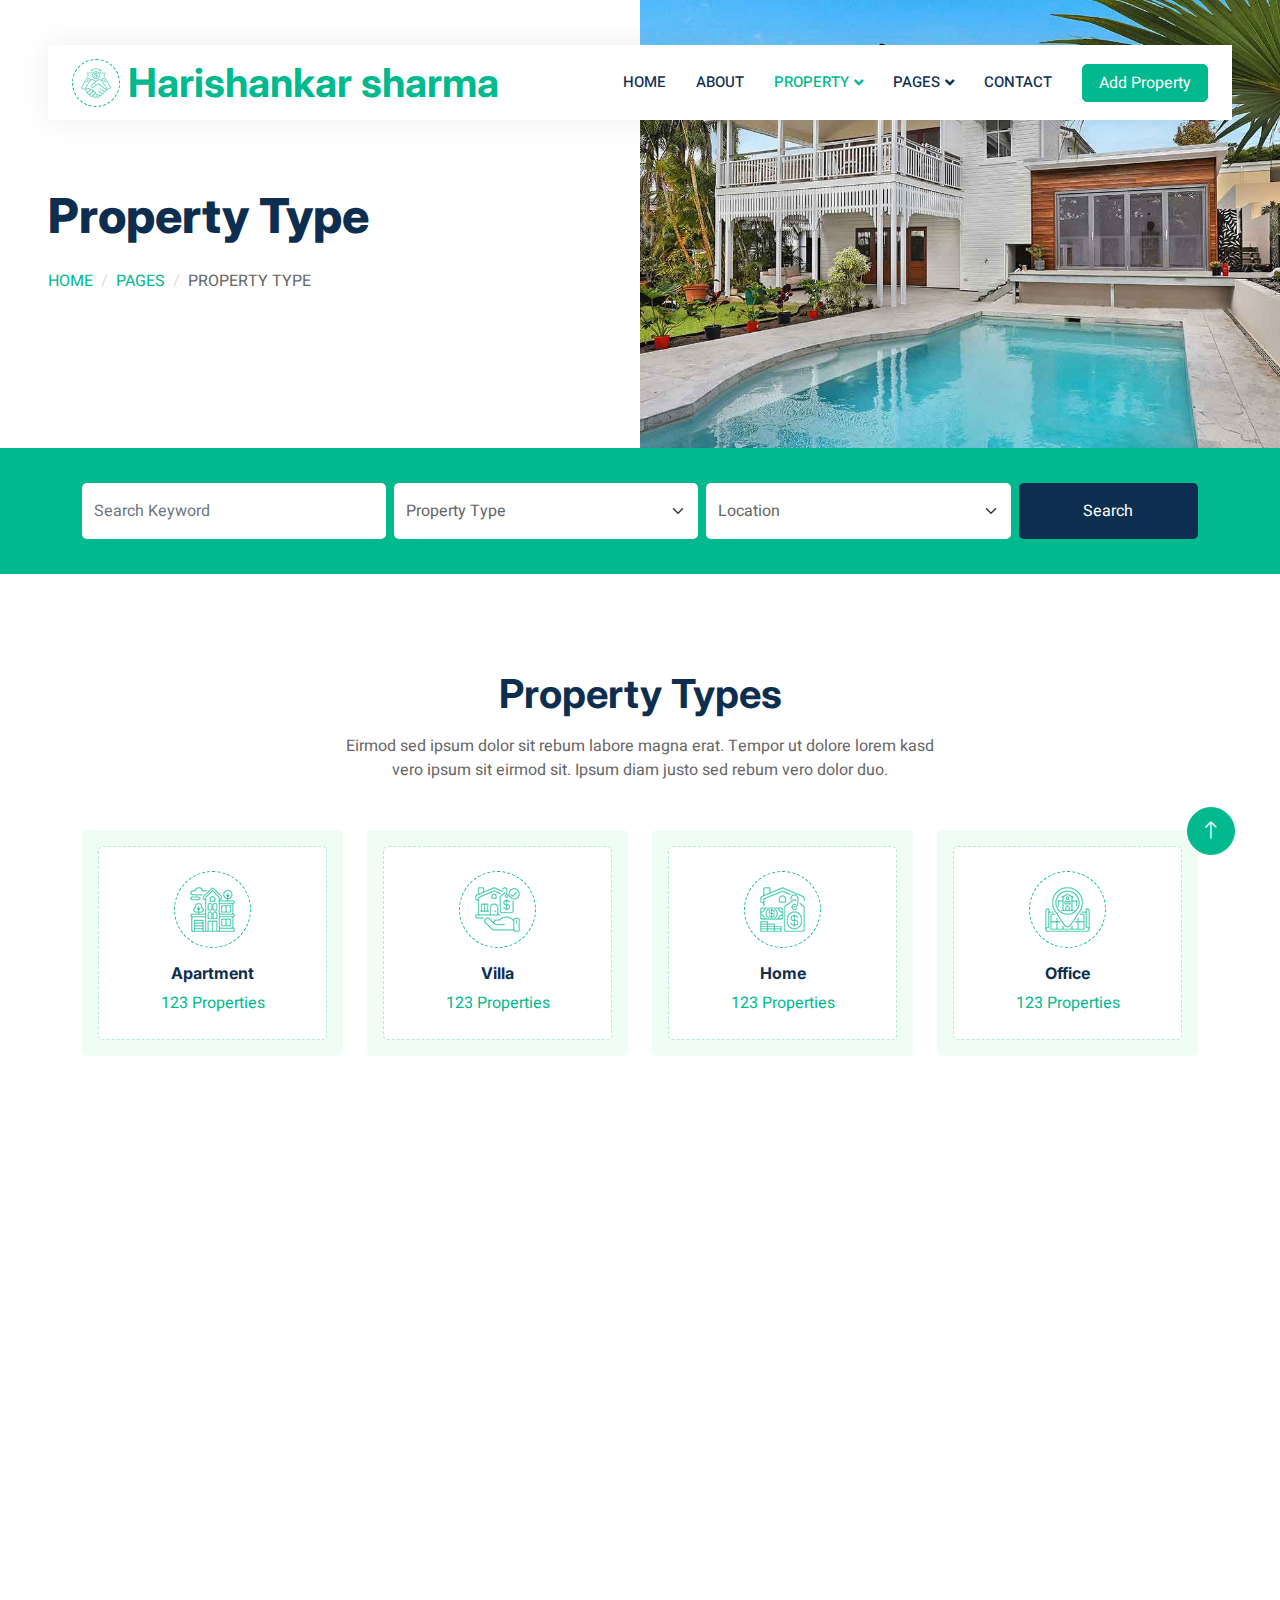
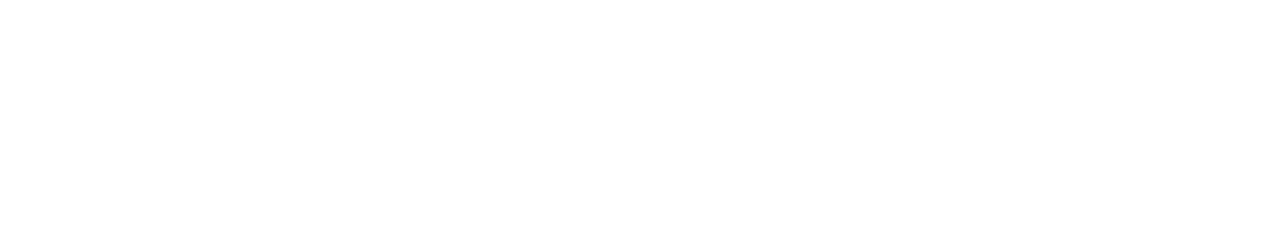
<file: property-type.html>
<!DOCTYPE html>
<html lang="en">

<head>
    <meta charset="utf-8">
    <title>Harishankar - Real Estate HTML Template</title>
    <meta content="width=device-width, initial-scale=1.0" name="viewport">
    <meta content="" name="keywords">
    <meta content="" name="description">

    <!-- Favicon -->
    <link href="img/favicon.ico" rel="icon">

    <!-- Google Web Fonts -->
    <link rel="preconnect" href="https://fonts.googleapis.com">
    <link rel="preconnect" href="https://fonts.gstatic.com" crossorigin>
    <link href="https://fonts.googleapis.com/css2?family=Heebo:wght@400;500;600&family=Inter:wght@700;800&display=swap" rel="stylesheet">
    
    <!-- Icon Font Stylesheet -->
    <link href="https://cdnjs.cloudflare.com/ajax/libs/font-awesome/5.10.0/css/all.min.css" rel="stylesheet">
    <link href="https://cdn.jsdelivr.net/npm/bootstrap-icons@1.4.1/font/bootstrap-icons.css" rel="stylesheet">

    <!-- Libraries Stylesheet -->
    <link href="lib/animate/animate.min.css" rel="stylesheet">
    <link href="lib/owlcarousel/assets/owl.carousel.min.css" rel="stylesheet">

    <!-- Customized Bootstrap Stylesheet -->
    <link href="css/bootstrap.min.css" rel="stylesheet">

    <!-- Template Stylesheet -->
    <link href="css/style.css" rel="stylesheet">
</head>

<body>
    <div class="container-xxl bg-white p-0">
        <!-- Spinner Start -->
        <div id="spinner" class="show bg-white position-fixed translate-middle w-100 vh-100 top-50 start-50 d-flex align-items-center justify-content-center">
            <div class="spinner-border text-primary" style="width: 3rem; height: 3rem;" role="status">
                <span class="sr-only">Loading...</span>
            </div>
        </div>
        <!-- Spinner End -->


        <!-- Navbar Start -->
        <div class="container-fluid nav-bar bg-transparent">
            <nav class="navbar navbar-expand-lg bg-white navbar-light py-0 px-4">
                <a href="index.html" class="navbar-brand d-flex align-items-center text-center">
                    <div class="icon p-2 me-2">
                        <img class="img-fluid" src="img/icon-deal.png" alt="Icon" style="width: 30px; height: 30px;">
                    </div>
                    <h1 class="m-0 text-primary">Harishankar sharma</h1>
                </a>
                <button type="button" class="navbar-toggler" data-bs-toggle="collapse" data-bs-target="#navbarCollapse">
                    <span class="navbar-toggler-icon"></span>
                </button>
                <div class="collapse navbar-collapse" id="navbarCollapse">
                    <div class="navbar-nav ms-auto">
                        <a href="index.html" class="nav-item nav-link">Home</a>
                        <a href="about.html" class="nav-item nav-link">About</a>
                        <div class="nav-item dropdown">
                            <a href="#" class="nav-link dropdown-toggle active" data-bs-toggle="dropdown">Property</a>
                            <div class="dropdown-menu rounded-0 m-0">
                                <a href="property-list.html" class="dropdown-item">Property List</a>
                                <a href="property-type.html" class="dropdown-item active">Property Type</a>
                                <a href="property-agent.html" class="dropdown-item">Property Agent</a>
                            </div>
                        </div>
                        <div class="nav-item dropdown">
                            <a href="#" class="nav-link dropdown-toggle" data-bs-toggle="dropdown">Pages</a>
                            <div class="dropdown-menu rounded-0 m-0">
                                <a href="testimonial.html" class="dropdown-item">Testimonial</a>
                                <a href="404.html" class="dropdown-item">404 Error</a>
                            </div>
                        </div>
                        <a href="contact.html" class="nav-item nav-link">Contact</a>
                    </div>
                    <a href="" class="btn btn-primary px-3 d-none d-lg-flex">Add Property</a>
                </div>
            </nav>
        </div>
        <!-- Navbar End -->


        <!-- Header Start -->
        <div class="container-fluid header bg-white p-0">
            <div class="row g-0 align-items-center flex-column-reverse flex-md-row">
                <div class="col-md-6 p-5 mt-lg-5">
                    <h1 class="display-5 animated fadeIn mb-4">Property Type</h1> 
                        <nav aria-label="breadcrumb animated fadeIn">
                        <ol class="breadcrumb text-uppercase">
                            <li class="breadcrumb-item"><a href="#">Home</a></li>
                            <li class="breadcrumb-item"><a href="#">Pages</a></li>
                            <li class="breadcrumb-item text-body active" aria-current="page">Property Type</li>
                        </ol>
                    </nav>
                </div>
                <div class="col-md-6 animated fadeIn">
                    <img class="img-fluid" src="img/header.jpg" alt="">
                </div>
            </div>
        </div>
        <!-- Header End -->


        <!-- Search Start -->
        <div class="container-fluid bg-primary mb-5 wow fadeIn" data-wow-delay="0.1s" style="padding: 35px;">
            <div class="container">
                <div class="row g-2">
                    <div class="col-md-10">
                        <div class="row g-2">
                            <div class="col-md-4">
                                <input type="text" class="form-control border-0 py-3" placeholder="Search Keyword">
                            </div>
                            <div class="col-md-4">
                                <select class="form-select border-0 py-3">
                                    <option selected>Property Type</option>
                                    <option value="1">Property Type 1</option>
                                    <option value="2">Property Type 2</option>
                                    <option value="3">Property Type 3</option>
                                </select>
                            </div>
                            <div class="col-md-4">
                                <select class="form-select border-0 py-3">
                                    <option selected>Location</option>
                                    <option value="1">Location 1</option>
                                    <option value="2">Location 2</option>
                                    <option value="3">Location 3</option>
                                </select>
                            </div>
                        </div>
                    </div>
                    <div class="col-md-2">
                        <button class="btn btn-dark border-0 w-100 py-3">Search</button>
                    </div>
                </div>
            </div>
        </div>
        <!-- Search End -->


        <!-- Category Start -->
        <div class="container-xxl py-5">
            <div class="container">
                <div class="text-center mx-auto mb-5 wow fadeInUp" data-wow-delay="0.1s" style="max-width: 600px;">
                    <h1 class="mb-3">Property Types</h1>
                    <p>Eirmod sed ipsum dolor sit rebum labore magna erat. Tempor ut dolore lorem kasd vero ipsum sit eirmod sit. Ipsum diam justo sed rebum vero dolor duo.</p>
                </div>
                <div class="row g-4">
                    <div class="col-lg-3 col-sm-6 wow fadeInUp" data-wow-delay="0.1s">
                        <a class="cat-item d-block bg-light text-center rounded p-3" href="">
                            <div class="rounded p-4">
                                <div class="icon mb-3">
                                    <img class="img-fluid" src="img/icon-apartment.png" alt="Icon">
                                </div>
                                <h6>Apartment</h6>
                                <span>123 Properties</span>
                            </div>
                        </a>
                    </div>
                    <div class="col-lg-3 col-sm-6 wow fadeInUp" data-wow-delay="0.3s">
                        <a class="cat-item d-block bg-light text-center rounded p-3" href="">
                            <div class="rounded p-4">
                                <div class="icon mb-3">
                                    <img class="img-fluid" src="img/icon-villa.png" alt="Icon">
                                </div>
                                <h6>Villa</h6>
                                <span>123 Properties</span>
                            </div>
                        </a>
                    </div>
                    <div class="col-lg-3 col-sm-6 wow fadeInUp" data-wow-delay="0.5s">
                        <a class="cat-item d-block bg-light text-center rounded p-3" href="">
                            <div class="rounded p-4">
                                <div class="icon mb-3">
                                    <img class="img-fluid" src="img/icon-house.png" alt="Icon">
                                </div>
                                <h6>Home</h6>
                                <span>123 Properties</span>
                            </div>
                        </a>
                    </div>
                    <div class="col-lg-3 col-sm-6 wow fadeInUp" data-wow-delay="0.7s">
                        <a class="cat-item d-block bg-light text-center rounded p-3" href="">
                            <div class="rounded p-4">
                                <div class="icon mb-3">
                                    <img class="img-fluid" src="img/icon-housing.png" alt="Icon">
                                </div>
                                <h6>Office</h6>
                                <span>123 Properties</span>
                            </div>
                        </a>
                    </div>
                    <div class="col-lg-3 col-sm-6 wow fadeInUp" data-wow-delay="0.1s">
                        <a class="cat-item d-block bg-light text-center rounded p-3" href="">
                            <div class="rounded p-4">
                                <div class="icon mb-3">
                                    <img class="img-fluid" src="img/icon-building.png" alt="Icon">
                                </div>
                                <h6>Building</h6>
                                <span>123 Properties</span>
                            </div>
                        </a>
                    </div>
                    <div class="col-lg-3 col-sm-6 wow fadeInUp" data-wow-delay="0.3s">
                        <a class="cat-item d-block bg-light text-center rounded p-3" href="">
                            <div class="rounded p-4">
                                <div class="icon mb-3">
                                    <img class="img-fluid" src="img/icon-neighborhood.png" alt="Icon">
                                </div>
                                <h6>Townhouse</h6>
                                <span>123 Properties</span>
                            </div>
                        </a>
                    </div>
                    <div class="col-lg-3 col-sm-6 wow fadeInUp" data-wow-delay="0.5s">
                        <a class="cat-item d-block bg-light text-center rounded p-3" href="">
                            <div class="rounded p-4">
                                <div class="icon mb-3">
                                    <img class="img-fluid" src="img/icon-condominium.png" alt="Icon">
                                </div>
                                <h6>Shop</h6>
                                <span>123 Properties</span>
                            </div>
                        </a>
                    </div>
                    <div class="col-lg-3 col-sm-6 wow fadeInUp" data-wow-delay="0.7s">
                        <a class="cat-item d-block bg-light text-center rounded p-3" href="">
                            <div class="rounded p-4">
                                <div class="icon mb-3">
                                    <img class="img-fluid" src="img/icon-luxury.png" alt="Icon">
                                </div>
                                <h6>Garage</h6>
                                <span>123 Properties</span>
                            </div>
                        </a>
                    </div>
                </div>
            </div>
        </div>
        <!-- Category End -->
        

        <!-- Footer Start -->
        <div class="container-fluid bg-dark text-white-50 footer pt-5 mt-5 wow fadeIn" data-wow-delay="0.1s">
            <div class="container py-5">
                <div class="row g-5">
                    <div class="col-lg-3 col-md-6">
                        <h5 class="text-white mb-4">Get In Touch</h5>
                        <p class="mb-2"><i class="fa fa-map-marker-alt me-3"></i>Location, City, Country</p>
                        <p class="mb-2"><i class="fa fa-phone-alt me-3"></i>+012 345 67890</p>
                        <p class="mb-2"><i class="fa fa-envelope me-3"></i>info@example.com</p>
                        <div class="d-flex pt-2">
                            <a class="btn btn-outline-light btn-social" href="https://twitter.com/freewebsitecode"><i class="fab fa-twitter"></i></a>
                            <a class="btn btn-outline-light btn-social" href="https://facebook.com/freewebsitecode"><i class="fab fa-facebook-f"></i></a>
                            <a class="btn btn-outline-light btn-social" href="https://youtube.com/freewebsitecode"><i class="fab fa-youtube"></i></a>
                            <a class="btn btn-outline-light btn-social" href="https://linkedin/in/freewebsitecode"><i class="fab fa-linkedin-in"></i></a>
                        </div>
                    </div>
                    <div class="col-lg-3 col-md-6">
                        <h5 class="text-white mb-4">Quick Links</h5>
                        <a class="btn btn-link text-white-50" href="">About Us</a>
                        <a class="btn btn-link text-white-50" href="">Contact Us</a>
                        <a class="btn btn-link text-white-50" href="">Our Services</a>
                        <a class="btn btn-link text-white-50" href="">Privacy Policy</a>
                        <a class="btn btn-link text-white-50" href="">Terms & Condition</a>
                    </div>
                    <div class="col-lg-3 col-md-6">
                        <h5 class="text-white mb-4">Photo Gallery</h5>
                        <div class="row g-2 pt-2">
                            <div class="col-4">
                                <img class="img-fluid rounded bg-light p-1" src="img/property-1.jpg" alt="">
                            </div>
                            <div class="col-4">
                                <img class="img-fluid rounded bg-light p-1" src="img/property-2.jpg" alt="">
                            </div>
                            <div class="col-4">
                                <img class="img-fluid rounded bg-light p-1" src="img/property-3.jpg" alt="">
                            </div>
                            <div class="col-4">
                                <img class="img-fluid rounded bg-light p-1" src="img/property-4.jpg" alt="">
                            </div>
                            <div class="col-4">
                                <img class="img-fluid rounded bg-light p-1" src="img/property-5.jpg" alt="">
                            </div>
                            <div class="col-4">
                                <img class="img-fluid rounded bg-light p-1" src="img/property-6.jpg" alt="">
                            </div>
                        </div>
                    </div>
                    <div class="col-lg-3 col-md-6">
                        <h5 class="text-white mb-4">Newsletter</h5>
                        <p>Dolor amet sit justo amet elitr clita ipsum elitr est.</p>
                        <div class="position-relative mx-auto" style="max-width: 400px;">
                            <input class="form-control bg-transparent w-100 py-3 ps-4 pe-5" type="text" placeholder="Your email">
                            <button type="button" class="btn btn-primary py-2 position-absolute top-0 end-0 mt-2 me-2">SignUp</button>
                        </div>
                    </div>
                </div>
            </div>
            <div class="container">
                <div class="copyright">
                    <div class="row">
                        <div class="col-md-6 text-center text-md-start mb-3 mb-md-0">
                            &copy; <a class="border-bottom" href="https://freewebsitecode.com">Your Site Name</a>, All Right Reserved. 
							
							
							Designed By <a class="border-bottom" href="https://freewebsitecode.com">Free Website Code</a>
                        </div>
                        <div class="col-md-6 text-center text-md-end">
                            <div class="footer-menu">
                                <a href="">Home</a>
                                <a href="">Cookies</a>
                                <a href="">Help</a>
                                <a href="">FQAs</a>
                            </div>
                        </div>
                    </div>
                </div>
            </div>
            <br>
        </div>
        <!-- Footer End -->


        <!-- Back to Top -->
        <a href="#" class="btn btn-lg btn-primary btn-lg-square back-to-top"><i class="bi bi-arrow-up"></i></a>
    </div>

    <!-- JavaScript Libraries -->
    <script src="https://code.jquery.com/jquery-3.4.1.min.js"></script>
    <script src="https://cdn.jsdelivr.net/npm/bootstrap@5.0.0/dist/js/bootstrap.bundle.min.js"></script>
    <script src="lib/wow/wow.min.js"></script>
    <script src="lib/easing/easing.min.js"></script>
    <script src="lib/waypoints/waypoints.min.js"></script>
    <script src="lib/owlcarousel/owl.carousel.min.js"></script>

    <!-- Template Javascript -->
    <script src="js/main.js"></script>
</body>

</html>
</file>
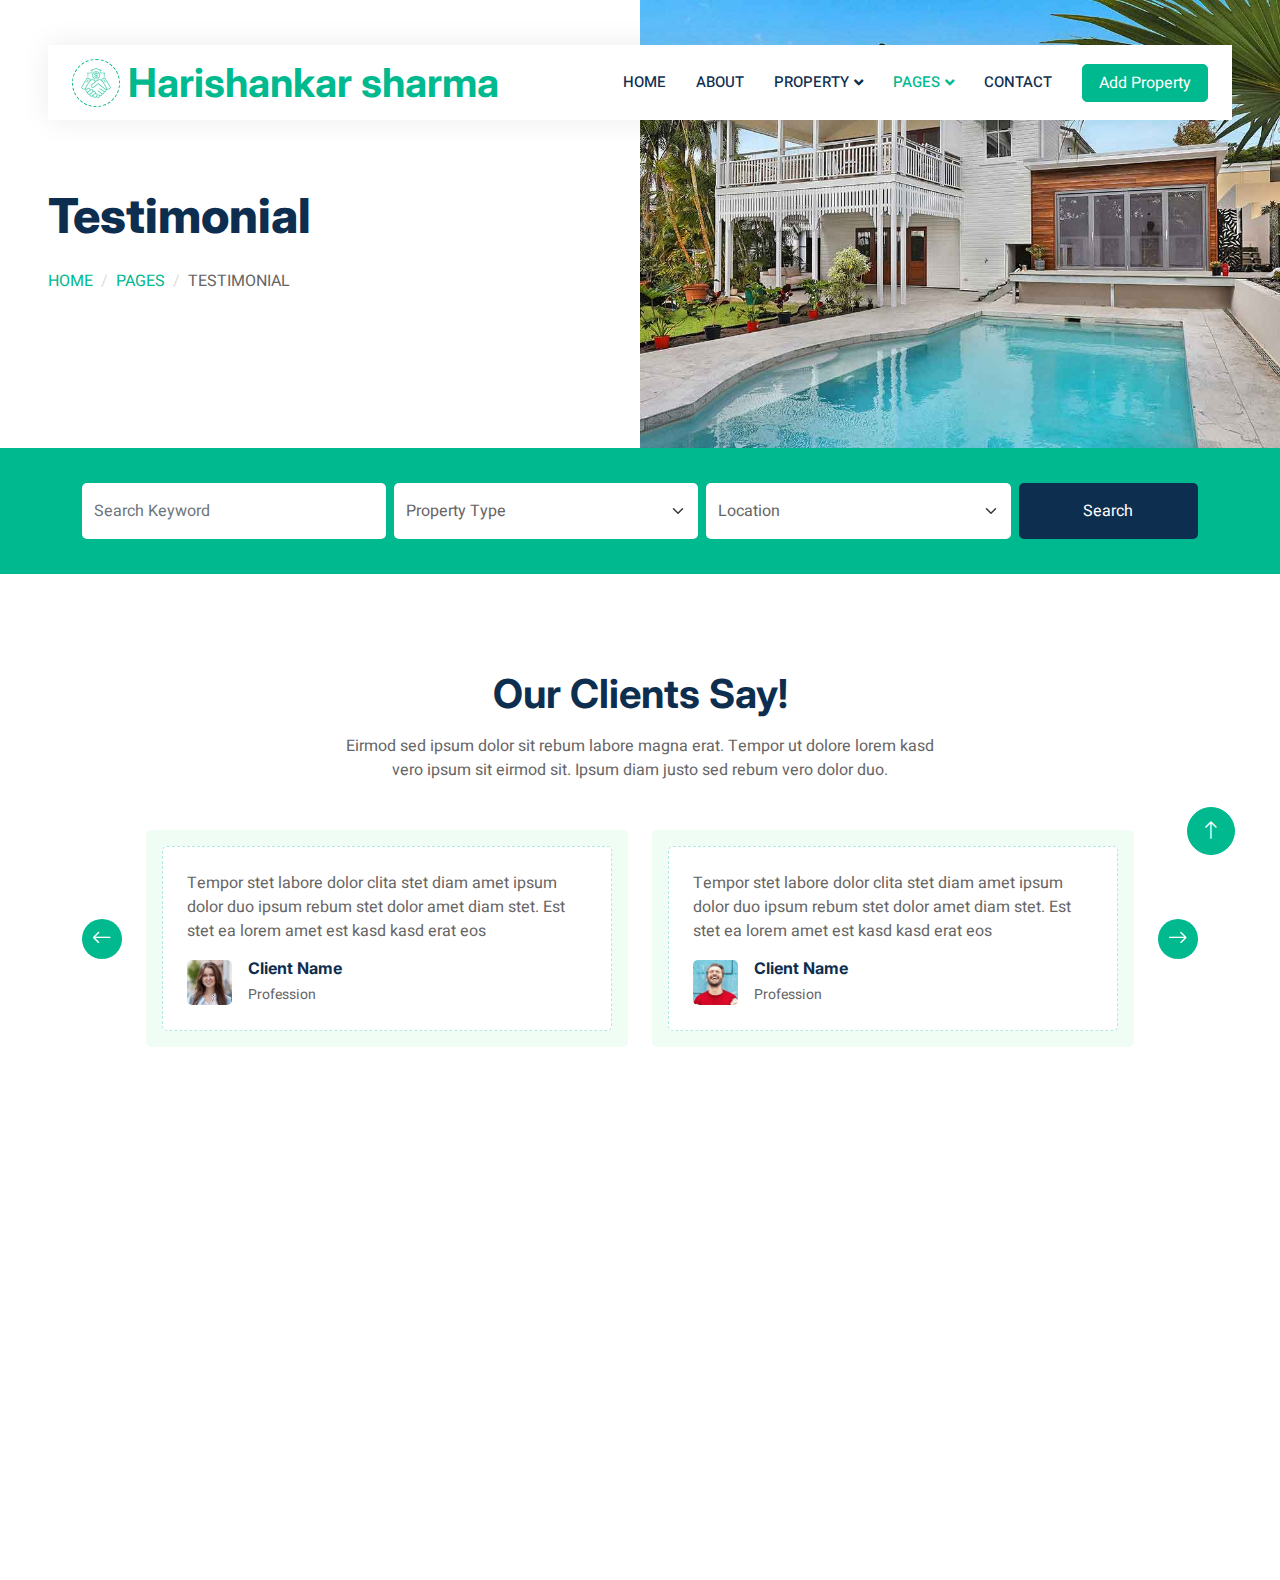
<file: testimonial.html>
<!DOCTYPE html>
<html lang="en">

<head>
    <meta charset="utf-8">
    <title>Harishankar - Real Estate HTML Template</title>
    <meta content="width=device-width, initial-scale=1.0" name="viewport">
    <meta content="" name="keywords">
    <meta content="" name="description">

    <!-- Favicon -->
    <link href="img/favicon.ico" rel="icon">

    <!-- Google Web Fonts -->
    <link rel="preconnect" href="https://fonts.googleapis.com">
    <link rel="preconnect" href="https://fonts.gstatic.com" crossorigin>
    <link href="https://fonts.googleapis.com/css2?family=Heebo:wght@400;500;600&family=Inter:wght@700;800&display=swap" rel="stylesheet">
    
    <!-- Icon Font Stylesheet -->
    <link href="https://cdnjs.cloudflare.com/ajax/libs/font-awesome/5.10.0/css/all.min.css" rel="stylesheet">
    <link href="https://cdn.jsdelivr.net/npm/bootstrap-icons@1.4.1/font/bootstrap-icons.css" rel="stylesheet">

    <!-- Libraries Stylesheet -->
    <link href="lib/animate/animate.min.css" rel="stylesheet">
    <link href="lib/owlcarousel/assets/owl.carousel.min.css" rel="stylesheet">

    <!-- Customized Bootstrap Stylesheet -->
    <link href="css/bootstrap.min.css" rel="stylesheet">

    <!-- Template Stylesheet -->
    <link href="css/style.css" rel="stylesheet">
</head>

<body>
    <div class="container-xxl bg-white p-0">
        <!-- Spinner Start -->
        <div id="spinner" class="show bg-white position-fixed translate-middle w-100 vh-100 top-50 start-50 d-flex align-items-center justify-content-center">
            <div class="spinner-border text-primary" style="width: 3rem; height: 3rem;" role="status">
                <span class="sr-only">Loading...</span>
            </div>
        </div>
        <!-- Spinner End -->


        <!-- Navbar Start -->
        <div class="container-fluid nav-bar bg-transparent">
            <nav class="navbar navbar-expand-lg bg-white navbar-light py-0 px-4">
                <a href="index.html" class="navbar-brand d-flex align-items-center text-center">
                    <div class="icon p-2 me-2">
                        <img class="img-fluid" src="img/icon-deal.png" alt="Icon" style="width: 30px; height: 30px;">
                    </div>
                    <h1 class="m-0 text-primary">Harishankar sharma</h1>
                </a>
                <button type="button" class="navbar-toggler" data-bs-toggle="collapse" data-bs-target="#navbarCollapse">
                    <span class="navbar-toggler-icon"></span>
                </button>
                <div class="collapse navbar-collapse" id="navbarCollapse">
                    <div class="navbar-nav ms-auto">
                        <a href="index.html" class="nav-item nav-link">Home</a>
                        <a href="about.html" class="nav-item nav-link">About</a>
                        <div class="nav-item dropdown">
                            <a href="#" class="nav-link dropdown-toggle" data-bs-toggle="dropdown">Property</a>
                            <div class="dropdown-menu rounded-0 m-0">
                                <a href="property-list.html" class="dropdown-item">Property List</a>
                                <a href="property-type.html" class="dropdown-item">Property Type</a>
                                <a href="property-agent.html" class="dropdown-item">Property Agent</a>
                            </div>
                        </div>
                        <div class="nav-item dropdown">
                            <a href="#" class="nav-link dropdown-toggle active" data-bs-toggle="dropdown">Pages</a>
                            <div class="dropdown-menu rounded-0 m-0">
                                <a href="testimonial.html" class="dropdown-item active">Testimonial</a>
                                <a href="404.html" class="dropdown-item">404 Error</a>
                            </div>
                        </div>
                        <a href="contact.html" class="nav-item nav-link">Contact</a>
                    </div>
                    <a href="" class="btn btn-primary px-3 d-none d-lg-flex">Add Property</a>
                </div>
            </nav>
        </div>
        <!-- Navbar End -->


        <!-- Header Start -->
        <div class="container-fluid header bg-white p-0">
            <div class="row g-0 align-items-center flex-column-reverse flex-md-row">
                <div class="col-md-6 p-5 mt-lg-5">
                    <h1 class="display-5 animated fadeIn mb-4">Testimonial</h1> 
                        <nav aria-label="breadcrumb animated fadeIn">
                        <ol class="breadcrumb text-uppercase">
                            <li class="breadcrumb-item"><a href="#">Home</a></li>
                            <li class="breadcrumb-item"><a href="#">Pages</a></li>
                            <li class="breadcrumb-item text-body active" aria-current="page">Testimonial</li>
                        </ol>
                    </nav>
                </div>
                <div class="col-md-6 animated fadeIn">
                    <img class="img-fluid" src="img/header.jpg" alt="">
                </div>
            </div>
        </div>
        <!-- Header End -->


        <!-- Search Start -->
        <div class="container-fluid bg-primary mb-5 wow fadeIn" data-wow-delay="0.1s" style="padding: 35px;">
            <div class="container">
                <div class="row g-2">
                    <div class="col-md-10">
                        <div class="row g-2">
                            <div class="col-md-4">
                                <input type="text" class="form-control border-0 py-3" placeholder="Search Keyword">
                            </div>
                            <div class="col-md-4">
                                <select class="form-select border-0 py-3">
                                    <option selected>Property Type</option>
                                    <option value="1">Property Type 1</option>
                                    <option value="2">Property Type 2</option>
                                    <option value="3">Property Type 3</option>
                                </select>
                            </div>
                            <div class="col-md-4">
                                <select class="form-select border-0 py-3">
                                    <option selected>Location</option>
                                    <option value="1">Location 1</option>
                                    <option value="2">Location 2</option>
                                    <option value="3">Location 3</option>
                                </select>
                            </div>
                        </div>
                    </div>
                    <div class="col-md-2">
                        <button class="btn btn-dark border-0 w-100 py-3">Search</button>
                    </div>
                </div>
            </div>
        </div>
        <!-- Search End -->


        <!-- Testimonial Start -->
        <div class="container-xxl py-5">
            <div class="container">
                <div class="text-center mx-auto mb-5 wow fadeInUp" data-wow-delay="0.1s" style="max-width: 600px;">
                    <h1 class="mb-3">Our Clients Say!</h1>
                    <p>Eirmod sed ipsum dolor sit rebum labore magna erat. Tempor ut dolore lorem kasd vero ipsum sit eirmod sit. Ipsum diam justo sed rebum vero dolor duo.</p>
                </div>
                <div class="owl-carousel testimonial-carousel wow fadeInUp" data-wow-delay="0.1s">
                    <div class="testimonial-item bg-light rounded p-3">
                        <div class="bg-white border rounded p-4">
                            <p>Tempor stet labore dolor clita stet diam amet ipsum dolor duo ipsum rebum stet dolor amet diam stet. Est stet ea lorem amet est kasd kasd erat eos</p>
                            <div class="d-flex align-items-center">
                                <img class="img-fluid flex-shrink-0 rounded" src="img/testimonial-1.jpg" style="width: 45px; height: 45px;">
                                <div class="ps-3">
                                    <h6 class="fw-bold mb-1">Client Name</h6>
                                    <small>Profession</small>
                                </div>
                            </div>
                        </div>
                    </div>
                    <div class="testimonial-item bg-light rounded p-3">
                        <div class="bg-white border rounded p-4">
                            <p>Tempor stet labore dolor clita stet diam amet ipsum dolor duo ipsum rebum stet dolor amet diam stet. Est stet ea lorem amet est kasd kasd erat eos</p>
                            <div class="d-flex align-items-center">
                                <img class="img-fluid flex-shrink-0 rounded" src="img/testimonial-2.jpg" style="width: 45px; height: 45px;">
                                <div class="ps-3">
                                    <h6 class="fw-bold mb-1">Client Name</h6>
                                    <small>Profession</small>
                                </div>
                            </div>
                        </div>
                    </div>
                    <div class="testimonial-item bg-light rounded p-3">
                        <div class="bg-white border rounded p-4">
                            <p>Tempor stet labore dolor clita stet diam amet ipsum dolor duo ipsum rebum stet dolor amet diam stet. Est stet ea lorem amet est kasd kasd erat eos</p>
                            <div class="d-flex align-items-center">
                                <img class="img-fluid flex-shrink-0 rounded" src="img/testimonial-3.jpg" style="width: 45px; height: 45px;">
                                <div class="ps-3">
                                    <h6 class="fw-bold mb-1">Client Name</h6>
                                    <small>Profession</small>
                                </div>
                            </div>
                        </div>
                    </div>
                </div>
            </div>
        </div>
        <!-- Testimonial End -->
        

        <!-- Footer Start -->
        <div class="container-fluid bg-dark text-white-50 footer pt-5 mt-5 wow fadeIn" data-wow-delay="0.1s">
            <div class="container py-5">
                <div class="row g-5">
                    <div class="col-lg-3 col-md-6">
                        <h5 class="text-white mb-4">Get In Touch</h5>
                        <p class="mb-2"><i class="fa fa-map-marker-alt me-3"></i>Location, City, Country</p>
                        <p class="mb-2"><i class="fa fa-phone-alt me-3"></i>+012 345 67890</p>
                        <p class="mb-2"><i class="fa fa-envelope me-3"></i>info@example.com</p>
                        <div class="d-flex pt-2">
                            <a class="btn btn-outline-light btn-social" href="https://twitter.com/freewebsitecode"><i class="fab fa-twitter"></i></a>
                            <a class="btn btn-outline-light btn-social" href="https://facebook.com/freewebsitecode"><i class="fab fa-facebook-f"></i></a>
                            <a class="btn btn-outline-light btn-social" href="https://youtube.com/freewebsitecode"><i class="fab fa-youtube"></i></a>
                            <a class="btn btn-outline-light btn-social" href="https://linkedin/in/freewebsitecode"><i class="fab fa-linkedin-in"></i></a>
                        </div>
                    </div>
                    <div class="col-lg-3 col-md-6">
                        <h5 class="text-white mb-4">Quick Links</h5>
                        <a class="btn btn-link text-white-50" href="">About Us</a>
                        <a class="btn btn-link text-white-50" href="">Contact Us</a>
                        <a class="btn btn-link text-white-50" href="">Our Services</a>
                        <a class="btn btn-link text-white-50" href="">Privacy Policy</a>
                        <a class="btn btn-link text-white-50" href="">Terms & Condition</a>
                    </div>
                    <div class="col-lg-3 col-md-6">
                        <h5 class="text-white mb-4">Photo Gallery</h5>
                        <div class="row g-2 pt-2">
                            <div class="col-4">
                                <img class="img-fluid rounded bg-light p-1" src="img/property-1.jpg" alt="">
                            </div>
                            <div class="col-4">
                                <img class="img-fluid rounded bg-light p-1" src="img/property-2.jpg" alt="">
                            </div>
                            <div class="col-4">
                                <img class="img-fluid rounded bg-light p-1" src="img/property-3.jpg" alt="">
                            </div>
                            <div class="col-4">
                                <img class="img-fluid rounded bg-light p-1" src="img/property-4.jpg" alt="">
                            </div>
                            <div class="col-4">
                                <img class="img-fluid rounded bg-light p-1" src="img/property-5.jpg" alt="">
                            </div>
                            <div class="col-4">
                                <img class="img-fluid rounded bg-light p-1" src="img/property-6.jpg" alt="">
                            </div>
                        </div>
                    </div>
                    <div class="col-lg-3 col-md-6">
                        <h5 class="text-white mb-4">Newsletter</h5>
                        <p>Dolor amet sit justo amet elitr clita ipsum elitr est.</p>
                        <div class="position-relative mx-auto" style="max-width: 400px;">
                            <input class="form-control bg-transparent w-100 py-3 ps-4 pe-5" type="text" placeholder="Your email">
                            <button type="button" class="btn btn-primary py-2 position-absolute top-0 end-0 mt-2 me-2">SignUp</button>
                        </div>
                    </div>
                </div>
            </div>
            <div class="container">
                <div class="copyright">
                    <div class="row">
                        <div class="col-md-6 text-center text-md-start mb-3 mb-md-0">
                            &copy; <a class="border-bottom" href="https://freewebsitecode.com">Your Site Name</a>, All Right Reserved. 
							
							
							Designed By <a class="border-bottom" href="https://freewebsitecode.com">Free Website Code</a>
                        </div>
                        <div class="col-md-6 text-center text-md-end">
                            <div class="footer-menu">
                                <a href="">Home</a>
                                <a href="">Cookies</a>
                                <a href="">Help</a>
                                <a href="">FQAs</a>
                            </div>
                        </div>
                    </div>
                </div>
            </div>
            <br>
        </div>
        <!-- Footer End -->


        <!-- Back to Top -->
        <a href="#" class="btn btn-lg btn-primary btn-lg-square back-to-top"><i class="bi bi-arrow-up"></i></a>
    </div>

    <!-- JavaScript Libraries -->
    <script src="https://code.jquery.com/jquery-3.4.1.min.js"></script>
    <script src="https://cdn.jsdelivr.net/npm/bootstrap@5.0.0/dist/js/bootstrap.bundle.min.js"></script>
    <script src="lib/wow/wow.min.js"></script>
    <script src="lib/easing/easing.min.js"></script>
    <script src="lib/waypoints/waypoints.min.js"></script>
    <script src="lib/owlcarousel/owl.carousel.min.js"></script>

    <!-- Template Javascript -->
    <script src="js/main.js"></script>
</body>

</html>
</file>
<file: css/style.css>
/********** Template CSS **********/
:root {
    --primary: #00B98E;
    --secondary: #FF6922;
    --light: #EFFDF5;
    --dark: #0E2E50;
}

/* :root {
    --primary: #513252;
    --secondary: #7A4069;
    --light: #CA4E79;
    --dark: #FFC18E;
} */

.back-to-top {
    position: fixed;
    display: none;
    right: 45px;
    bottom: 45px;
    z-index: 99;
}


/*** Spinner ***/
#spinner {
    opacity: 0;
    visibility: hidden;
    transition: opacity .5s ease-out, visibility 0s linear .5s;
    z-index: 99999;
}

#spinner.show {
    transition: opacity .5s ease-out, visibility 0s linear 0s;
    visibility: visible;
    opacity: 1;
}


/*** Button ***/
.btn {
    transition: .5s;
}

.btn.btn-primary,
.btn.btn-secondary {
    color: #FFFFFF;
}

.btn-square {
    width: 38px;
    height: 38px;
}

.btn-sm-square {
    width: 32px;
    height: 32px;
}

.btn-lg-square {
    width: 48px;
    height: 48px;
}

.btn-square,
.btn-sm-square,
.btn-lg-square {
    padding: 0;
    display: flex;
    align-items: center;
    justify-content: center;
    font-weight: normal;
    border-radius: 50px;
}


/*** Navbar ***/
.nav-bar {
    position: relative;
    margin-top: 45px;
    padding: 0 3rem;
    transition: .5s;
    z-index: 9999;
}

.nav-bar.sticky-top {
    position: sticky;
    padding: 0;
    z-index: 9999;
}

.navbar {
    box-shadow: 0 0 30px rgba(0, 0, 0, .08);
}

.navbar .dropdown-toggle::after {
    border: none;
    content: "\f107";
    font-family: "Font Awesome 5 Free";
    font-weight: 900;
    vertical-align: middle;
    margin-left: 5px;
    transition: .5s;
}

.navbar .dropdown-toggle[aria-expanded=true]::after {
    transform: rotate(-180deg);
}

.navbar-light .navbar-nav .nav-link {
    margin-right: 30px;
    padding: 25px 0;
    color: #FFFFFF;
    font-size: 15px;
    text-transform: uppercase;
    outline: none;
}

.navbar-light .navbar-nav .nav-link:hover,
.navbar-light .navbar-nav .nav-link.active {
    color: var(--primary);
}

@media (max-width: 991.98px) {
    .nav-bar {
        margin: 0;
        padding: 0;
    }

    .navbar-light .navbar-nav .nav-link  {
        margin-right: 0;
        padding: 10px 0;
    }

    .navbar-light .navbar-nav {
        border-top: 1px solid #EEEEEE;
    }
}

.navbar-light .navbar-brand {
    height: 75px;
}

.navbar-light .navbar-nav .nav-link {
    color: var(--dark);
    font-weight: 500;
}

@media (min-width: 992px) {
    .navbar .nav-item .dropdown-menu {
        display: block;
        top: 100%;
        margin-top: 0;
        transform: rotateX(-75deg);
        transform-origin: 0% 0%;
        opacity: 0;
        visibility: hidden;
        transition: .5s;
        
    }

    .navbar .nav-item:hover .dropdown-menu {
        transform: rotateX(0deg);
        visibility: visible;
        transition: .5s;
        opacity: 1;
    }
}


/*** Header ***/
@media (min-width: 992px) {
    .header {
        margin-top: -120px;
    }
}

.header-carousel .owl-nav {
    position: absolute;
    top: 50%;
    left: -25px;
    transform: translateY(-50%);
    display: flex;
    flex-direction: column;
}

.header-carousel .owl-nav .owl-prev,
.header-carousel .owl-nav .owl-next {
    margin: 7px 0;
    width: 50px;
    height: 50px;
    display: flex;
    align-items: center;
    justify-content: center;
    color: #FFFFFF;
    background: var(--primary);
    border-radius: 40px;
    font-size: 20px;
    transition: .5s;
}

.header-carousel .owl-nav .owl-prev:hover,
.header-carousel .owl-nav .owl-next:hover {
    background: var(--dark);
}

@media (max-width: 768px) {
    .header-carousel .owl-nav {
        left: 25px;
    }
}

.breadcrumb-item + .breadcrumb-item::before {
    color: #DDDDDD;
}


/*** Icon ***/
.icon {
    padding: 15px;
    display: inline-flex;
    align-items: center;
    justify-content: center;
    background: #FFFFFF !important;
    border-radius: 50px;
    border: 1px dashed var(--primary) !important;
}


/*** About ***/
.about-img img {
    position: relative;
    z-index: 2;
}

.about-img::before {
    position: absolute;
    content: "";
    top: 0;
    left: -50%;
    width: 100%;
    height: 100%;
    background: var(--primary);
    transform: skew(20deg);
    z-index: 1;
}


/*** Category ***/
.cat-item div {
    background: #FFFFFF;
    border: 1px dashed rgba(0, 185, 142, .3);
    transition: .5s;
}

.cat-item:hover div {
    background: var(--primary);
    border-color: transparent;
}

.cat-item div * {
    transition: .5s;
}

.cat-item:hover div * {
    color: #FFFFFF !important;
}


/*** Property List ***/
.nav-pills .nav-item .btn {
    color: var(--dark);
}

.nav-pills .nav-item .btn:hover,
.nav-pills .nav-item .btn.active {
    color: #FFFFFF;
}

.property-item {
    box-shadow: 0 0 30px rgba(0, 0, 0, .08);
}

.property-item img {
    transition: .5s;
}

.property-item:hover img {
    transform: scale(1.1);
}

.property-item .border-top {
    border-top: 1px dashed rgba(0, 185, 142, .3) !important;
}

.property-item .border-end {
    border-right: 1px dashed rgba(0, 185, 142, .3) !important;
}


/*** Team ***/
.team-item {
    box-shadow: 0 0 30px rgba(0, 0, 0, .08);
    transition: .5s;
}

.team-item .btn {
    color: var(--primary);
    background: #FFFFFF;
    box-shadow: 0 0 30px rgba(0, 0, 0, .15);
}

.team-item .btn:hover {
    color: #FFFFFF;
    background: var(--primary);
}

.team-item:hover {
    border-color: var(--secondary) !important;
}

.team-item:hover .bg-primary {
    background: var(--secondary) !important;
}

.team-item:hover .bg-primary i {
    color: var(--secondary) !important;
}


/*** Testimonial ***/
.testimonial-carousel {
    padding-left: 1.5rem;
    padding-right: 1.5rem;
}

@media (min-width: 576px) {
    .testimonial-carousel {
        padding-left: 4rem;
        padding-right: 4rem;
    }
}

.testimonial-carousel .testimonial-item .border {
    border: 1px dashed rgba(0, 185, 142, .3) !important;
}

.testimonial-carousel .owl-nav {
    position: absolute;
    width: 100%;
    height: 40px;
    top: calc(50% - 20px);
    left: 0;
    display: flex;
    justify-content: space-between;
    z-index: 1;
}

.testimonial-carousel .owl-nav .owl-prev,
.testimonial-carousel .owl-nav .owl-next {
    position: relative;
    width: 40px;
    height: 40px;
    display: flex;
    align-items: center;
    justify-content: center;
    color: #FFFFFF;
    background: var(--primary);
    border-radius: 40px;
    font-size: 20px;
    transition: .5s;
}

.testimonial-carousel .owl-nav .owl-prev:hover,
.testimonial-carousel .owl-nav .owl-next:hover {
    background: var(--dark);
}


/*** Footer ***/
.footer .btn.btn-social {
    margin-right: 5px;
    width: 35px;
    height: 35px;
    display: flex;
    align-items: center;
    justify-content: center;
    color: var(--light);
    border: 1px solid rgba(255,255,255,0.5);
    border-radius: 35px;
    transition: .3s;
}

.footer .btn.btn-social:hover {
    color: var(--primary);
    border-color: var(--light);
}

.footer .btn.btn-link {
    display: block;
    margin-bottom: 5px;
    padding: 0;
    text-align: left;
    font-size: 15px;
    font-weight: normal;
    text-transform: capitalize;
    transition: .3s;
}

.footer .btn.btn-link::before {
    position: relative;
    content: "\f105";
    font-family: "Font Awesome 5 Free";
    font-weight: 900;
    margin-right: 10px;
}

.footer .btn.btn-link:hover {
    letter-spacing: 1px;
    box-shadow: none;
}

.footer .form-control {
    border-color: rgba(255,255,255,0.5);
}

.footer .copyright {
    padding: 25px 0;
    font-size: 15px;
    border-top: 1px solid rgba(256, 256, 256, .1);
}

.footer .copyright a {
    color: var(--light);
}

.footer .footer-menu a {
    margin-right: 15px;
    padding-right: 15px;
    border-right: 1px solid rgba(255, 255, 255, .1);
}

.footer .footer-menu a:last-child {
    margin-right: 0;
    padding-right: 0;
    border-right: none;
}
</file>
